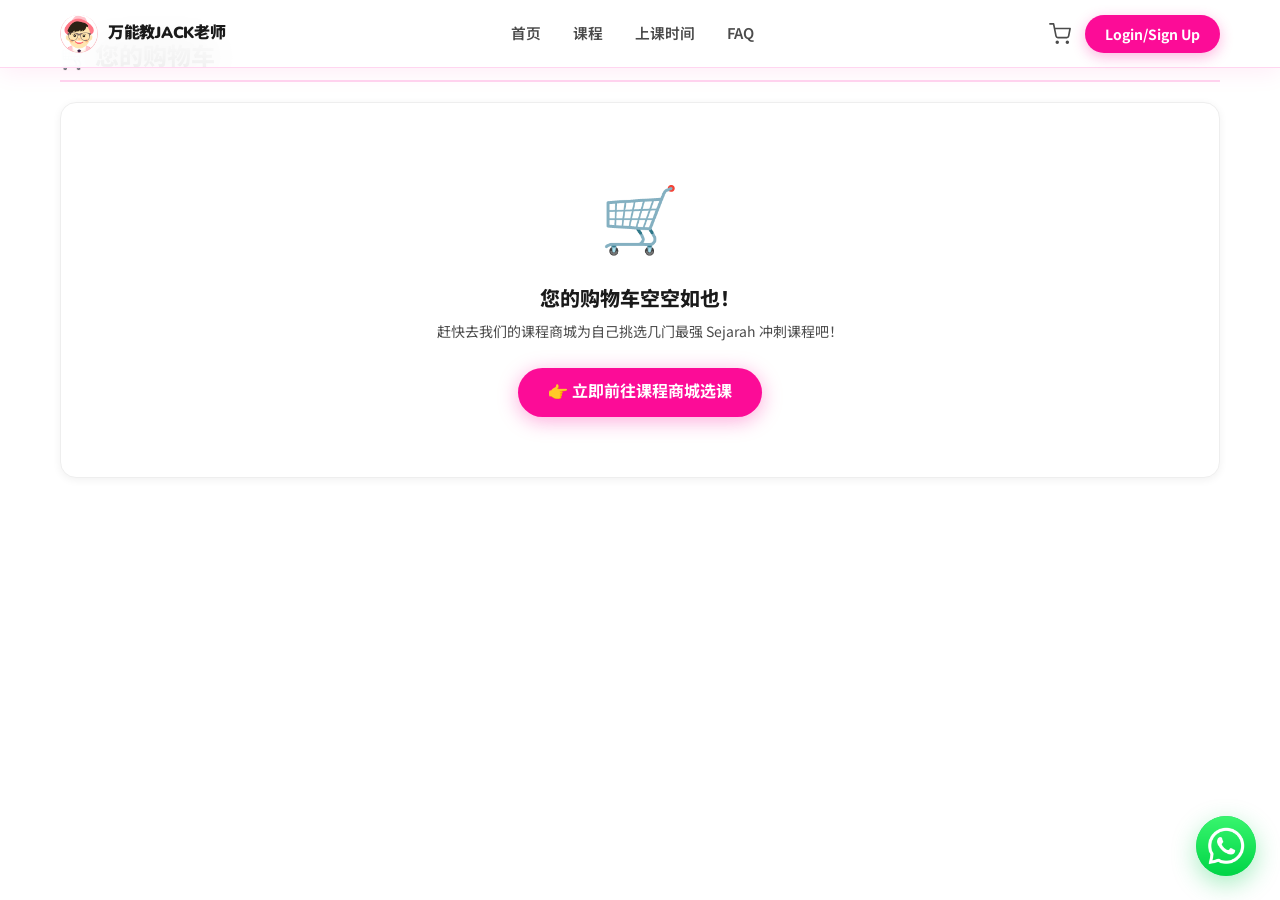
<file: cart.html>
<!DOCTYPE html>
<html lang="zh">

<head>
<!-- Google Tag Manager -->
<script>(function(w,d,s,l,i){w[l]=w[l]||[];w[l].push({'gtm.start':
new Date().getTime(),event:'gtm.js'});var f=d.getElementsByTagName(s)[0],
j=d.createElement(s),dl=l!='dataLayer'?'&l='+l:'';j.async=true;j.src=
'https://www.googletagmanager.com/gtm.js?id='+i+dl;f.parentNode.insertBefore(j,f);
})(window,document,'script','dataLayer','GTM-WS3J8MRG');</script>
<!-- End Google Tag Manager -->
  <meta charset="UTF-8">
  <meta name="viewport" content="width=device-width, initial-scale=1.0">
  <title>万能教Jack老师 | 购物车</title>
  <link rel="icon" type="image/png" href="images/Jack_logo.png" />
  <link rel="shortcut icon" type="image/png" href="images/Jack_logo.png" />
  <link rel="apple-touch-icon" href="images/Jack_logo.png" />
  <link rel="stylesheet" href="css/style.css?v=1.3.0">
</head>

<body class="light-theme" style="padding-bottom: 0;">

<!-- Google Tag Manager (noscript) -->
<noscript><iframe src="https://www.googletagmanager.com/ns.html?id=GTM-WS3J8MRG"
height="0" width="0" style="display:none;visibility:hidden"></iframe></noscript>
<!-- End Google Tag Manager (noscript) -->
  <!-- =============================================
       NAVBAR (Unified Premium Component)
       ============================================= -->
  <nav class="navbar scrolled" id="navbar" role="navigation" aria-label="主导航">
    <div class="nav-container">
      <!-- Logo -->
      <a href="./" class="nav-logo" id="navLogo" aria-label="万能教 Jack 老师 首页">
        <img src="images/Jack_logo.png" alt="万能教Jack老师" class="nav-logo-img" />
        <span class="nav-logo-main">万能教JACK老师</span>
      </a>

      <!-- Desktop Nav Links -->
      <div class="nav-menu" role="menubar">
        <a href="index.html" class="nav-link" role="menuitem">首页</a>
        <a href="shop.html" class="nav-link" role="menuitem">课程</a>
        <a href="schedule.html" class="nav-link" role="menuitem">上课时间</a>
        <a href="index.html#faq" class="nav-link" role="menuitem">FAQ</a>
      </div>

      <!-- Action Icons -->
      <div class="nav-actions">
        <!-- Cart -->
        <button class="nav-icon-btn" id="navCartBtn" aria-label="购物车" title="购物车" onclick="openCart()">
          <div style="position:relative; display:inline-flex;">
            <svg xmlns="http://www.w3.org/2000/svg" viewBox="0 0 24 24" fill="none" stroke="currentColor"
              stroke-linecap="round" stroke-linejoin="round" aria-hidden="true" width="22" height="22">
              <circle cx="9" cy="21" r="1" />
              <circle cx="20" cy="21" r="1" />
              <path d="M1 1h4l2.68 13.39a2 2 0 0 0 2 1.61h9.72a2 2 0 0 0 2-1.61L23 6H6" />
            </svg>
            <span class="cart-badge cart-count" id="navCartBadge" aria-label="购物车商品数量">0</span>
          </div>
        </button>

        <!-- Student Login - Filled Pink Button -->
        <button class="btn-nav-login" id="navLoginBtn" onclick="openLogin()" aria-label="Login/Sign Up">Login/Sign Up</button>
      </div>

      <!-- Hamburger (Mobile) -->
      <button class="hamburger" id="hamburger" aria-label="打开菜单" aria-expanded="false">
        <span></span>
        <span></span>
        <span></span>
      </button>
    </div>
  </nav>

  <!-- Mobile Dropdown Menu (Unified) -->
  <div class="mobile-menu" id="mobileMenu" role="menu" aria-hidden="true">
    <a href="index.html" role="menuitem" onclick="closeMobileMenu()">首页</a>
    <a href="shop.html" role="menuitem" onclick="closeMobileMenu()">课程</a>
    <a href="schedule.html" role="menuitem" onclick="closeMobileMenu()">上课时间</a>
    <a href="index.html#faq" role="menuitem" onclick="closeMobileMenu()">FAQ</a>
    <a href="shop.html" role="menuitem" onclick="closeMobileMenu()"
      style="color: var(--pink); margin-top: 8px; display: block; font-size: 0.95rem;">立即选课 →</a>
  </div>

  <div class="container" style="padding-top: 40px; min-height: 70vh;">
    <h1
      style="font-family: var(--font-title); font-size: 24px; color: var(--dark); margin-bottom: 20px; border-bottom: 2px solid var(--pink-pale); padding-bottom: 10px;">
      🛒 您的购物车
    </h1>

    <!-- Empty Cart Fallback -->
    <div id="cart-empty-view" style="display:none; text-align:center; padding: 60px 20px;" class="checkout-form-box">
      <span style="font-size: 64px;">🛒</span>
      <h2 style="font-family: var(--font-title); font-size: 20px; color: var(--text-main); margin-top: 20px;">您的购物车空空如也！
      </h2>
      <p style="color: var(--grey-muted); font-size:14px; margin: 10px 0 25px 0;">赶快去我们的课程商城为自己挑选几门最强 Sejarah 冲刺课程吧！</p>
      <a href="shop.html" class="btn btn-primary" style="padding: 12px 30px;">👉 立即前往课程商城选课</a>
    </div>

    <!-- Active Cart Layout -->
    <div id="cart-active-view" class="cart-layout">
      <!-- Left Column: Items List -->
      <div id="cart-items-list" class="cart-items">
        <!-- 动态注入加购的课程 -->
      </div>

      <!-- Right Column: Summary Card -->
      <aside class="cart-summary">
        <h2
          style="font-family: var(--font-title); font-size: 18px; color: var(--text-main); margin-bottom: 20px; border-bottom: 1px solid var(--border-color); padding-bottom: 10px;">
          费用明细</h2>

        <div class="summary-row">
          <span>商品小计 (Subtotal)</span>
          <span id="summary-subtotal">RM 0.00</span>
        </div>

        <!-- Promo Coupon Display Area -->
        <div id="summary-promo-row" class="summary-row" style="display:none; color: var(--pink); font-weight: 700;">
          <span id="summary-promo-label">优惠券折扣</span>
          <span id="summary-promo-value">-RM 0.00</span>
        </div>

        <!-- Coupon Form -->
        <div class="promo-form">
          <input type="text" id="promo-code-input" class="promo-input" placeholder="输入折扣券 (例如 JACKEARLY)">
          <button id="btn-apply-promo" class="btn btn-secondary btn-sm"
            style="border-radius: var(--radius-sm);">应用</button>
        </div>
        <div id="promo-status-msg" style="font-size: 11px; margin-top:-15px; margin-bottom:15px; display:none;"></div>

        <div class="summary-row total">
          <span>应付总额 (Total)</span>
          <span id="summary-total">RM 0.00</span>
        </div>

        <div
          style="background-color: var(--warning-light); color: var(--warning); border: 1px solid rgba(249, 115, 22, 0.2); padding: 12px; border-radius: var(--radius-md); font-size: 11px; line-height: 1.5; margin-bottom: 20px;">
          ⚠️ <b>付款提醒</b>：请在点击结算前，确认每门课程的上课日期和 Form 年级。付款成功后将立即发送 WhatsApp 激活说明。
        </div>

        <button onclick="handleProceedToCheckout()" class="btn btn-primary btn-full" style="font-size: 16px; border:none; cursor:pointer;">💳 继续结账手续 ➔</button>
        <a href="shop.html" class="btn btn-outline-purple btn-full btn-sm" style="margin-top: 10px;">继续选课</a>
      </aside>
    </div>
  </div>

  <script src="js/app.js?v=1.6.0"></script>
  <script src="js/main.js?v=1.3.0"></script>
  <script>
    document.addEventListener("DOMContentLoaded", () => {
      const emptyView = document.getElementById("cart-empty-view");
      const activeView = document.getElementById("cart-active-view");
      const itemsContainer = document.getElementById("cart-items-list");

      const subtotalText = document.getElementById("summary-subtotal");
      const promoRow = document.getElementById("summary-promo-row");
      const promoLabel = document.getElementById("summary-promo-label");
      const promoValue = document.getElementById("summary-promo-value");
      const totalText = document.getElementById("summary-total");

      const promoInput = document.getElementById("promo-code-input");
      const applyPromoBtn = document.getElementById("btn-apply-promo");
      const promoStatusMsg = document.getElementById("promo-status-msg");

      function renderCart() {
        const items = Cart.getDetails();

        if (items.length === 0) {
          emptyView.style.display = "block";
          activeView.style.display = "none";
          return;
        } else {
          emptyView.style.display = "none";
          activeView.style.display = "grid";
        }

        // 渲染加购课程项列表
        itemsContainer.innerHTML = "";
        items.forEach(item => {
          if (!item) return;
          const card = document.createElement("div");
          card.className = "cart-item";

          // Display custom selections if available
          const planName = item.priceOption || "";
          const formVal = item.formOption || item.targetAudience || item.form || "Form 1-5 适用";
          const timeVal = item.timeOption || (item.timeOptions ? item.timeOptions[0] : null) || item.time || "随买随看";
          const titleVal = item.title || "专属课程/教材";
          const priceVal = typeof item.price === "number" ? item.price : parseFloat(item.price || 0);
          let coverImg = item.coverImage || item.imgBack || (item.galleryMedia && item.galleryMedia[0] ? item.galleryMedia[0].src : null) || "images/product-course.png";
          if (item.id === 'sej-regular' || (typeof item.id === 'string' && item.id.startsWith('sej-regular'))) {
            coverImg = "images/Card_Photo/IMG_7567 (1).png";
          }

          card.innerHTML = `
            <div style="width: 80px; height: 80px; background: #f9f9f9; border-radius: var(--radius-sm); border: 1px solid var(--border-color); display:flex; justify-content:center; align-items:center; overflow:hidden; flex-shrink:0;">
              <img src="${coverImg}" style="width: 100%; height: 100%; object-fit: cover;">
            </div>
            <div class="cart-item-info">
              <h3 class="cart-item-title">${titleVal}</h3>
              ${planName ? `<p style="font-size: 13px; color: var(--pink); font-weight: 800; margin-top:2px; margin-bottom:2px;">[${planName}]</p>` : ''}
              <div style="display:flex; gap:6px; flex-wrap:wrap; margin-top: 4px;">
                <span class="badge badge-form" style="font-size:10px; padding:2px 6px;">${formVal}</span>
                <span class="badge" style="font-size:10px; padding:2px 6px; background:#f0f0f0; color:#555;">${timeVal}</span>
              </div>
            </div>
            <div class="cart-item-price" style="font-weight: 900;">RM ${priceVal.toFixed(2)}</div>
            <button onclick="handleRemoveItem('${item.cartItemId || item.id}')" class="btn-remove" title="从购物车移出">
              <svg width="18" height="18" viewBox="0 0 24 24" fill="none" stroke="currentColor" stroke-width="2.5" stroke-linecap="round" stroke-linejoin="round"><polyline points="3 6 5 6 21 6"></polyline><path d="M19 6v14a2 2 0 0 1-2 2H7a2 2 0 0 1-2-2V6m3 0V4a2 2 0 0 1 2-2h4a2 2 0 0 1 2 2v2"></path><line x1="10" y1="11" x2="10" y2="17"></line><line x1="14" y1="11" x2="14" y2="17"></line></svg>
            </button>
          `;
          itemsContainer.appendChild(card);
        });

        // 渲染账单明细数据
        const subtotal = Cart.getSubtotal();
        const promo = Cart.getPromo();
        const total = Cart.getTotal();

        subtotalText.textContent = `RM ${subtotal.toFixed(2)}`;

        if (promo) {
          promoRow.style.display = "flex";
          promoLabel.textContent = `优惠券 (${promo.code})`;

          if (promo.type === "flat") {
            promoValue.textContent = `-RM ${promo.value.toFixed(2)}`;
          } else {
            const discountAmount = subtotal * (promo.value / 100);
            promoValue.textContent = `-RM ${discountAmount.toFixed(2)} (${promo.value}%)`;
          }

          promoStatusMsg.style.display = "block";
          promoStatusMsg.style.color = "var(--success)";
          promoStatusMsg.innerHTML = `已应用：${promo.label} <button onclick="handleRemovePromo()" style="background:none; border:none; color:var(--pink); font-size:10px; font-weight:700; margin-left:8px; cursor:pointer; text-decoration:underline;">移除</button>`;
        } else {
          promoRow.style.display = "none";
          promoStatusMsg.style.display = "none";
        }

        totalText.textContent = `RM ${total.toFixed(2)}`;

        // 同步顶部微标数量
        Cart.updateUI();
      }

      // 处理移除单项商品
      window.handleRemoveItem = function (id) {
        Cart.remove(id);
        renderCart();
      };

      // 绑定优惠券应用
      applyPromoBtn.addEventListener("click", () => {
        const code = promoInput.value;
        if (!code) return;
        const res = Cart.applyPromo(code);

        promoStatusMsg.style.display = "block";
        if (res.success) {
          promoInput.value = "";
          renderCart();
        } else {
          promoStatusMsg.style.color = "var(--pink)";
          promoStatusMsg.textContent = res.message;
        }
      });

      // 点击【继续结账】跳转 WhatsApp 链接
      window.handleProceedToCheckout = function () {
        const currentUser = window.StudentAuth ? window.StudentAuth.get() : null;
        if (!currentUser) {
          if (typeof window.openStudentRegisterModal === 'function') {
            window.openStudentRegisterModal('https://wa.link/yusvrp');
          } else {
            sessionStorage.setItem("jack_post_login_redirect", "https://wa.link/yusvrp");
            if (typeof openLogin === 'function') {
              openLogin();
            } else {
              window.location.href = "index.html?openAuth=register";
            }
          }
          return;
        }
        window.location.href = "https://wa.link/yusvrp";
      };

      // 处理移除优惠券
      window.handleRemovePromo = function () {
        Cart.removePromo();
        renderCart();
      };

      // 初始化渲染
      renderCart();
    });
  </script>
</body>

</html>
</file>
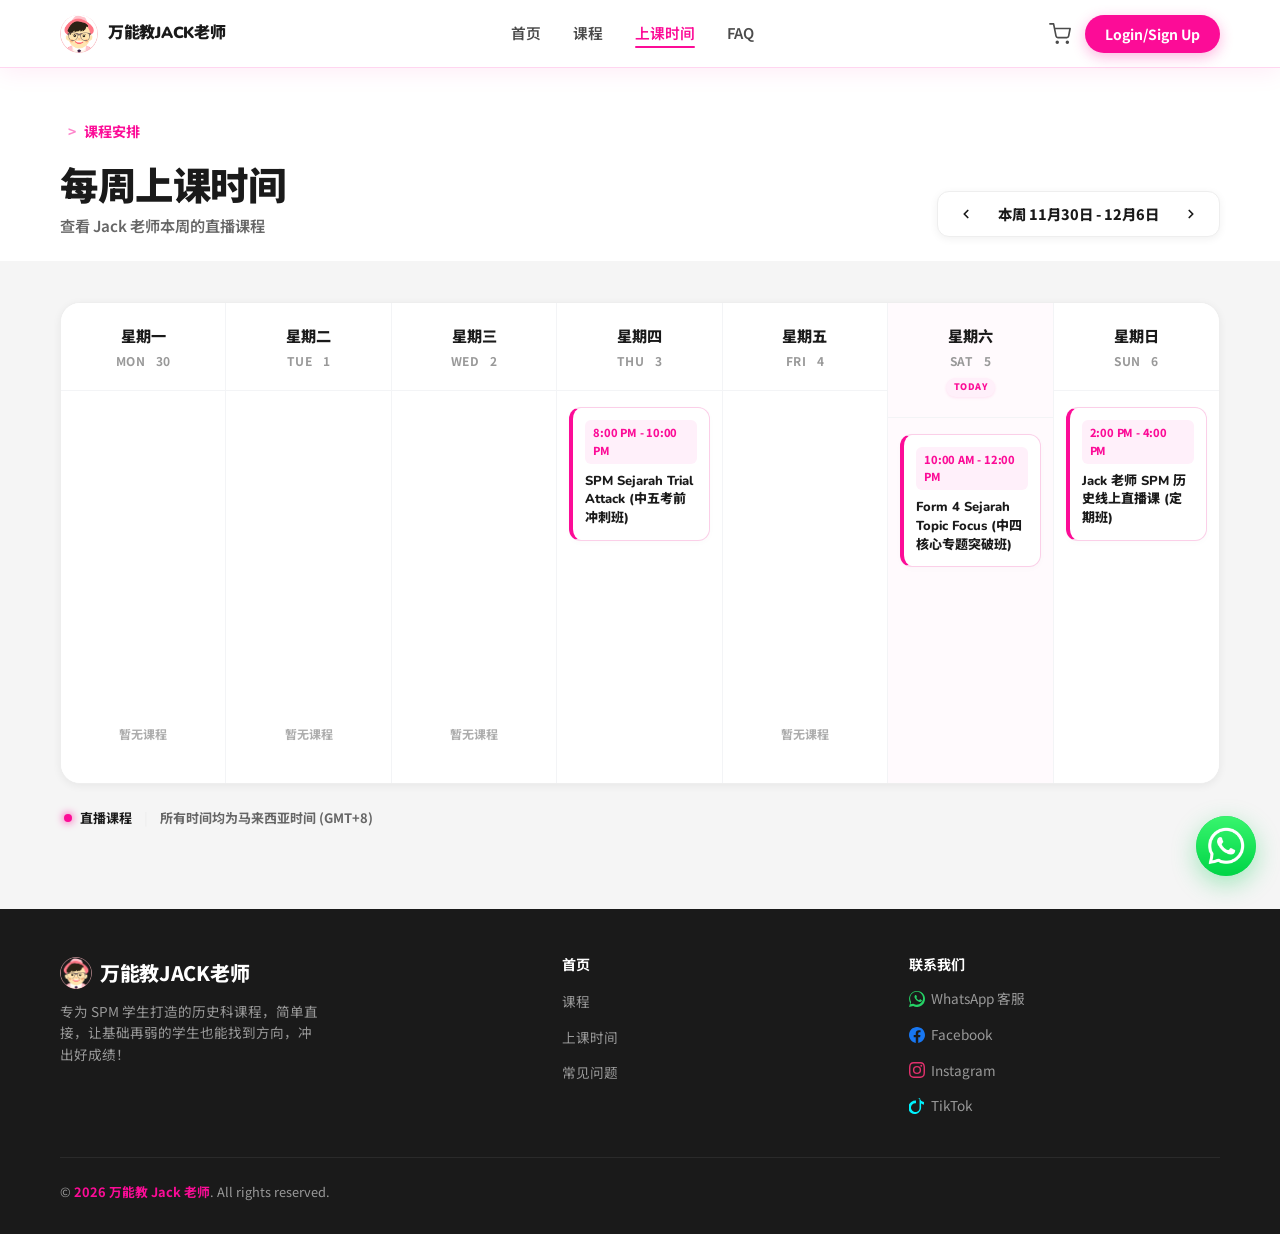
<file: schedule.html>
<!DOCTYPE html>
<html lang="zh-CN">
<head>
<!-- Google Tag Manager -->
<script>(function(w,d,s,l,i){w[l]=w[l]||[];w[l].push({'gtm.start':
new Date().getTime(),event:'gtm.js'});var f=d.getElementsByTagName(s)[0],
j=d.createElement(s),dl=l!='dataLayer'?'&l='+l:'';j.async=true;j.src=
'https://www.googletagmanager.com/gtm.js?id='+i+dl;f.parentNode.insertBefore(j,f);
})(window,document,'script','dataLayer','GTM-WS3J8MRG');</script>
<!-- End Google Tag Manager -->
  <meta charset="UTF-8" />
  <meta name="viewport" content="width=device-width, initial-scale=1.0" />
  <meta name="description" content="上课时间表 | 万能教 Jack 老师 - 科学安排直播课程时间，让家长清晰知晓时间规划，一键连入高效提分大课堂！" />
  <title>万能教Jack老师 | 上课时间表</title>
  <link rel="icon" type="image/png" href="images/Jack_logo.png" />
  <link rel="shortcut icon" type="image/png" href="images/Jack_logo.png" />
  <link rel="apple-touch-icon" href="images/Jack_logo.png" />
  <!-- Google Fonts -->
  <link rel="preconnect" href="https://fonts.googleapis.com" />
  <link rel="preconnect" href="https://fonts.gstatic.com" crossorigin />
  <link href="https://fonts.googleapis.com/css2?family=Noto+Sans+SC:wght@300;400;500;700;900&family=Nunito:wght@400;600;700;800;900;1000&display=swap" rel="stylesheet" />
  <link rel="stylesheet" href="css/style.css?v=1.3.0" />
</head>
<body class="light-theme">

<!-- Google Tag Manager (noscript) -->
<noscript><iframe src="https://www.googletagmanager.com/ns.html?id=GTM-WS3J8MRG"
height="0" width="0" style="display:none;visibility:hidden"></iframe></noscript>
<!-- End Google Tag Manager (noscript) -->
  <!-- =============================================
       NAVBAR (Unified Premium Component)
       ============================================= -->
  <nav class="navbar scrolled" id="navbar" role="navigation" aria-label="主导航">
    <div class="nav-container">
      <!-- Logo -->
      <a href="./" class="nav-logo" id="navLogo" aria-label="万能教 Jack 老师 首页">
        <img src="images/Jack_logo.png" alt="万能教Jack老师" class="nav-logo-img" />
        <span class="nav-logo-main">万能教JACK老师</span>
      </a>

      <!-- Desktop Nav Links -->
      <div class="nav-menu" role="menubar">
        <a href="index.html" class="nav-link" role="menuitem">首页</a>
        <a href="shop.html" class="nav-link" role="menuitem">课程</a>
        <a href="schedule.html" class="nav-link nav-link-active" role="menuitem">上课时间</a>
        <a href="index.html#faq" class="nav-link" role="menuitem">FAQ</a>
      </div>

      <!-- Action Icons -->
      <div class="nav-actions">
        <!-- Cart -->
        <button class="nav-icon-btn" id="navCartBtn" aria-label="购物车" title="购物车" onclick="openCart()">
          <div style="position:relative; display:inline-flex;">
            <svg xmlns="http://www.w3.org/2000/svg" viewBox="0 0 24 24" fill="none" stroke="currentColor"
              stroke-linecap="round" stroke-linejoin="round" aria-hidden="true" width="22" height="22">
              <circle cx="9" cy="21" r="1" />
              <circle cx="20" cy="21" r="1" />
              <path d="M1 1h4l2.68 13.39a2 2 0 0 0 2 1.61h9.72a2 2 0 0 0 2-1.61L23 6H6" />
            </svg>
            <span class="cart-badge cart-count" id="navCartBadge" aria-label="购物车商品数量">0</span>
          </div>
        </button>

        <!-- Student Login - Filled Pink Button -->
        <button class="btn-nav-login" id="navLoginBtn" onclick="openLogin()" aria-label="Login/Sign Up">Login/Sign Up</button>
      </div>

      <!-- Hamburger (Mobile) -->
      <button class="hamburger" id="hamburger" aria-label="打开菜单" aria-expanded="false">
        <span></span>
        <span></span>
        <span></span>
      </button>
    </div>
  </nav>

  <!-- Mobile Dropdown Menu (Unified) -->
  <div class="mobile-menu" id="mobileMenu" role="menu" aria-hidden="true">
    <a href="index.html" role="menuitem" onclick="closeMobileMenu()">首页</a>
    <a href="shop.html" role="menuitem" onclick="closeMobileMenu()">课程</a>
    <a href="schedule.html" role="menuitem" onclick="closeMobileMenu()" style="color: var(--pink);">上课时间</a>
    <a href="index.html#faq" role="menuitem" onclick="closeMobileMenu()">FAQ</a>
    <a href="shop.html" role="menuitem" onclick="closeMobileMenu()"
      style="color: var(--pink); margin-top: 8px; display: block; font-size: 0.95rem;">立即选课 →</a>
  </div>

  <!-- =============================================
       SCHEDULE HEADER SECTION (Mockup Style)
       ============================================= -->
  <section class="schedule-header-section">
    <div class="container">
      <!-- Breadcrumb -->
      <div class="schedule-breadcrumb">
        <a href="index.html" class="breadcrumb-item breadcrumb-home">
          <svg viewBox="0 0 24 24" fill="none" stroke="currentColor" stroke-width="2" stroke-linecap="round" stroke-linejoin="round" class="w-4 h-4">
            <path d="M3 9l9-7 9 7v11a2 2 0 0 1-2 2H5a2 2 0 0 1-2-2z"></path>
            <polyline points="9 22 9 12 15 12 15 22"></polyline>
          </svg>
        </a>
        <span class="breadcrumb-separator">></span>
        <span class="breadcrumb-item active">课程安排</span>
      </div>

      <!-- Title & Switcher Flex Container -->
      <div class="schedule-title-row">
        <div class="schedule-titles">
          <h1 class="schedule-main-title">每周上课时间</h1>
          <p class="schedule-subtitle">查看 Jack 老师本周的直播课程</p>
        </div>
        
        <!-- Date Switcher Component -->
        <div class="date-switcher">
          <button class="switcher-btn" id="prev-week" aria-label="上一周">
            <svg viewBox="0 0 24 24" fill="none" stroke="currentColor" stroke-width="3" stroke-linecap="round" stroke-linejoin="round" width="14" height="14">
              <polyline points="15 18 9 12 15 6"></polyline>
            </svg>
          </button>
          <span class="switcher-text" id="week-display-range">本周 8月3日 - 8月9日</span>
          <button class="switcher-btn" id="next-week" aria-label="下一周">
            <svg viewBox="0 0 24 24" fill="none" stroke="currentColor" stroke-width="3" stroke-linecap="round" stroke-linejoin="round" width="14" height="14">
              <polyline points="9 18 15 12 9 6"></polyline>
            </svg>
          </button>
        </div>
      </div>
    </div>
  </section>

  <!-- =============================================
       WEEKLY TIMETABLE GRID SECTION (Mockup Style)
       ============================================= -->
  <section class="schedule-timetable-section">
    <div class="container">
      <div class="timetable-outer-card">
        <div class="timetable-scroll-wrapper">
          <div class="weekly-timetable-grid" id="weekly-timetable-grid">
            <!-- Dynamically populated via JS -->
            <div style="grid-column: 1/-1; text-align: center; padding: 100px 20px; color: var(--gray-muted); font-size: 1.1rem; font-weight: 700;">
              ⌛ 正在为您排布并动态对齐课表时间，请稍候...
            </div>
          </div>
        </div>
      </div>

      <!-- Timetable Footer Legend -->
      <div class="timetable-legend-footer">
        <span class="legend-dot"></span>
        <span class="legend-label">直播课程</span>
        <span class="legend-divider">|</span>
        <span class="legend-note">所有时间均为马来西亚时间 (GMT+8)</span>
      </div>
    </div>
  </section>

  <!-- =============================================
       SCHEDULE DETAIL MODAL (Enhanced UX)
       ============================================= -->
  <div class="modal-overlay" id="scheduleDetailModal" role="dialog" aria-modal="true" aria-labelledby="modalCourseTitle" onclick="closeScheduleModal()">
    <div class="modal-box schedule-detail-box" onclick="event.stopPropagation()">
      <div class="modal-header">
        <h2 class="modal-title" id="modalCourseTitle">课程详情</h2>
        <button class="modal-close" onclick="closeScheduleModal()" aria-label="关闭详情">×</button>
      </div>
      <div class="modal-body" id="scheduleModalBody">
        <!-- Content injected dynamically -->
      </div>
    </div>
  </div>

  <!-- =============================================
       FOOTER (Unified Component)
       ============================================= -->
  <footer role="contentinfo" aria-label="页脚">
    <div class="container">
      <div class="footer-grid">
        <!-- Brand Column -->
        <div class="footer-brand">
          <a href="index.html" class="nav-logo" id="footerLogo" aria-label="万能教 Jack 老师 首页" style="text-decoration:none; margin-bottom: 12px; display: flex; align-items: center; gap: 8px;">
            <img src="images/Jack_logo.png" alt="万能教Jack老师" class="nav-logo-img" style="height: 32px; width: auto; object-fit: contain;" />
            <span class="nav-logo-main" style="font-family: var(--font-title); font-size: 20px; font-weight: 800; color: var(--white);">万能教JACK老师</span>
          </a>
          <p class="footer-tagline">
            专为 SPM 学生打造的历史科课程，简单直接，让基础再弱的学生也能找到方向，冲出好成绩！
          </p>
        </div>

        <!-- Quick Links -->
        <div>
          <h3 class="footer-col-title">首页</h3>
          <ul class="footer-links">
            <li><a href="shop.html">课程</a></li>
            <!-- <li><a href="about.html">关于</a></li> -->
            <li><a href="schedule.html">上课时间</a></li>
            <li><a href="#faq">常见问题</a></li>
          </ul>
        </div>

        <!-- Contact Column -->
        <div>
          <h3 class="footer-col-title">联系我们</h3>
          <ul class="footer-links">
            <li><a href="https://wa.link/yusvrp" target="_blank" id="footerWaLink" style="display:inline-flex; align-items:center;"><svg width="16" height="16" fill="currentColor" viewBox="0 0 24 24" style="vertical-align:-3px; margin-right:6px; color:#25D366;"><path d="M.057 24l1.687-6.163c-1.041-1.804-1.588-3.849-1.587-5.946C.06 5.348 5.397.01 12.008.01c3.202.001 6.212 1.246 8.477 3.513 2.262 2.268 3.507 5.28 3.505 8.484-.004 6.657-5.34 11.997-11.953 11.997-2.005-.001-3.973-.502-5.724-1.457L0 24zm6.59-4.846c1.66.986 3.288 1.488 4.674 1.49 5.345 0 9.771-4.342 9.774-9.673.002-2.583-1.002-5.01-2.827-6.837-1.823-1.826-4.249-2.83-6.834-2.831-5.345 0-9.769 4.341-9.773 9.671-.002 1.94.512 3.826 1.492 5.503l-.979 3.575 3.673-.963zm11.96-5.834c-.267-.134-1.583-.78-1.827-.869-.243-.088-.422-.132-.599.135-.178.266-.689.867-.844 1.045-.156.177-.311.199-.579.066-.268-.134-1.13-.417-2.153-1.328-.795-.71-1.333-1.586-1.489-1.854-.156-.266-.017-.41.117-.543.12-.12.267-.31.401-.466.133-.155.178-.266.266-.443.089-.178.045-.333-.022-.467-.067-.133-.599-1.442-.821-1.974-.216-.52-.452-.45-.623-.459-.16-.008-.344-.01-.527-.01-.184 0-.483.069-.735.345-.252.276-.962.94-.962 2.292 0 1.352.983 2.658 1.121 2.836.137.178 1.933 2.951 4.683 4.137.654.282 1.165.45 1.562.576.657.21 1.256.18 1.728.11.526-.078 1.583-.647 1.806-1.272.223-.625.223-1.162.156-1.272-.067-.11-.244-.199-.512-.332z"/></svg>WhatsApp 客服</a></li>
            <li><a href="https://www.facebook.com/wannengjiaojacklaoshi" target="_blank" style="display:inline-flex; align-items:center;"><svg width="16" height="16" fill="currentColor" viewBox="0 0 24 24" style="vertical-align:-3px; margin-right:6px; color:#1877F2;"><path d="M24 12.073c0-6.627-5.373-12-12-12s-12 5.373-12 12c0 5.99 4.388 10.954 10.125 11.854v-8.385H7.078v-3.47h3.047V9.43c0-3.007 1.792-4.669 4.533-4.669 1.312 0 2.686.235 2.686.235v2.953H15.83c-1.491 0-1.956.925-1.956 1.874v2.25h3.328l-.532 3.47h-2.796v8.385C19.612 23.027 24 18.062 24 12.073z"/></svg>Facebook</a></li>
            <li><a href="https://www.instagram.com/wannengjiaojacklaoshi/" target="_blank" style="display:inline-flex; align-items:center;"><svg width="16" height="16" fill="currentColor" viewBox="0 0 24 24" style="vertical-align:-3px; margin-right:6px; color:#E1306C;"><path d="M12 2.163c3.204 0 3.584.012 4.85.07 3.252.148 4.771 1.691 4.919 4.919.058 1.265.069 1.645.069 4.849 0 3.205-.012 3.584-.069 4.849-.149 3.225-1.664 4.771-4.919 4.919-1.266.058-1.644.07-4.85.07-3.204 0-3.584-.012-4.849-.07-3.26-.149-4.771-1.699-4.919-4.92-.058-1.265-.07-1.644-.07-4.849 0-3.204.013-3.583.07-4.849.149-3.227 1.664-4.771 4.919-4.919 1.266-.057 1.645-.069 4.849-.069zM12 0C8.741 0 8.333.014 7.053.072 2.695.272.273 2.69.073 7.051C.014 8.333 0 8.741 0 12c0 3.259.014 3.668.072 4.948.2 4.358 2.618 6.78 6.98 6.98 1.281.058 1.689.072 4.948.072 3.259 0 3.668-.014 4.948-.072 4.354-.2 6.782-2.618 6.979-6.98.059-1.28.073-1.689.073-4.948 0-3.259-.014-3.667-.072-4.947-.196-4.354-2.617-6.78-6.979-6.98C15.668.014 15.259 0 12 0zm0 5.838a6.162 6.162 0 100 12.324 6.162 6.162 0 000-12.324zM12 16a4 4 0 110-8 4 4 0 010 8zm6.406-11.845a1.44 1.44 0 100 2.881 1.44 1.44 0 000-2.881z"/></svg>Instagram</a></li>
            <li><a href="#" style="display:inline-flex; align-items:center;"><svg width="16" height="16" fill="currentColor" viewBox="0 0 24 24" style="vertical-align:-3px; margin-right:6px; color:#00f2fe;"><path d="M12.525.02c1.31-.02 2.61-.01 3.91-.02.08 1.53.63 3.09 1.75 4.17 1.12 1.11 2.7 1.62 4.24 1.79v4.03c-1.44-.17-2.86-.74-3.99-1.72-.08-.07-.17-.17-.25-.25v6.07c.07 5.46-4.49 10.08-10.04 9.9-4.9-.16-8.98-4.22-9.13-9.12-.22-6.52 5.05-11.66 11.45-11.23.06 1.42-.03 2.85-.02 4.27-3.79-.57-7.29 2.12-7.44 5.97-.22 4.3 3.73 7.82 8.01 7.21 2.78-.4 4.82-2.85 4.79-5.69.01-4.83.01-9.67.01-14.5.06-.06.12-.11.17-.17z"/></svg>TikTok</a></li>
          </ul>
        </div>
      </div>

      <div class="footer-divider" aria-hidden="true"></div>

      <div class="footer-bottom">
        <p>© <span class="footer-pink" style="color: var(--pink); font-weight: 700;">2026 万能教 Jack 老师</span>. All rights reserved.</p>
      </div>
    </div>
  </footer>

  <!-- =============================================
       TOAST CONTAINER & CART MODAL
       ============================================= -->
  <div class="toast-container" id="toastContainer" role="status" aria-live="polite"></div>

  <div class="modal-overlay" id="cartModal" role="dialog" aria-modal="true" aria-labelledby="cartModalTitle" onclick="closeModal('cartModal')">
    <div class="modal-box" onclick="event.stopPropagation()">
      <div class="modal-header">
        <h2 class="modal-title" id="cartModalTitle">🛒 购物车</h2>
        <button class="modal-close" onclick="closeModal('cartModal')" aria-label="关闭购物车">×</button>
      </div>
      <div id="cartContent">
        <div class="modal-empty" id="cartEmpty">
          <div class="modal-empty-icon">🛒</div>
          <p class="modal-empty-title">购物车 is 空的</p>
          <p class="modal-empty-desc">快去选择适合你的课程吧！</p>
          <button class="btn btn-primary btn-full" onclick="closeModal('cartModal'); window.location.href='shop.html';">浏览课程</button>
        </div>
        <div id="cartItems" style="display:none;">
          <ul id="cartItemList" style="list-style:none; margin-bottom:16px;"></ul>
          <div style="border-top: 1px solid var(--gray-200); padding-top: 16px; margin-bottom: 16px;">
            <div style="display:flex; justify-content:space-between; font-weight:800; font-size:1.05rem; color:var(--dark);">
              <span>总计</span>
              <span style="color:var(--pink);" id="cartTotal">RM 0</span>
            </div>
          </div>
          <button class="btn btn-primary btn-full btn-lg" id="checkoutBtn" onclick="proceedCheckout()">立即结账 →</button>
          <button class="btn btn-outline btn-full" style="margin-top:10px;" onclick="closeModal('cartModal')">继续购物</button>
        </div>
      </div>
    </div>
  </div>

  <style>
    /* =============================================
       NEW TIMETABLE STYLES
       ============================================= */
    .schedule-header-section {
      background: var(--white);
      padding: 120px 0 24px 0;
      border-bottom: 1px solid var(--gray-100);
    }
    
    .schedule-breadcrumb {
      display: flex;
      align-items: center;
      gap: 8px;
      font-size: 0.88rem;
      font-weight: 700;
      margin-bottom: 16px;
    }
    
    .breadcrumb-item {
      color: var(--pink);
      text-decoration: none;
      display: inline-flex;
      align-items: center;
      transition: opacity var(--t-fast);
    }
    
    .breadcrumb-item:hover {
      opacity: 0.8;
    }
    
    .breadcrumb-item.active {
      color: var(--pink);
      cursor: default;
    }
    
    .breadcrumb-separator {
      color: var(--pink);
      opacity: 0.5;
    }
    
    .schedule-title-row {
      display: flex;
      justify-content: space-between;
      align-items: flex-end;
      flex-wrap: wrap;
      gap: 20px;
    }
    
    .schedule-main-title {
      font-family: var(--font-title);
      font-size: clamp(1.8rem, 3.5vw, 2.4rem);
      font-weight: 900;
      color: var(--dark);
      margin-bottom: 6px;
      letter-spacing: -0.5px;
    }
    
    .schedule-subtitle {
      font-size: 0.95rem;
      color: var(--gray-light);
      font-weight: 600;
    }
    
    /* Date Switcher */
    .date-switcher {
      display: inline-flex;
      align-items: center;
      background: var(--white);
      border: 1px solid var(--gray-200);
      border-radius: 12px;
      padding: 6px 12px;
      box-shadow: var(--shadow-sm);
    }
    
    .switcher-btn {
      background: transparent;
      border: none;
      cursor: pointer;
      width: 32px;
      height: 32px;
      display: flex;
      align-items: center;
      justify-content: center;
      color: var(--dark);
      border-radius: 8px;
      transition: all 0.2s var(--ease);
    }
    
    .switcher-btn:hover {
      background: var(--gray-100);
      color: var(--pink);
    }
    
    .switcher-text {
      font-size: 0.9rem;
      font-weight: 800;
      color: var(--dark);
      margin: 0 16px;
      min-width: 150px;
      text-align: center;
      user-select: none;
    }
    
    /* Timetable Grid */
    .schedule-timetable-section {
      background: var(--gray-100);
      padding: 40px 0 80px 0;
    }
    
    .timetable-outer-card {
      background: var(--white);
      border: 1px solid var(--gray-200);
      border-radius: 20px;
      box-shadow: var(--shadow-sm);
      overflow: hidden;
    }
    
    .timetable-scroll-wrapper {
      width: 100%;
      overflow-x: auto;
      scrollbar-width: thin;
      scrollbar-color: var(--pink-pale) transparent;
    }
    
    .timetable-scroll-wrapper::-webkit-scrollbar {
      height: 6px;
    }
    
    .timetable-scroll-wrapper::-webkit-scrollbar-track {
      background: transparent;
    }
    
    .timetable-scroll-wrapper::-webkit-scrollbar-thumb {
      background: var(--pink-pale);
      border-radius: 99px;
    }
    
    .weekly-timetable-grid {
      display: grid;
      grid-template-columns: repeat(7, 1fr);
      min-width: 980px; /* Force minimum width to prevent columns squeezing */
    }
    
    .timetable-column {
      background: var(--white);
      border-right: 1px solid #f3f4f6;
      display: flex;
      flex-direction: column;
      min-height: 480px;
      transition: background-color var(--t-fast) var(--ease);
    }
    
    .timetable-column:last-child {
      border-right: none;
    }
    
    .timetable-column.is-today {
      background: rgba(252, 12, 151, 0.02);
    }
    
    /* Column Header */
    .column-header {
      display: flex;
      flex-direction: column;
      align-items: center;
      justify-content: center;
      padding: 20px 10px;
      border-bottom: 1px solid #f3f4f6;
      gap: 4px;
      min-height: 85px;
    }
    
    .column-day-title {
      font-size: 0.95rem;
      font-weight: 800;
      color: var(--dark);
    }
    
    .column-day-sub {
      font-size: 0.75rem;
      font-weight: 700;
      color: var(--gray-muted);
      text-transform: uppercase;
      letter-spacing: 0.5px;
    }
    
    .today-badge {
      background: var(--pink-bg);
      color: var(--pink);
      font-size: 9px;
      font-weight: 900;
      padding: 2px 8px;
      border-radius: 99px;
      text-transform: uppercase;
      letter-spacing: 0.5px;
      margin-top: 4px;
      box-shadow: 0 1px 3px rgba(252, 12, 151, 0.1);
    }
    
    /* Column Content */
    .column-content {
      padding: 16px 12px;
      flex-grow: 1;
      display: flex;
      flex-direction: column;
      gap: 12px;
    }
    
    /* Schedule Card Mini */
    .schedule-card-mini {
      background: var(--white);
      border: 1px solid #fbcfe8;
      border-left: 4px solid var(--pink);
      border-radius: 12px;
      padding: 12px;
      cursor: pointer;
      text-align: left;
      transition: all 0.25s var(--ease);
      box-shadow: 0 2px 6px rgba(0, 0, 0, 0.02);
    }
    
    .schedule-card-mini:hover {
      transform: translateY(-3px);
      border-color: var(--pink-light);
      box-shadow: 0 8px 20px rgba(252, 12, 151, 0.1);
    }
    
    .card-time-badge {
      background: var(--pink-bg);
      color: var(--pink);
      font-size: 11px;
      font-weight: 800;
      padding: 4px 8px;
      border-radius: 6px;
      display: inline-block;
      margin-bottom: 8px;
      letter-spacing: -0.2px;
    }
    
    .card-course-title {
      font-size: 13px;
      font-weight: 800;
      color: var(--dark);
      line-height: 1.45;
      margin: 0;
    }
    
    .column-empty-text {
      margin-top: auto;
      text-align: center;
      font-size: 12px;
      color: var(--gray-muted);
      font-weight: 700;
      padding-bottom: 24px;
      opacity: 0.8;
    }
    
    /* Footer Legend */
    .timetable-legend-footer {
      display: flex;
      align-items: center;
      margin-top: 24px;
      font-size: 13px;
      font-weight: 700;
      padding-left: 4px;
    }
    
    .legend-dot {
      display: inline-block;
      width: 8px;
      height: 8px;
      border-radius: 50%;
      background: var(--pink);
      margin-right: 8px;
      box-shadow: 0 0 8px var(--pink);
    }
    
    .legend-label {
      color: var(--dark);
      margin-right: 12px;
    }
    
    .legend-divider {
      color: var(--gray-200);
      margin-right: 12px;
    }
    
    .legend-note {
      color: var(--gray-light);
    }
    
    /* Enhanced Modal Details */
    .schedule-detail-box {
      max-width: 520px !important;
      border-radius: 20px !important;
    }
    
    .modal-detail-item {
      display: flex;
      margin-bottom: 16px;
      gap: 12px;
      align-items: flex-start;
      border-bottom: 1px solid var(--gray-100);
      padding-bottom: 12px;
    }
    
    .modal-detail-item:last-of-type {
      border-bottom: none;
      padding-bottom: 0;
      margin-bottom: 20px;
    }
    
    .modal-detail-label {
      font-size: 0.88rem;
      font-weight: 800;
      color: var(--gray-light);
      min-width: 80px;
    }
    
    .modal-detail-value {
      font-size: 0.92rem;
      font-weight: 700;
      color: var(--dark);
      line-height: 1.4;
    }
    
    .modal-detail-notes-box {
      background: var(--pink-bg);
      border: 1px dashed var(--pink-pale);
      border-radius: 12px;
      padding: 14px 18px;
      font-size: 0.88rem;
      color: var(--pink);
      font-weight: 700;
      line-height: 1.5;
      margin-bottom: 20px;
    }
    
    .modal-detail-actions {
      display: flex;
      gap: 12px;
      border-top: 1px solid var(--gray-200);
      padding-top: 18px;
    }
    
    @keyframes pulse {
      0%, 100% { transform: scale(1); opacity: 1; }
      50% { transform: scale(1.4); opacity: 0.6; }
    }
    
    /* Responsive Adjustments */
    @media (max-width: 992px) {
      .schedule-header-section {
        padding-top: 100px;
      }
      .schedule-title-row {
        flex-direction: column;
        align-items: flex-start;
        gap: 16px;
      }
      .date-switcher {
        width: 100%;
        justify-content: space-between;
      }
      .switcher-text {
        flex-grow: 1;
      }
      .timetable-outer-card {
        border-radius: 16px;
      }
      .weekly-timetable-grid {
        min-width: 1050px; /* Make it scrollable and feel spacious on tablets */
      }
    }
  </style>

  <script src="js/app.js?v=1.6.0"></script>
  <script src="js/main.js?v=1.3.0"></script>
  
  <script>
    document.addEventListener("DOMContentLoaded", () => {
      // 1. Initial State
      let currentDatePointer = getMonday(new Date());
      
      // 2. DOM Elements
      const prevWeekBtn = document.getElementById("prev-week");
      const nextWeekBtn = document.getElementById("next-week");
      const weekDisplayRange = document.getElementById("week-display-range");
      const weeklyTimetableGrid = document.getElementById("weekly-timetable-grid");
      
      // 3. Bind Events
      if (prevWeekBtn) prevWeekBtn.addEventListener("click", () => shiftWeek(-7));
      if (nextWeekBtn) nextWeekBtn.addEventListener("click", () => shiftWeek(7));
      
      // 4. Calendar Helpers
      function getMonday(d) {
        d = new Date(d);
        const day = d.getDay();
        const diff = d.getDate() - day + (day === 0 ? -6 : 1);
        const monday = new Date(d.setDate(diff));
        monday.setHours(0, 0, 0, 0);
        return monday;
      }
      
      function shiftWeek(days) {
        currentDatePointer.setDate(currentDatePointer.getDate() + days);
        renderWeeklyTimetable();
      }
      
      function isCurrentWeek(monday) {
        const todayMonday = getMonday(new Date());
        return monday.getTime() === todayMonday.getTime();
      }
      
      function formatWeekRange(monday) {
        const sunday = new Date(monday.getTime() + 6 * 24 * 60 * 60 * 1000);
        const startMonth = monday.getMonth() + 1;
        const startDate = monday.getDate();
        const endMonth = sunday.getMonth() + 1;
        const endDate = sunday.getDate();
        
        const rangeStr = `${startMonth}月${startDate}日 - ${endMonth}月${endDate}日`;
        if (isCurrentWeek(monday)) {
          return `本周 ${rangeStr}`;
        }
        return rangeStr;
      }
      
      function matchesDay(schDay, dayIndex) {
        if (!schDay) return false;
        schDay = schDay.toLowerCase();
        switch(dayIndex) {
          case 0: return schDay.includes("monday") || schDay.includes("星期一");
          case 1: return schDay.includes("tuesday") || schDay.includes("星期二");
          case 2: return schDay.includes("wednesday") || schDay.includes("星期三");
          case 3: return schDay.includes("thursday") || schDay.includes("星期四");
          case 4: return schDay.includes("friday") || schDay.includes("星期五");
          case 5: return schDay.includes("saturday") || schDay.includes("星期六");
          case 6: return schDay.includes("sunday") || schDay.includes("星期日") || schDay.includes("周日") || schDay.includes("每周日");
          default: return false;
        }
      }
      
      // 5. Timetable Rendering
      function renderWeeklyTimetable() {
        if (!weeklyTimetableGrid) return;
        
        // Update week switcher range display
        if (weekDisplayRange) {
          weekDisplayRange.textContent = formatWeekRange(currentDatePointer);
        }
        
        const schedules = window.ScheduleDB ? window.ScheduleDB.getAll() : [];
        const today = new Date();
        today.setHours(0, 0, 0, 0);
        
        const dayNames = ["星期一", "星期二", "星期三", "星期四", "星期五", "星期六", "星期日"];
        const dayAbbrs = ["MON", "TUE", "WED", "THU", "FRI", "SAT", "SUN"];
        
        let gridHtml = "";
        
        for (let i = 0; i < 7; i++) {
          const dayDate = new Date(currentDatePointer.getTime() + i * 24 * 60 * 60 * 1000);
          const dayOfMonth = dayDate.getDate();
          
          const isToday = dayDate.getTime() === today.getTime();
          const colClass = isToday ? "timetable-column is-today" : "timetable-column";
          
          const daySchedules = schedules.filter(s => matchesDay(s.day, i));
          
          let contentHtml = "";
          if (daySchedules.length > 0) {
            daySchedules.forEach(s => {
              contentHtml += `
                <div class="schedule-card-mini" onclick="showScheduleDetails('${s.id}')">
                  <span class="card-time-badge">${s.time}</span>
                  <h4 class="card-course-title">${s.courseTitle}</h4>
                </div>
              `;
            });
          } else {
            contentHtml = `<div class="column-empty-text">暂无课程</div>`;
          }
          
          gridHtml += `
            <div class="${colClass}">
              <div class="column-header">
                <span class="column-day-title">${dayNames[i]}</span>
                <span class="column-day-sub">${dayAbbrs[i]} &nbsp; ${dayOfMonth}</span>
                ${isToday ? `<span class="today-badge">TODAY</span>` : ""}
              </div>
              <div class="column-content">
                ${contentHtml}
              </div>
            </div>
          `;
        }
        
        weeklyTimetableGrid.innerHTML = gridHtml;
      }
      
      // 6. Schedule Modal Display
      window.showScheduleDetails = function(id) {
        const schedules = window.ScheduleDB ? window.ScheduleDB.getAll() : [];
        const sch = schedules.find(s => s.id === id);
        if (!sch) return;
        
        const titleEl = document.getElementById("modalCourseTitle");
        const bodyEl = document.getElementById("scheduleModalBody");
        if (!titleEl || !bodyEl) return;
        
        titleEl.textContent = sch.courseTitle;
        
        let statusStyle = "background: var(--pink-bg); color: var(--pink);";
        if (sch.status === "Hot") statusStyle = "background: #fee2e2; color: #ef4444;";
        else if (sch.status === "Limited Seats") statusStyle = "background: #ffedd5; color: #f97316;";
        else if (sch.status === "New Class") statusStyle = "background: #dbeafe; color: #3b82f6;";
        
        bodyEl.innerHTML = `
          <div class="modal-detail-item">
            <span class="modal-detail-label">📅 上课日期</span>
            <span class="modal-detail-value">${sch.day}</span>
          </div>
          <div class="modal-detail-item">
            <span class="modal-detail-label">⏰ 上课时间</span>
            <span class="modal-detail-value" style="color: var(--pink); font-weight: 800;">${sch.time}</span>
          </div>
          <div class="modal-detail-item">
            <span class="modal-detail-label">👨‍🏫 主讲导师</span>
            <span class="modal-detail-value">${sch.teacher || "Jack 老师"}</span>
          </div>
          <div class="modal-detail-item">
            <span class="modal-detail-label">💻 授课形式</span>
            <span class="modal-detail-value">${sch.format || "Zoom 直播授课"}</span>
          </div>
          <div class="modal-detail-item">
            <span class="modal-detail-label">🔥 当前状态</span>
            <span class="modal-detail-value">
              <span style="${statusStyle} font-size: 11px; font-weight: 800; padding: 4px 10px; border-radius: var(--r-full); text-transform: uppercase; display: inline-block;">
                ${sch.status}
              </span>
            </span>
          </div>
          
          ${sch.notes ? `
            <div class="modal-detail-notes-box">
              🎁 课程包含福利：<br/>
              ${sch.notes}
            </div>
          ` : ""}
          
          <div class="modal-detail-actions">
            <a href="shop.html" class="btn btn-primary btn-full" style="text-align: center; text-decoration: none; justify-content: center; display: inline-flex; align-items: center;">
              🛍️ 立即报名选课
            </a>
            <a href="https://wa.link/yusvrp" target="_blank" class="btn btn-outline btn-full" style="text-align: center; text-decoration: none; justify-content: center; display: inline-flex; align-items: center;">
              💬 咨询课程详情
            </a>
          </div>
        `;
        
        if (typeof openModal === "function") {
          openModal("scheduleDetailModal");
        } else {
          const modal = document.getElementById("scheduleDetailModal");
          if (modal) {
            modal.classList.add("open");
            document.body.style.overflow = "hidden";
          }
        }
      };
      
      window.closeScheduleModal = function() {
        if (typeof closeModal === "function") {
          closeModal("scheduleDetailModal");
        } else {
          const modal = document.getElementById("scheduleDetailModal");
          if (modal) {
            modal.classList.remove("open");
            document.body.style.overflow = "";
          }
        }
      };
      
      // ESC key listener for details modal
      document.addEventListener("keydown", (e) => {
        if (e.key === "Escape") {
          closeScheduleModal();
        }
      });
      
      // Initialize render
      window.renderWeeklyTimetable = renderWeeklyTimetable;
      renderWeeklyTimetable();

      window.addEventListener('jack_schedules_synced', () => {
        renderWeeklyTimetable();
      });
    });
  </script>
</body>
</html>
</file>
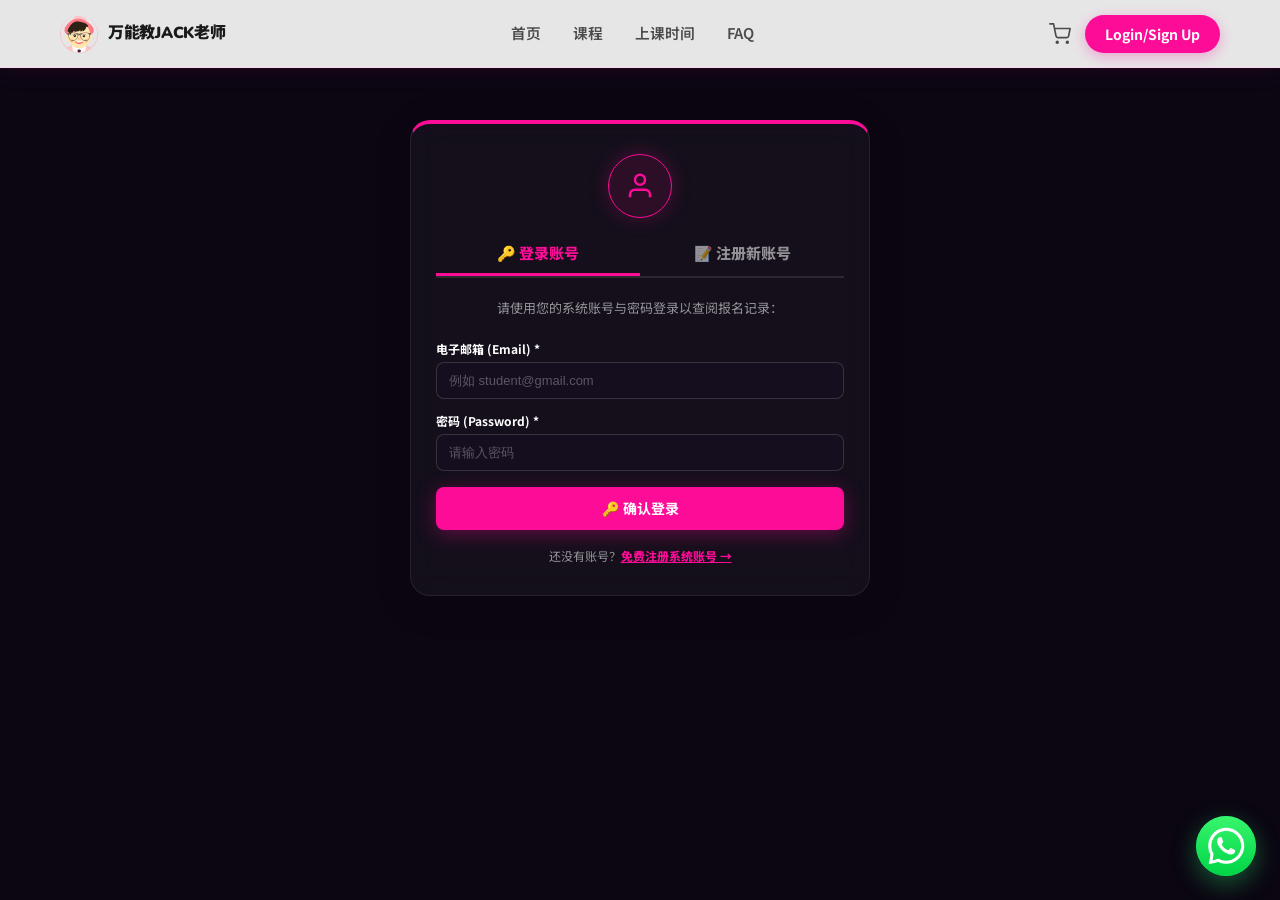
<file: student.html>
<!DOCTYPE html>
<html lang="zh">

<head>
<!-- Google Tag Manager -->
<script>(function(w,d,s,l,i){w[l]=w[l]||[];w[l].push({'gtm.start':
new Date().getTime(),event:'gtm.js'});var f=d.getElementsByTagName(s)[0],
j=d.createElement(s),dl=l!='dataLayer'?'&l='+l:'';j.async=true;j.src=
'https://www.googletagmanager.com/gtm.js?id='+i+dl;f.parentNode.insertBefore(j,f);
})(window,document,'script','dataLayer','GTM-WS3J8MRG');</script>
<!-- End Google Tag Manager -->
  <meta charset="UTF-8">
  <meta name="viewport" content="width=device-width, initial-scale=1.0">
  <title>万能教Jack老师 | 学生中心</title>
  <link rel="icon" type="image/png" href="images/Jack_logo.png" />
  <link rel="shortcut icon" type="image/png" href="images/Jack_logo.png" />
  <link rel="apple-touch-icon" href="images/Jack_logo.png" />
  <link rel="stylesheet" href="css/style.css?v=1.3.0">
</head>

<body style="background-color: var(--dark); min-height: 100vh; color: var(--white);">

<!-- Google Tag Manager (noscript) -->
<noscript><iframe src="https://www.googletagmanager.com/ns.html?id=GTM-WS3J8MRG"
height="0" width="0" style="display:none;visibility:hidden"></iframe></noscript>
<!-- End Google Tag Manager (noscript) -->
  <!-- Unified Top Navigation -->
  <nav class="navbar scrolled" id="navbar" role="navigation" aria-label="主导航">
    <div class="nav-container">
      <a href="./" class="nav-logo" id="navLogo" aria-label="万能教 Jack 老师 首页">
        <img src="images/Jack_logo.png" alt="万能教Jack老师" class="nav-logo-img" />
        <span class="nav-logo-main">万能教JACK老师</span>
      </a>

      <div class="nav-menu" role="menubar">
        <a href="index.html" class="nav-link" role="menuitem">首页</a>
        <a href="shop.html" class="nav-link" role="menuitem">课程</a>
        <a href="schedule.html" class="nav-link" role="menuitem">上课时间</a>
        <a href="index.html#faq" class="nav-link" role="menuitem">FAQ</a>
      </div>

      <div class="nav-actions">
        <button class="nav-icon-btn" id="navCartBtn" aria-label="购物车" title="购物车" onclick="openCart()">
          <div style="position:relative; display:inline-flex;">
            <svg xmlns="http://www.w3.org/2000/svg" viewBox="0 0 24 24" fill="none" stroke="currentColor"
              stroke-linecap="round" stroke-linejoin="round" aria-hidden="true" width="22" height="22">
              <circle cx="9" cy="21" r="1" />
              <circle cx="20" cy="21" r="1" />
              <path d="M1 1h4l2.68 13.39a2 2 0 0 0 2 1.61h9.72a2 2 0 0 0 2-1.61L23 6H6" />
            </svg>
            <span class="cart-badge cart-count" id="navCartBadge" aria-label="购物车商品数量">0</span>
          </div>
        </button>

        <button class="btn-nav-login" id="navLoginBtn" onclick="openLogin()" aria-label="Login/Sign Up">Login/Sign Up</button>
      </div>
    </div>
  </nav>

  <div class="container" style="padding-top: 100px; padding-bottom: 80px; min-height: 80vh;">

    <!-- 1. NOT LOGGED IN STATE: System Auth Form Card -->
    <div id="login-gate" style="display:none; max-width: 460px; margin: 20px auto 0 auto;">
      <div class="checkout-form-box" style="box-shadow: var(--shadow-lg); border-top: 4px solid var(--pink); border-radius: 20px; padding: 30px 25px; text-align: center; background: var(--dark-card);">
        
        <div style="width: 64px; height: 64px; border-radius: 50%; background: rgba(252, 12, 151, 0.1); border: 1.5px solid var(--pink); display: flex; align-items: center; justify-content: center; margin: 0 auto 14px; box-shadow: 0 0 20px rgba(252, 12, 151, 0.25);">
          <svg width="30" height="30" viewBox="0 0 24 24" fill="none" stroke="var(--pink)" stroke-width="2"><path d="M20 21v-2a4 4 0 0 0-4-4H8a4 4 0 0 0-4 4v2"></path><circle cx="12" cy="7" r="4"></circle></svg>
        </div>

        <!-- Tab Controls -->
        <div style="display:flex; border-bottom:2px solid rgba(255,255,255,0.1); margin-bottom:20px;">
          <button id="pg-tab-login" onclick="switchPageAuthTab('login')" style="flex:1; padding:10px; font-weight:800; font-size:15px; border:none; background:none; color:var(--pink); border-bottom:3px solid var(--pink); cursor:pointer;">
            🔑 登录账号
          </button>
          <button id="pg-tab-register" onclick="switchPageAuthTab('register')" style="flex:1; padding:10px; font-weight:800; font-size:15px; border:none; background:none; color:var(--grey-muted); border-bottom:3px solid transparent; cursor:pointer;">
            📝 注册新账号
          </button>
        </div>

        <!-- Login Form View -->
        <div id="pg-auth-login">
          <p style="color:var(--grey-muted); font-size:13px; margin-bottom: 20px;">
            请使用您的系统账号与密码登录以查阅报名记录：
          </p>
          <form onsubmit="handlePageLogin(event)" style="display:flex; flex-direction:column; gap:12px; text-align:left;">
            <div>
              <label style="font-size:12px; font-weight:700; color:var(--white); display:block; margin-bottom:4px;">电子邮箱 (Email) *</label>
              <input type="email" id="pg-login-email" class="form-control" style="background:#150e1f; color:#fff; border:1px solid rgba(255,255,255,0.15); padding:10px 12px; border-radius:8px; width:100%; font-size:13px;" placeholder="例如 student@gmail.com" required>
            </div>
            <div>
              <label style="font-size:12px; font-weight:700; color:var(--white); display:block; margin-bottom:4px;">密码 (Password) *</label>
              <input type="password" id="pg-login-password" class="form-control" style="background:#150e1f; color:#fff; border:1px solid rgba(255,255,255,0.15); padding:10px 12px; border-radius:8px; width:100%; font-size:13px;" placeholder="请输入密码" required>
            </div>
            <button type="submit" class="btn btn-primary btn-full" style="padding:11px; font-size:14px; border-radius:8px; background:var(--pink); margin-top:4px;">
              🔑 确认登录
            </button>
          </form>
          <div style="margin-top:16px; font-size:12px; color:var(--grey-muted);">
            还没有账号？<a href="javascript:void(0)" onclick="switchPageAuthTab('register')" style="color:var(--pink); font-weight:800; text-decoration:underline;">免费注册系统账号 →</a>
          </div>
        </div>

        <!-- Register Form View -->
        <div id="pg-auth-register" style="display:none;">
          <p style="color:var(--grey-muted); font-size:13px; margin-bottom: 16px;">
            请填写以下个人资料建立您的学员账户：
          </p>
          <form onsubmit="handlePageRegister(event)" style="display:flex; flex-direction:column; gap:10px; text-align:left;">
            <div>
              <label style="font-size:12px; font-weight:700; color:var(--white); display:block; margin-bottom:2px;">学员姓名 (Full Name) *</label>
              <input type="text" id="pg-reg-name" class="form-control" style="background:#150e1f; color:#fff; border:1px solid rgba(255,255,255,0.15); padding:9px 12px; border-radius:8px; width:100%; font-size:13px;" placeholder="例如 张小明 / Lim Wei Han" required>
            </div>
            <div>
              <label style="font-size:12px; font-weight:700; color:var(--white); display:block; margin-bottom:2px;">WhatsApp 电话号码 *</label>
              <input type="tel" id="pg-reg-whatsapp" class="form-control" style="background:#150e1f; color:#fff; border:1px solid rgba(255,255,255,0.15); padding:9px 12px; border-radius:8px; width:100%; font-size:13px;" placeholder="例如 0123456789" required>
            </div>
            <div>
              <label style="font-size:12px; font-weight:700; color:var(--white); display:block; margin-bottom:2px;">电子邮箱 (Email) *</label>
              <input type="email" id="pg-reg-email" class="form-control" style="background:#150e1f; color:#fff; border:1px solid rgba(255,255,255,0.15); padding:9px 12px; border-radius:8px; width:100%; font-size:13px;" placeholder="例如 student@gmail.com" required>
            </div>
            <div>
              <label style="font-size:12px; font-weight:700; color:var(--white); display:block; margin-bottom:2px;">设置密码 (Password) *</label>
              <input type="password" id="pg-reg-password" class="form-control" style="background:#150e1f; color:#fff; border:1px solid rgba(255,255,255,0.15); padding:9px 12px; border-radius:8px; width:100%; font-size:13px;" placeholder="设置登录密码" required>
            </div>
            <button type="submit" class="btn btn-primary btn-full" style="padding:11px; font-size:14px; border-radius:8px; background:var(--pink); margin-top:4px;">
              ✨ 立即注册并登录
            </button>
          </form>
          <div style="margin-top:14px; font-size:12px; color:var(--grey-muted);">
            已有系统账号？<a href="javascript:void(0)" onclick="switchPageAuthTab('login')" style="color:var(--pink); font-weight:800; text-decoration:underline;">直接登录 →</a>
          </div>
        </div>

      </div>
    </div>

    <!-- 2. LOGGED IN STATE: Order History Dashboard -->
    <div id="student-panel" style="display:none; max-width: 900px; margin: 0 auto;">
      
      <!-- Student Profile Header Banner -->
      <div style="background: var(--dark-card); border: 1px solid var(--border-color); border-radius: var(--radius-lg); padding: 25px 30px; margin-bottom: 30px; display: flex; justify-content: space-between; align-items: center; flex-wrap: wrap; gap: 20px; box-shadow: var(--shadow-md);">
        <div style="display: flex; align-items: center; gap: 16px;">
          <div style="width: 56px; height: 56px; border-radius: 50%; background: linear-gradient(135deg, var(--pink), var(--purple)); display: flex; align-items: center; justify-content: center; font-size: 22px; color: #fff; font-weight: 800; box-shadow: 0 4px 15px rgba(252, 12, 151, 0.3);" id="user-avatar">
            👤
          </div>
          <div>
            <div style="display: flex; align-items: center; gap: 10px;">
              <h1 style="font-family: var(--font-title); font-size: 22px; color: var(--white); margin: 0;" id="user-display-name">学员姓名</h1>
              <span class="badge" style="background: rgba(252, 12, 151, 0.15); color: var(--pink); border: 1px solid var(--pink); font-size: 11px; padding: 2px 8px;" id="user-provider-badge">Social Login</span>
            </div>
            <p style="font-size: 13px; color: var(--grey-muted); margin-top: 4px;" id="user-email-display">student@email.com</p>
          </div>
        </div>

        <div style="display: flex; gap: 10px; align-items: center;">
          <a href="shop.html" class="btn btn-outline-pink btn-sm" style="border-radius: var(--radius-sm);">继续选课</a>
          <button onclick="handleStudentLogout()" class="btn btn-outline btn-sm" style="border-radius: var(--radius-sm); border-color: rgba(255,255,255,0.2); color: var(--grey-muted);">退出账号</button>
        </div>
      </div>

      <!-- Section Title -->
      <div style="display: flex; justify-content: space-between; align-items: center; margin-bottom: 20px;">
        <h2 style="font-family: var(--font-title); font-size: 20px; color: var(--white); display: flex; align-items: center; gap: 8px;">
          🛒 您的课程报名订单历史 (Order History)
        </h2>
        <span style="font-size: 13px; color: var(--grey-muted);" id="order-count-text">共 0 笔订单</span>
      </div>

      <!-- Orders Container List -->
      <div id="student-orders-container">
        <!-- 动态渲染订单历史卡片 -->
      </div>

    </div>

  </div>

  <script src="js/app.js?v=1.6.0"></script>
  <script src="js/main.js?v=1.3.0"></script>
  <script>
    document.addEventListener("DOMContentLoaded", () => {
      checkStudentSession();
      Cart.updateUI();
    });

    function switchPageAuthTab(tab) {
      const loginView = document.getElementById("pg-auth-login");
      const regView = document.getElementById("pg-auth-register");
      const btnLogin = document.getElementById("pg-tab-login");
      const btnReg = document.getElementById("pg-tab-register");
      if (!loginView || !regView || !btnLogin || !btnReg) return;

      if (tab === 'register') {
        loginView.style.display = "none";
        regView.style.display = "block";
        btnReg.style.color = "var(--pink)";
        btnReg.style.borderBottom = "3px solid var(--pink)";
        btnLogin.style.color = "var(--grey-muted)";
        btnLogin.style.borderBottom = "3px solid transparent";
      } else {
        loginView.style.display = "block";
        regView.style.display = "none";
        btnLogin.style.color = "var(--pink)";
        btnLogin.style.borderBottom = "3px solid var(--pink)";
        btnReg.style.color = "var(--grey-muted)";
        btnReg.style.borderBottom = "3px solid transparent";
      }
    }

    async function handlePageRegister(e) {
      e.preventDefault();
      const name = document.getElementById("pg-reg-name").value.trim();
      const whatsapp = document.getElementById("pg-reg-whatsapp").value.trim();
      const email = document.getElementById("pg-reg-email").value.trim().toLowerCase();
      const password = document.getElementById("pg-reg-password").value;

      if (!name || !whatsapp || !email || !password) {
        alert("请填写所有必需的注册信息！");
        return;
      }

      if (password.length < 6) {
        alert("❌ 密码至少需要 6 个字符！");
        return;
      }

      const userObj = {
        studentName: name,
        whatsapp: whatsapp,
        email: email,
        password: password,
        provider: '系统账号注册',
        grade: 'Form 5'
      };

      try {
        await window.StudentAuth.registerAsync(userObj);
      } catch (err) {
        if (err.message === 'EMAIL_ALREADY_REGISTERED') {
          alert("❌ 该邮箱已经注册过账号，请直接登录！");
        } else {
          alert("❌ 注册失败，请稍后再试！");
        }
        return;
      }
      checkStudentSession();
    }

    async function handlePageLogin(e) {
      e.preventDefault();
      const email = document.getElementById("pg-login-email").value.trim().toLowerCase();
      const password = document.getElementById("pg-login-password").value;

      if (email === window.SupabaseAuth.ADMIN_EMAIL) {
        const ok = await window.SupabaseAuth.signIn(email, password);
        if (ok) {
          window.location.href = "admin.html";
        } else {
          alert("❌ 管理员密码错误！");
        }
        return;
      }

      const foundUser = await window.StudentAuth.loginAsync(email, password);

      if (!foundUser) {
        alert("❌ 邮箱或密码不正确，若还没有账号请先点击“注册新账号”！");
        document.getElementById("pg-login-password").value = "";
        return;
      }

      checkStudentSession();
    }

    function checkStudentSession() {
      const student = window.StudentAuth ? window.StudentAuth.get() : null;

      const loginGate = document.getElementById("login-gate");
      const studentPanel = document.getElementById("student-panel");

      if (student && (student.studentName || student.name || student.email)) {
        loginGate.style.display = "none";
        studentPanel.style.display = "block";

        const name = student.studentName || student.name || "学员";
        const email = student.email || "系统账号注册";
        const provider = student.provider || "系统账号";

        document.getElementById("user-display-name").textContent = name;
        document.getElementById("user-email-display").textContent = email;
        document.getElementById("user-provider-badge").textContent = provider;
        document.getElementById("user-avatar").textContent = name.slice(0, 1).toUpperCase() || "👤";

        renderOrderHistory(email, name);
      } else {
        loginGate.style.display = "block";
        studentPanel.style.display = "none";
      }
    }

    function renderOrderHistory(email, name) {
      const container = document.getElementById("student-orders-container");
      const countEl = document.getElementById("order-count-text");
      if (!container) return;

      const allOrders = OrderDB.getAll() || [];
      
      // 仅展示属于当前登录学员本人的订单（严格按 email 或真实名字匹配，杜绝泄露他人数据）
      const userOrders = allOrders.filter(o => {
        if (!o) return false;
        if (email && o.email && o.email.toLowerCase() === email.toLowerCase()) return true;
        if (name && o.studentName && o.studentName.toLowerCase() === name.toLowerCase()) return true;
        return false;
      });

      const displayOrders = userOrders;

      countEl.textContent = `共 ${displayOrders.length} 笔订单`;
      container.innerHTML = "";

      if (displayOrders.length === 0) {
        container.innerHTML = `
          <div style="text-align:center; padding: 60px 20px; background: var(--dark-card); border-radius: var(--radius-lg); border: 1px dashed rgba(255,255,255,0.15);">
            <span style="font-size: 56px;">🛒</span>
            <h3 style="font-family: var(--font-title); font-size: 18px; color: var(--white); margin-top: 15px;">暂无历史课程报名记录</h3>
            <p style="color: var(--grey-muted); font-size: 13px; margin: 10px 0 25px 0;">赶快前往选课商城为自己挑选几门最强的 SPM 冲刺课程吧！</p>
            <a href="shop.html" class="btn btn-primary" style="padding: 12px 28px;">👉 立即前往选课商城</a>
          </div>
        `;
        return;
      }

      displayOrders.forEach(order => {
        const card = document.createElement("div");
        card.className = "order-history-card";

        const orderId = order.id || "JK-ORDER";
        const dateStr = order.date || "最新购买";
        const totalStr = typeof order.total === 'number' ? order.total.toFixed(2) : parseFloat(order.total || 0).toFixed(2);
        const methodStr = order.method || "Online Payment";
        const coursesStr = (order.courses && order.courses.length > 0) ? order.courses.join(", ") : "SPM Sejarah 精品特惠班";
        const statusText = order.status === 'Paid' ? '✅ 付款成功 (Paid)' : '⏳ 人工审核中';

        // 客服联系链接
        const waGroupUrl = "https://wa.link/fnttf0";

        card.innerHTML = `
          <div class="order-card-header">
            <div class="order-card-id">
              <span>📄 订单号：</span>
              <strong style="color: var(--pink); font-family: var(--font-title);">${orderId}</strong>
            </div>
            <span class="order-card-status">${statusText}</span>
          </div>

          <div class="order-card-body">
            <div class="order-card-course">${coursesStr}</div>
            <div class="order-card-meta">
              <span>📅 下单时间：${dateStr}</span>
              <span>👤 报名人：${order.studentName || name} (${order.grade || 'Form 5'})</span>
            </div>
          </div>

          <div class="order-card-footer">
            <div>
              <span style="font-size: 12px; color: var(--grey-muted);">实付总额 (${methodStr})：</span>
              <span class="order-card-price">RM ${totalStr}</span>
            </div>
            <div style="display: flex; gap: 10px; flex-wrap: wrap;">
              <a href="${waGroupUrl}" target="_blank" class="btn btn-primary btn-sm" style="font-size: 12px; padding: 8px 16px; border-radius: var(--radius-sm); display: inline-flex; align-items: center; gap: 6px;">
                <span>💬 点击联系客服</span>
              </a>
            </div>
          </div>
        `;
        container.appendChild(card);
      });
    }
  </script>
</body>

</html>
</file>
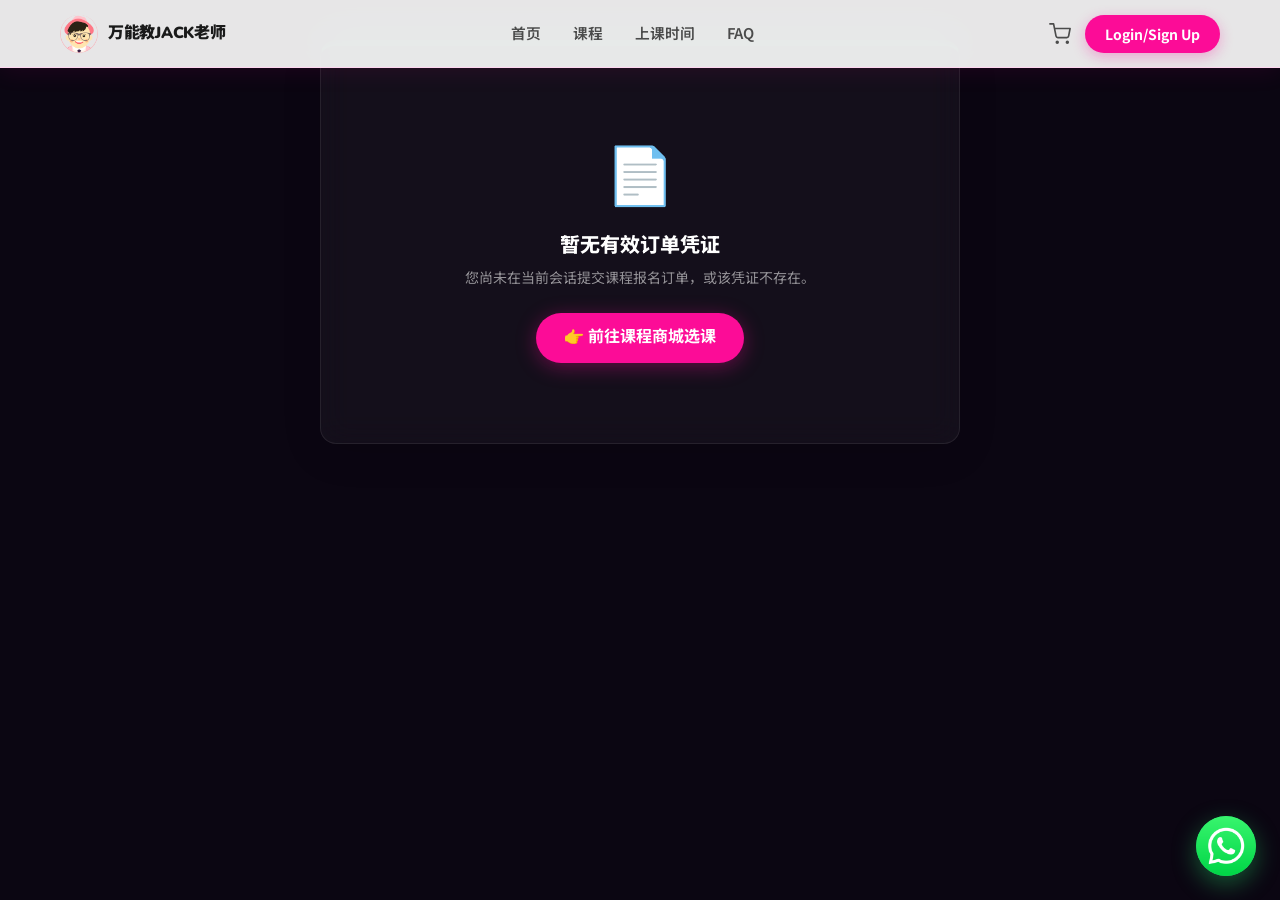
<file: success.html>
<!DOCTYPE html>
<html lang="zh">
<head>
<!-- Google Tag Manager -->
<script>(function(w,d,s,l,i){w[l]=w[l]||[];w[l].push({'gtm.start':
new Date().getTime(),event:'gtm.js'});var f=d.getElementsByTagName(s)[0],
j=d.createElement(s),dl=l!='dataLayer'?'&l='+l:'';j.async=true;j.src=
'https://www.googletagmanager.com/gtm.js?id='+i+dl;f.parentNode.insertBefore(j,f);
})(window,document,'script','dataLayer','GTM-WS3J8MRG');</script>
<!-- End Google Tag Manager -->
  <meta charset="UTF-8">
  <meta name="viewport" content="width=device-width, initial-scale=1.0">
  <title>万能教Jack老师 | 报名成功</title>
  <link rel="icon" type="image/png" href="images/Jack_logo.png" />
  <link rel="shortcut icon" type="image/png" href="images/Jack_logo.png" />
  <link rel="apple-touch-icon" href="images/Jack_logo.png" />
  <link rel="stylesheet" href="css/style.css?v=1.3.0">
</head>
<body style="background-color: var(--dark); padding-bottom: 60px;">

<!-- Google Tag Manager (noscript) -->
<noscript><iframe src="https://www.googletagmanager.com/ns.html?id=GTM-WS3J8MRG"
height="0" width="0" style="display:none;visibility:hidden"></iframe></noscript>
<!-- End Google Tag Manager (noscript) -->
  <!-- =============================================
       NAVBAR (Unified Premium Component)
       ============================================= -->
  <nav class="navbar scrolled" id="navbar" role="navigation" aria-label="主导航">
    <div class="nav-container">
      <!-- Logo -->
      <a href="./" class="nav-logo" id="navLogo" aria-label="万能教 Jack 老师 首页">
        <img src="images/Jack_logo.png" alt="万能教Jack老师" class="nav-logo-img" />
        <span class="nav-logo-main">万能教JACK老师</span>
      </a>

      <!-- Desktop Nav Links -->
      <div class="nav-menu" role="menubar">
        <a href="index.html" class="nav-link" role="menuitem">首页</a>
        <a href="shop.html" class="nav-link" role="menuitem">课程</a>
        <a href="schedule.html" class="nav-link" role="menuitem">上课时间</a>
        <a href="index.html#faq" class="nav-link" role="menuitem">FAQ</a>
      </div>

      <!-- Action Icons -->
      <div class="nav-actions">
        <!-- Cart -->
        <button class="nav-icon-btn" id="navCartBtn" aria-label="购物车" title="购物车" onclick="openCart()">
          <div style="position:relative; display:inline-flex;">
            <svg xmlns="http://www.w3.org/2000/svg" viewBox="0 0 24 24" fill="none" stroke="currentColor"
              stroke-linecap="round" stroke-linejoin="round" aria-hidden="true" width="22" height="22">
              <circle cx="9" cy="21" r="1" />
              <circle cx="20" cy="21" r="1" />
              <path d="M1 1h4l2.68 13.39a2 2 0 0 0 2 1.61h9.72a2 2 0 0 0 2-1.61L23 6H6" />
            </svg>
            <span class="cart-badge cart-count" id="navCartBadge" aria-label="购物车商品数量">0</span>
          </div>
        </button>

        <!-- Student Login - Filled Pink Button -->
        <button class="btn-nav-login" id="navLoginBtn" onclick="openLogin()" aria-label="Login/Sign Up">Login/Sign Up</button>
      </div>

      <!-- Hamburger (Mobile) -->
      <button class="hamburger" id="hamburger" aria-label="打开菜单" aria-expanded="false">
        <span></span>
        <span></span>
        <span></span>
      </button>
    </div>
  </nav>

  <!-- Mobile Dropdown Menu (Unified) -->
  <div class="mobile-menu" id="mobileMenu" role="menu" aria-hidden="true">
    <a href="index.html" role="menuitem" onclick="closeMobileMenu()">首页</a>
    <a href="shop.html" role="menuitem" onclick="closeMobileMenu()">课程</a>
    <a href="schedule.html" role="menuitem" onclick="closeMobileMenu()">上课时间</a>
    <a href="index.html#faq" role="menuitem" onclick="closeMobileMenu()">FAQ</a>
    <a href="shop.html" role="menuitem" onclick="closeMobileMenu()"
      style="color: var(--pink); margin-top: 8px; display: block; font-size: 0.95rem;">立即选课 →</a>
  </div>

  <div class="container" style="max-width: 680px; padding-top: 40px;">
    
    <!-- Celebratory Header Card -->
    <div class="checkout-form-box text-center" style="border-top: 6px solid var(--success); padding: 40px 20px; box-shadow: var(--shadow-lg);">
      <span style="font-size: 64px;">🎉</span>
      <h1 style="font-family: var(--font-title); font-size: 26px; color: var(--success); margin-top: 15px; font-weight:800;">
        恭喜您，报名已成功受理！
      </h1>
      <p style="color: var(--grey-text); font-size:14px; margin-top: 8px;">
        您已成功抢占 Jack 老师的逆袭名额，接下来请务必配合完成以下步骤！
      </p>

      <!-- 1. [CRITICAL ONBOARDING BOX] STEP BY STEP INSTRUCTIONS -->
      <div style="background-color: rgba(252, 12, 151, 0.06); border: 1px solid rgba(252, 12, 151, 0.25); border-radius: var(--radius-lg); padding: 25px; margin: 30px 0; text-align: left; box-shadow: var(--shadow-sm);">
        <h3 style="font-family: var(--font-title); font-size: 16px; color: var(--pink); margin-bottom: 15px; display:flex; align-items:center; gap:8px;">
          <svg width="14" height="14" viewBox="0 0 24 24" fill="none" stroke="currentColor" stroke-width="2" stroke-linecap="round" stroke-linejoin="round" style="vertical-align:-1px;margin-right:4px;"><polygon points="13 2 3 14 12 14 11 22 21 10 12 10 13 2"></polygon></svg>请完成以下 2 步，开启逆袭之路：
        </h3>
        
        <div style="display:flex; flex-direction:column; gap:15px; font-size:13.5px; color: var(--grey-text);">
          <!-- Step 1: WhatsApp Group Join (Vibrant Green CTA) -->
          <div style="display:flex; gap:12px; align-items:flex-start;">
            <div style="background-color: var(--success); color: var(--text-main); width: 24px; height: 24px; border-radius:50%; display:flex; align-items:center; justify-content:center; font-weight:800; font-size:12px; flex-shrink:0;">1</div>
            <div style="flex-grow:1;">
              <strong>立即加入专属班级 WhatsApp 群 (下发直播链接及讲义)</strong>
              <p style="font-size: 11px; color: var(--grey-muted); margin-top:3px; line-height:1.4;">任何关于 Zoom 链接及 PDF 讲义下发都会在群内即时同步，请点击下方绿色大按钮直接入群：</p>
              <a id="btn-success-whatsapp-join" href="#" target="_blank" class="btn btn-whatsapp btn-full btn-sm" style="margin-top: 10px; font-size:13.5px; border-radius: var(--radius-md);">
                🟢 立即加入专属 WhatsApp 课程班群
              </a>
            </div>
          </div>
          
          <hr style="border:none; border-top:1px dashed var(--border-color);">

          <!-- Step 2: Check Dashboard Account Credentials -->
          <div style="display:flex; gap:12px; align-items:flex-start;">
            <div style="background-color: var(--purple); color: var(--text-main); width: 24px; height: 24px; border-radius:50%; display:flex; align-items:center; justify-content:center; font-weight:800; font-size:12px; flex-shrink:0;">2</div>
            <div style="flex-grow:1;">
              <strong>登录您的学生中心，下载 PDF 讲义备用</strong>
              <p style="font-size: 11px; color: var(--grey-muted); margin-top:3px; line-height:1.4;">系统已为您自动创建了学生账号中心。您的登录账号为您结算时的电子邮箱，密码已自动通过 WhatsApp 发送给您，也可以直接点击下方按钮免密直接登录：</p>
              <a href="student" class="btn btn-secondary btn-full btn-sm" style="margin-top: 10px; font-size:13.5px; border-radius: var(--radius-md); background-color: var(--purple);">
                👥 免密直达已购【学生中心】
              </a>
            </div>
          </div>
        </div>
      </div>

      <!-- 2. Invoice Details List -->
      <div style="text-align: left; background-color:rgba(255, 255, 255, 0.02); border: 1px solid var(--border-color); padding:20px; border-radius: var(--radius-md); font-size: 13px; line-height: 1.6;">
        <h4 style="font-family: var(--font-title); font-weight:700; color: var(--text-main); margin-bottom:10px; border-bottom: 1px solid var(--border-color); padding-bottom:5px;">订单凭证收据</h4>
        <div class="summary-row">
          <span>订单编号 (Order ID)</span>
          <strong id="success-order-id" style="color:var(--white);">JK-20260521-000</strong>
        </div>
        <div class="summary-row">
          <span>学生姓名 (Student)</span>
          <span id="success-student-name">-</span>
        </div>
        <div class="summary-row">
          <span>WhatsApp 手机</span>
          <span id="success-whatsapp">-</span>
        </div>
        <div class="summary-row">
          <span>电子邮箱 (Email)</span>
          <span id="success-email">-</span>
        </div>
        <div class="summary-row">
          <span>购买科目课程</span>
          <span id="success-course-title" style="font-weight:700; color:var(--purple);">-</span>
        </div>
        <div class="summary-row">
          <span>支付渠道方式</span>
          <span id="success-payment-method">-</span>
        </div>
        <div class="summary-row" style="border-top:1px dashed var(--border-color); padding-top:8px; font-weight:800; font-size:14px;">
          <span>实付总额 (Paid Total)</span>
          <span id="success-total" style="color:var(--pink);">RM 0.00</span>
        </div>
      </div>
      
      <!-- Helpline contact -->
      <p style="font-size:11px; color: var(--grey-muted); margin-top:25px;">
        如果您在加入班群或登录时有任何疑问，请点击右下角 WhatsApp 联系我们。
      </p>
    </div>
  </div>

  <script src="js/app.js?v=1.6.0"></script>
  <script src="js/main.js?v=1.3.0"></script>
  <script>
    document.addEventListener("DOMContentLoaded", () => {
      // 1. 获取 URL 中的订单编号，优先精准定位
      const params = new URLSearchParams(window.location.search);
      let orderId = params.get("orderId") || sessionStorage.getItem("jack_latest_order_id");

      let order = null;
      if (orderId) {
        order = OrderDB.getById(orderId);
      }

      // 2. 如果未找到指定订单或直接访问，展示友好提示，杜绝泄露他人数据
      if (!order) {
        const receiptBox = document.querySelector(".checkout-form-box");
        if (receiptBox) {
          receiptBox.innerHTML = `
            <div style="text-align:center; padding: 40px 20px;">
              <span style="font-size: 56px;">📄</span>
              <h2 style="font-family: var(--font-title); font-size: 20px; color: var(--text-main); margin-top: 15px;">暂无有效订单凭证</h2>
              <p style="color: var(--grey-muted); font-size: 14px; margin: 10px 0 25px 0;">您尚未在当前会话提交课程报名订单，或该凭证不存在。</p>
              <a href="shop.html" class="btn btn-primary" style="padding: 12px 28px;">👉 前往课程商城选课</a>
            </div>
          `;
        }
        return;
      }

      // 4. 动态渲染所有回显数据
      const idEl = document.getElementById("success-order-id");
      const nameEl = document.getElementById("success-student-name");
      const waEl = document.getElementById("success-whatsapp");
      const emailEl = document.getElementById("success-email");
      const titleEl = document.getElementById("success-course-title");
      const methodEl = document.getElementById("success-payment-method");
      const totalEl = document.getElementById("success-total");

      if (idEl) idEl.textContent = order.id;
      if (nameEl) nameEl.textContent = order.studentName || "已报名学生";
      if (waEl) waEl.textContent = order.whatsapp || "-";
      if (emailEl) emailEl.textContent = order.email || order.whatsapp || "-";
      if (titleEl) titleEl.textContent = (order.courses && order.courses.length > 0) ? order.courses.join(", ") : "专属课程";
      if (methodEl) methodEl.textContent = (order.method || "在线支付") + ` (${order.status === 'Paid' ? '支付成功' : '待人工审核'})`;
      if (totalEl) totalEl.textContent = `RM ${typeof order.total === 'number' ? order.total.toFixed(2) : parseFloat(order.total || 0).toFixed(2)}`;

      // 5. 配置 Onboarding WhatsApp 班群动态加入链接
      const whatsappGroupText = encodeURIComponent(`您好！我是刚刚报名 Jack 老师历史课程的学生 ${order.studentName}，我的订单号是 ${order.id}，请协助拉我入班级专属 Zoom/讲义下发大群，谢谢！`);
      const whatsappOnboardingLink = `https://wa.link/yusvrp?text=${whatsappGroupText}`;
      const joinBtn = document.getElementById("btn-success-whatsapp-join");
      if (joinBtn) {
        joinBtn.href = whatsappOnboardingLink;
      }

      // 清除购物车痕迹，同步徽标
      Cart.updateUI();
    });
  </script>
</body>
</html>
</file>
<file: css/style.css>
/* =============================================
   万能教 Jack 老师 - Main Stylesheet
   Design: White + Pink Neon | Mobile First
   ============================================= */

@import url('https://fonts.googleapis.com/css2?family=Noto+Sans+SC:wght@300;400;500;700;900&family=Nunito:wght@400;600;700;800;900;1000&display=swap');

/* =============================================
   CSS CUSTOM PROPERTIES (DESIGN TOKENS)
   ============================================= */
:root {
  /* Brand Colors */
  --pink: #fc0c97;
  --pink-hover: #e0087f;
  --pink-light: #ff66c4;
  --pink-pale: #ffd6f0;
  --pink-bg: #fff0fa;
  --pink-bg-2: #ffe6f5;
  --pink-glow: rgba(252, 12, 151, 0.15);
  --pink-glow-strong: rgba(252, 12, 151, 0.25);

  /* Neutrals */
  --white: #ffffff;
  --off-white: #fafafa;
  --gray-100: #f5f5f5;
  --gray-200: #eeeeee;
  --gray-text: #4b4b4b;
  --gray-light: #666666;
  --gray-muted: #999999;
  --dark: #1a1a1a;

  /* Status */
  --success: #16a34a;
  --success-bg: #dcfce7;
  --warning: #f97316;
  --warning-bg: #fff7ed;

  /* Shadows */
  --shadow-sm: 0 2px 8px rgba(0, 0, 0, 0.06);
  --shadow-md: 0 4px 24px rgba(0, 0, 0, 0.09);
  --shadow-lg: 0 8px 40px rgba(0, 0, 0, 0.12);
  --shadow-pink: 0 8px 32px rgba(252, 12, 151, 0.22);
  --shadow-pink-lg: 0 16px 48px rgba(252, 12, 151, 0.3);

  /* Border Radius */
  --r-xs: 6px;
  --r-sm: 10px;
  --r-md: 16px;
  --r-lg: 24px;
  --r-xl: 32px;
  --r-full: 9999px;

  /* Transitions */
  --ease: cubic-bezier(0.4, 0, 0.2, 1);
  --ease-bounce: cubic-bezier(0.34, 1.56, 0.64, 1);
  --t-fast: 0.2s;
  --t-normal: 0.35s;
  --t-slow: 0.5s;

  /* Spacing */
  --section-py: 72px;
  --container-px: 20px;
  --nav-height: 68px;
}

/* =============================================
   RESET & BASE
   ============================================= */
*, *::before, *::after {
  box-sizing: border-box;
  margin: 0;
  padding: 0;
}

html {
  scroll-behavior: smooth;
  font-size: 16px;
  -webkit-text-size-adjust: 100%;
}

body {
  font-family: 'Noto Sans SC', 'Nunito', -apple-system, BlinkMacSystemFont, sans-serif;
  color: var(--dark);
  background: var(--white);
  line-height: 1.6;
  overflow-x: hidden;
  padding-bottom: 72px; /* Mobile bottom nav space */
}

@media (min-width: 768px) {
  body { padding-bottom: 0; }
}

img {
  max-width: 100%;
  height: auto;
  display: block;
}

a {
  text-decoration: none;
  color: inherit;
}

button {
  cursor: pointer;
  border: none;
  outline: none;
  font-family: inherit;
}

h1, h2, h3, h4 {
  font-family: 'Nunito', 'Noto Sans SC', sans-serif;
  font-weight: 800;
  line-height: 1.25;
}

/* =============================================
   TYPOGRAPHY UTILITIES
   ============================================= */
.text-pink { color: var(--pink); }
.text-gray { color: var(--gray-text); }
.text-muted { color: var(--gray-muted); }

/* Mobile responsive line break */
.mobile-break {
  display: none;
}
@media (max-width: 767px) {
  .mobile-break {
    display: block;
  }
}


/* =============================================
   LAYOUT UTILITIES
   ============================================= */
.container {
  width: 100%;
  max-width: 1200px;
  margin: 0 auto;
  padding: 0 var(--container-px);
}

.section {
  padding: var(--section-py) 0;
}

/* =============================================
   ANIMATION BASE CLASSES
   ============================================= */
.fade-up {
  opacity: 0;
  transform: translate3d(0, 32px, 0);
  transition: opacity var(--t-slow) var(--ease), transform var(--t-slow) var(--ease);
  will-change: opacity, transform;
}

.fade-up.visible {
  opacity: 1;
  transform: translate3d(0, 0, 0);
}

.fade-in {
  opacity: 0;
  transition: opacity var(--t-slow) var(--ease);
  will-change: opacity;
}

.fade-in.visible {
  opacity: 1;
}

.scale-in {
  opacity: 0;
  transform: scale(0.92) translate3d(0,0,0);
  transition: opacity var(--t-slow) var(--ease), transform var(--t-slow) var(--ease-bounce);
  will-change: opacity, transform;
}

.scale-in.visible {
  opacity: 1;
  transform: scale(1) translate3d(0,0,0);
}

/* Staggered animation delays */
.delay-1 { transition-delay: 0.1s; }
.delay-2 { transition-delay: 0.2s; }
.delay-3 { transition-delay: 0.3s; }
.delay-4 { transition-delay: 0.4s; }
.delay-5 { transition-delay: 0.5s; }
.delay-6 { transition-delay: 0.6s; }

/* =============================================
   KEYFRAME ANIMATIONS
   ============================================= */
@keyframes float {
  0%, 100% { transform: translateY(0); }
  50% { transform: translateY(-12px); }
}

@keyframes pulse-ring {
  0% { transform: scale(0.95); box-shadow: 0 0 0 0 var(--pink-glow-strong); }
  70% { transform: scale(1); box-shadow: 0 0 0 16px transparent; }
  100% { transform: scale(0.95); box-shadow: 0 0 0 0 transparent; }
}

@keyframes shimmer {
  0% { background-position: -200% 0; }
  100% { background-position: 200% 0; }
}

@keyframes bounce-x {
  0%, 100% { transform: translateX(0); }
  50% { transform: translateX(6px); }
}

@keyframes spin-slow {
  from { transform: rotate(0deg); }
  to { transform: rotate(360deg); }
}

@keyframes blob {
  0%, 100% { border-radius: 60% 40% 30% 70% / 60% 30% 70% 40%; }
  50% { border-radius: 30% 60% 70% 40% / 50% 60% 30% 60%; }
}

@keyframes slide-in-left {
  from { transform: translateX(-40px); opacity: 0; }
  to { transform: translateX(0); opacity: 1; }
}

@keyframes slide-in-right {
  from { transform: translateX(40px); opacity: 0; }
  to { transform: translateX(0); opacity: 1; }
}

@keyframes count-up {
  from { opacity: 0; transform: translateY(20px); }
  to { opacity: 1; transform: translateY(0); }
}

@keyframes marquee {
  from { transform: translateX(0); }
  to { transform: translateX(-50%); }
}

@keyframes ping {
  75%, 100% { transform: scale(2); opacity: 0; }
}

/* =============================================
   BUTTON COMPONENTS
   ============================================= */
.btn {
  display: inline-flex;
  align-items: center;
  justify-content: center;
  gap: 8px;
  font-family: 'Nunito', 'Noto Sans SC', sans-serif;
  font-weight: 700;
  font-size: 1rem;
  padding: 14px 28px;
  border-radius: var(--r-full);
  transition: all var(--t-normal) var(--ease);
  white-space: nowrap;
  position: relative;
  overflow: hidden;
}

.btn::after {
  content: '';
  position: absolute;
  inset: 0;
  background: linear-gradient(rgba(255,255,255,0.15), rgba(255,255,255,0));
  opacity: 0;
  transition: opacity var(--t-fast);
}

.btn:hover::after { opacity: 1; }

.btn-primary {
  background: var(--pink);
  color: var(--white);
  box-shadow: 0 4px 20px rgba(252, 12, 151, 0.35);
}

.btn-primary:hover {
  background: var(--pink-hover);
  box-shadow: var(--shadow-pink-lg);
  transform: translateY(-2px);
}

.btn-primary:active { transform: translateY(0); }

.btn-secondary {
  background: var(--white);
  color: var(--pink);
  border: 2px solid var(--pink);
}

.btn-secondary:hover {
  background: var(--pink-bg);
  transform: translateY(-2px);
  box-shadow: var(--shadow-sm);
}

.btn-outline {
  background: transparent;
  color: var(--pink);
  border: 2px solid var(--pink-pale);
}

.btn-outline:hover {
  border-color: var(--pink);
  background: var(--pink-bg);
}

.btn-lg {
  font-size: 1.1rem;
  padding: 16px 36px;
}

.btn-sm {
  font-size: 0.875rem;
  padding: 10px 20px;
}

.btn-full { width: 100%; }

/* Arrow animation inside buttons */
.btn .arrow {
  display: inline-block;
  animation: bounce-x 1.2s ease-in-out infinite;
}

/* =============================================
   BADGE / CHIP COMPONENTS
   ============================================= */
.badge {
  display: inline-flex;
  align-items: center;
  gap: 5px;
  font-size: 0.78rem;
  font-weight: 700;
  padding: 4px 12px;
  border-radius: var(--r-full);
  white-space: nowrap;
}

.badge-pink {
  background: var(--pink-bg);
  color: var(--pink);
  border: 1px solid var(--pink-pale);
}

.badge-hot {
  background: linear-gradient(135deg, var(--pink), var(--pink-light));
  color: white;
}

.badge-success {
  background: var(--success-bg);
  color: var(--success);
}

.badge-warning {
  background: var(--warning-bg);
  color: var(--warning);
}

/* =============================================
   NAVBAR
   ============================================= */
.navbar {
  position: fixed;
  top: 0;
  left: 0;
  right: 0;
  z-index: 1000;
  height: var(--nav-height);
  background: rgba(255, 255, 255, 0.9);
  backdrop-filter: blur(20px);
  -webkit-backdrop-filter: blur(20px);
  border-bottom: 1px solid var(--gray-200);
  transition: all var(--t-normal) var(--ease);
}

.navbar.scrolled {
  box-shadow: 0 4px 24px rgba(252, 12, 151, 0.08);
  border-bottom-color: var(--pink-pale);
}

.nav-container {
  display: flex;
  align-items: center;
  justify-content: space-between;
  height: 100%;
  padding: 0 var(--container-px);
  max-width: 1200px;
  margin: 0 auto;
}

.nav-logo {
  display: flex;
  align-items: center;
  gap: 10px;
  text-decoration: none;
}

.nav-logo-icon {
  width: 40px;
  height: 40px;
  background: linear-gradient(135deg, var(--pink), var(--pink-light));
  border-radius: var(--r-sm);
  display: flex;
  align-items: center;
  justify-content: center;
  font-size: 1.2rem;
  flex-shrink: 0;
  box-shadow: 0 4px 12px rgba(252, 12, 151, 0.3);
}

.nav-logo-text {
  display: flex;
  flex-direction: column;
  line-height: 1.1;
}

.nav-logo-main {
  font-family: 'Nunito', 'Noto Sans SC', sans-serif;
  font-weight: 900;
  font-size: 0.95rem;
  color: var(--dark);
}

.nav-logo-sub {
  font-size: 0.68rem;
  color: var(--pink);
  font-weight: 700;
  letter-spacing: 0.3px;
}

.nav-menu {
  display: none;
  align-items: center;
  gap: 32px;
}

@media (min-width: 768px) {
  .nav-menu { display: flex; }
}

.nav-link {
  font-size: 0.92rem;
  font-weight: 600;
  color: var(--gray-text);
  transition: color var(--t-fast);
  position: relative;
  padding-bottom: 2px;
}

.nav-link::after {
  content: '';
  position: absolute;
  bottom: -2px;
  left: 0;
  width: 0;
  height: 2px;
  background: var(--pink);
  border-radius: 2px;
  transition: width var(--t-normal) var(--ease);
}

.nav-link:hover { color: var(--pink); }
.nav-link:hover::after { width: 100%; }

.nav-actions {
  display: flex;
  align-items: center;
  gap: 4px;
}

.nav-icon-btn {
  position: relative;
  display: flex;
  flex-direction: column;
  align-items: center;
  justify-content: center;
  gap: 2px;
  padding: 8px 10px;
  border-radius: var(--r-sm);
  border: none;
  background: transparent;
  color: var(--gray-text);
  cursor: pointer;
  transition: all var(--t-fast);
  font-family: 'Noto Sans SC', sans-serif;
}

.nav-icon-btn:hover {
  background: var(--pink-bg);
  color: var(--pink);
}

.nav-icon-btn svg {
  width: 22px;
  height: 22px;
  stroke-width: 1.8;
}

.nav-icon-btn span.icon-label {
  font-size: 0.6rem;
  font-weight: 600;
  display: none;
}

@media (min-width: 400px) {
  .nav-icon-btn span.icon-label { display: block; }
}

.cart-badge {
  position: absolute;
  top: 4px;
  right: 4px;
  width: 18px;
  height: 18px;
  background: var(--pink);
  color: white;
  font-size: 0.65rem;
  font-weight: 700;
  border-radius: 50%;
  display: flex;
  align-items: center;
  justify-content: center;
  font-family: 'Nunito', sans-serif;
}

/* Hamburger */
.hamburger {
  display: flex;
  flex-direction: column;
  gap: 5px;
  padding: 8px;
  background: transparent;
  border: none;
  cursor: pointer;
  border-radius: var(--r-xs);
  transition: background var(--t-fast);
}

.hamburger:hover { background: var(--pink-bg); }

.hamburger span {
  display: block;
  width: 22px;
  height: 2px;
  background: var(--dark);
  border-radius: 2px;
  transition: all var(--t-normal) var(--ease);
}

.hamburger.active span:nth-child(1) { transform: rotate(45deg) translate(5px, 5px); }
.hamburger.active span:nth-child(2) { opacity: 0; transform: translateX(-8px); }
.hamburger.active span:nth-child(3) { transform: rotate(-45deg) translate(5px, -5px); }

@media (min-width: 768px) {
  .hamburger { display: none; }
}

/* Mobile Dropdown Menu */
.mobile-menu {
  position: fixed;
  top: var(--nav-height);
  left: 0;
  right: 0;
  background: white;
  border-bottom: 1px solid var(--gray-200);
  padding: 16px var(--container-px) 24px;
  transform: translateY(-110%);
  opacity: 0;
  transition: transform var(--t-normal) var(--ease), opacity var(--t-normal) var(--ease);
  z-index: 999;
  box-shadow: var(--shadow-md);
}

.mobile-menu.open {
  transform: translateY(0);
  opacity: 1;
}

.mobile-menu a {
  display: block;
  padding: 14px 0;
  font-size: 1rem;
  font-weight: 600;
  color: var(--gray-text);
  border-bottom: 1px solid var(--gray-200);
  transition: color var(--t-fast);
}

.mobile-menu a:last-child { border-bottom: none; }
.mobile-menu a:hover { color: var(--pink); }

/* =============================================
   HERO SECTION
   ============================================= */
.hero {
  min-height: 100svh;
  padding-top: calc(var(--nav-height) + 32px);
  padding-bottom: 48px;
  position: relative;
  overflow: hidden;
  display: flex;
  align-items: center;
}

.hero-bg {
  position: absolute;
  inset: 0;
  pointer-events: none;
  overflow: hidden;
}

.hero-blob {
  position: absolute;
  border-radius: 60% 40% 30% 70% / 60% 30% 70% 40%;
  animation: blob 8s ease-in-out infinite;
}

.hero-blob-1 {
  width: 500px;
  height: 500px;
  top: -100px;
  right: -100px;
  background: radial-gradient(ellipse, rgba(252, 12, 151, 0.1) 0%, transparent 70%);
  animation-delay: 0s;
}

.hero-blob-2 {
  width: 400px;
  height: 400px;
  bottom: -80px;
  left: -80px;
  background: radial-gradient(ellipse, rgba(252, 12, 151, 0.07) 0%, transparent 70%);
  animation-delay: -4s;
}

.hero-dots {
  position: absolute;
  top: 30%;
  left: 5%;
  opacity: 0.35;
}

.hero-dot {
  width: 6px;
  height: 6px;
  background: var(--pink);
  border-radius: 50%;
  display: inline-block;
  margin: 4px;
}

.hero-container {
  display: grid;
  grid-template-columns: 1fr;
  gap: 40px;
  align-items: center;
  position: relative;
  z-index: 1;
}

@media (min-width: 768px) {
  .hero-container {
    grid-template-columns: 1fr 1fr;
    gap: 48px;
  }
}

.hero-content {
  text-align: center;
}

@media (min-width: 768px) {
  .hero-content { text-align: left; }
}

.hero-badge-wrap {
  display: flex;
  justify-content: center;
  margin-bottom: 20px;
  animation: slide-in-left 0.7s var(--ease) both;
}

@media (min-width: 768px) {
  .hero-badge-wrap { justify-content: flex-start; }
}

.hero-badge {
  display: inline-flex;
  align-items: center;
  gap: 8px;
  background: var(--pink-bg);
  border: 1.5px solid var(--pink-pale);
  border-radius: var(--r-full);
  padding: 7px 16px;
  font-size: 0.82rem;
  font-weight: 700;
  color: var(--pink);
}

.hero-badge .dot {
  width: 7px;
  height: 7px;
  background: var(--pink);
  border-radius: 50%;
  position: relative;
}

.hero-badge .dot::before {
  content: '';
  position: absolute;
  inset: -4px;
  border-radius: 50%;
  background: var(--pink);
  animation: ping 1.5s ease-out infinite;
  opacity: 0.4;
}

.hero-title {
  font-size: clamp(2rem, 7vw, 3.5rem);
  font-weight: 900;
  color: var(--dark);
  line-height: 1.2;
  margin-bottom: 18px;
  animation: slide-in-left 0.7s var(--ease) 0.15s both;
}

.hero-title .highlight {
  position: relative;
  color: var(--pink);
  display: inline-block;
}

.hero-title .highlight::after {
  content: '';
  position: absolute;
  bottom: 2px;
  left: 0;
  right: 0;
  height: 3px;
  background: linear-gradient(90deg, var(--pink), var(--pink-light));
  border-radius: 2px;
  transform: scaleX(0);
  transform-origin: left;
  animation: scaleX-in 0.6s var(--ease) 0.8s both;
}

@keyframes scaleX-in {
  to { transform: scaleX(1); }
}

.hero-subtitle {
  font-size: 1rem;
  color: var(--gray-light);
  line-height: 1.7;
  margin-bottom: 28px;
  max-width: 480px;
  animation: slide-in-left 0.7s var(--ease) 0.25s both;
}

@media (min-width: 768px) {
  .hero-subtitle { font-size: 1.05rem; }
}

.hero-cta {
  display: flex;
  flex-direction: column;
  gap: 12px;
  align-items: center;
  margin-bottom: 36px;
  animation: slide-in-left 0.7s var(--ease) 0.35s both;
}

@media (min-width: 400px) {
  .hero-cta { flex-direction: row; justify-content: center; }
}

@media (min-width: 768px) {
  .hero-cta { justify-content: flex-start; }
}

.hero-stats {
  display: flex;
  gap: 24px;
  justify-content: center;
  flex-wrap: wrap;
  animation: slide-in-left 0.7s var(--ease) 0.45s both;
}

@media (min-width: 768px) {
  .hero-stats { justify-content: flex-start; }
}

.hero-stat {
  display: flex;
  flex-direction: column;
  align-items: center;
}

@media (min-width: 768px) {
  .hero-stat { align-items: flex-start; }
}

.hero-stat-num {
  font-family: 'Nunito', sans-serif;
  font-size: 1.5rem;
  font-weight: 900;
  color: var(--pink);
  line-height: 1;
}

.hero-stat-label {
  font-size: 0.75rem;
  color: var(--gray-muted);
  font-weight: 500;
  margin-top: 2px;
}

.hero-stat-divider {
  width: 1px;
  height: 40px;
  background: var(--gray-200);
  align-self: center;
}

/* Hero Image */
.hero-image-wrap {
  position: relative;
  display: flex;
  justify-content: center;
  animation: slide-in-right 0.8s var(--ease) 0.2s both;
}

.hero-img-bg {
  position: absolute;
  width: 85%;
  height: 85%;
  top: 50%;
  left: 50%;
  transform: translate(-50%, -50%);
  background: linear-gradient(135deg, var(--pink-bg), var(--pink-bg-2));
  border-radius: 50%;
  z-index: 0;
}

.hero-teacher-img {
  position: relative;
  z-index: 1;
  width: 100%;
  max-width: 420px;
  object-fit: cover;
  object-position: top center;
  filter: drop-shadow(0 16px 40px rgba(252, 12, 151, 0.2));
  animation: float 5s ease-in-out infinite;
}

/* Floating badges on hero image */
.hero-float-badge {
  position: absolute;
  z-index: 2;
  background: white;
  border-radius: var(--r-md);
  padding: 10px 16px;
  box-shadow: var(--shadow-md);
  display: flex;
  align-items: center;
  gap: 8px;
  font-size: 0.82rem;
  font-weight: 700;
  white-space: nowrap;
  animation: float 4s ease-in-out infinite;
}

.hero-float-badge-1 {
  top: 12%;
  left: 0;
  animation-delay: -1s;
  border: 1.5px solid var(--pink-pale);
}

.hero-float-badge-2 {
  bottom: 18%;
  right: 0;
  animation-delay: -2.5s;
  border: 1.5px solid rgba(22, 163, 74, 0.2);
}

.hero-float-badge .badge-icon {
  font-size: 1.2rem;
}

/* =============================================
   MARQUEE STRIP
   ============================================= */
.marquee-section {
  background: var(--pink);
  padding: 14px 0;
  overflow: hidden;
  position: relative;
}

.marquee-track {
  display: flex;
  width: max-content;
  animation: marquee 22s linear infinite;
}

.marquee-track:hover { animation-play-state: paused; }

.marquee-item {
  display: flex;
  align-items: center;
  gap: 10px;
  padding: 0 32px;
  color: white;
  font-size: 0.88rem;
  font-weight: 700;
  white-space: nowrap;
}

.marquee-item .sep {
  width: 5px;
  height: 5px;
  background: rgba(255,255,255,0.5);
  border-radius: 50%;
  flex-shrink: 0;
}

/* =============================================
   FEATURED COURSES SECTION
   ============================================= */
.courses-section {
  padding: var(--section-py) 0;
  background: var(--white);
}

.section-header {
  text-align: center;
  margin-bottom: 48px;
}

.section-label {
  display: inline-flex;
  align-items: center;
  gap: 6px;
  font-size: 0.8rem;
  font-weight: 700;
  color: var(--pink);
  text-transform: uppercase;
  letter-spacing: 1.5px;
  margin-bottom: 12px;
}

.section-label::before,
.section-label::after {
  content: '';
  flex: 1;
  height: 1.5px;
  background: linear-gradient(to right, transparent, var(--pink-pale));
  width: 24px;
}

.section-label::after {
  background: linear-gradient(to left, transparent, var(--pink-pale));
}

.section-title {
  font-size: clamp(1.6rem, 4vw, 2.4rem);
  font-weight: 900;
  color: var(--dark);
  margin-bottom: 12px;
}

.section-subtitle {
  font-size: 1rem;
  color: var(--gray-light);
  max-width: 520px;
  margin: 0 auto;
  line-height: 1.7;
}

/* Course Cards Grid */
.courses-grid {
  display: grid;
  grid-template-columns: 1fr;
  gap: 24px;
}

@media (min-width: 600px) {
  .courses-grid { grid-template-columns: repeat(2, 1fr); }
}

@media (min-width: 900px) {
  .courses-grid { grid-template-columns: repeat(3, 1fr); }
}

.course-card {
  background: var(--white);
  border-radius: var(--r-lg);
  border: 1.5px solid var(--gray-200);
  overflow: hidden;
  transition: all var(--t-normal) var(--ease);
  position: relative;
  display: flex;
  flex-direction: column;
}

.course-card:hover {
  border-color: var(--pink-pale);
  box-shadow: var(--shadow-pink);
  transform: translateY(-6px);
}

.course-card.featured {
  border-color: var(--pink);
  box-shadow: 0 4px 24px rgba(252, 12, 151, 0.12);
}

.course-card.featured::before {
  content: '🔥 最热门';
  position: absolute;
  top: 0;
  left: 50%;
  transform: translateX(-50%);
  background: var(--pink);
  color: white;
  font-size: 0.72rem;
  font-weight: 700;
  padding: 5px 20px;
  border-radius: 0 0 var(--r-sm) var(--r-sm);
  z-index: 1;
  white-space: nowrap;
}

.course-img-wrap {
  position: relative;
  height: 200px;
  background: var(--pink-bg);
  overflow: hidden;
}

.course-img-wrap img {
  width: 100%;
  height: 100%;
  object-fit: cover;
  transition: transform var(--t-slow) var(--ease);
}

.course-card:hover .course-img-wrap img {
  transform: scale(1.05);
}

.course-badge {
  position: absolute;
  top: 12px;
  left: 12px;
  background: var(--white);
  border-radius: var(--r-full);
  padding: 5px 12px;
  font-size: 0.72rem;
  font-weight: 700;
  box-shadow: var(--shadow-sm);
}

.course-body {
  padding: 20px;
  flex: 1;
  display: flex;
  flex-direction: column;
}

.course-form-tags {
  display: flex;
  gap: 6px;
  flex-wrap: wrap;
  margin-bottom: 10px;
}

.course-form-tag {
  font-size: 0.68rem;
  font-weight: 700;
  padding: 3px 10px;
  border-radius: var(--r-full);
  background: var(--gray-100);
  color: var(--gray-light);
}

.course-title {
  font-size: 1.05rem;
  font-weight: 800;
  color: var(--dark);
  margin-bottom: 8px;
  line-height: 1.3;
}

.course-desc {
  font-size: 0.875rem;
  color: var(--gray-light);
  line-height: 1.6;
  margin-bottom: 16px;
  flex: 1;
}

.course-features {
  list-style: none;
  margin-bottom: 18px;
}

.course-features li {
  display: flex;
  align-items: center;
  gap: 7px;
  font-size: 0.82rem;
  color: var(--gray-text);
  padding: 3px 0;
}

.course-features li::before {
  content: '✓';
  color: var(--success);
  font-weight: 700;
  font-size: 0.9rem;
  flex-shrink: 0;
}

.course-footer {
  border-top: 1px solid var(--gray-200);
  padding-top: 16px;
  display: flex;
  align-items: center;
  justify-content: space-between;
  gap: 12px;
}

.course-price {
  display: flex;
  flex-direction: column;
}

.course-price-from {
  font-size: 0.72rem;
  color: var(--gray-muted);
  font-weight: 500;
}

.course-price-amount {
  font-family: 'Nunito', sans-serif;
  font-size: 1.5rem;
  font-weight: 900;
  color: var(--pink);
  line-height: 1;
}

.course-price-period {
  font-size: 0.72rem;
  color: var(--gray-muted);
}

.btn-add-cart {
  display: flex;
  align-items: center;
  gap: 6px;
  background: var(--pink);
  color: white;
  border: none;
  border-radius: var(--r-full);
  padding: 10px 18px;
  font-size: 0.82rem;
  font-weight: 700;
  cursor: pointer;
  transition: all var(--t-normal) var(--ease);
  white-space: nowrap;
  font-family: 'Noto Sans SC', sans-serif;
}

.btn-add-cart:hover {
  background: var(--pink-hover);
  box-shadow: var(--shadow-pink);
  transform: scale(1.04);
}

.btn-add-cart svg {
  width: 16px;
  height: 16px;
}

/* =============================================
   WHY JACK TEACHER
   ============================================= */
.why-section {
  padding: var(--section-py) 0;
  background: linear-gradient(180deg, var(--white) 0%, var(--pink-bg) 50%, var(--white) 100%);
}

.why-grid {
  display: grid;
  grid-template-columns: 1fr 1fr;
  gap: 20px;
}

@media (min-width: 768px) {
  .why-grid { grid-template-columns: repeat(4, 1fr); }
}

.why-card {
  background: var(--white);
  border-radius: var(--r-md);
  padding: 24px 18px;
  text-align: center;
  box-shadow: var(--shadow-sm);
  border: 1px solid var(--gray-200);
  transition: all var(--t-normal) var(--ease);
}

.why-card:hover {
  border-color: var(--pink-pale);
  box-shadow: var(--shadow-pink);
  transform: translateY(-4px);
}

.why-icon {
  width: 56px;
  height: 56px;
  background: var(--pink-bg);
  border-radius: var(--r-md);
  display: flex;
  align-items: center;
  justify-content: center;
  font-size: 1.6rem;
  margin: 0 auto 14px;
  transition: background var(--t-fast);
}

.why-card:hover .why-icon {
  background: var(--pink);
}

.why-card-title {
  font-size: 0.9rem;
  font-weight: 800;
  color: var(--dark);
  margin-bottom: 7px;
  line-height: 1.3;
}

.why-card-desc {
  font-size: 0.78rem;
  color: var(--gray-light);
  line-height: 1.6;
}

/* =============================================
   TEACHER PROFILE
   ============================================= */
.teacher-section {
  padding: var(--section-py) 0;
  background: var(--white);
}

.teacher-grid {
  display: grid;
  grid-template-columns: 1fr;
  gap: 48px;
  align-items: center;
}

@media (min-width: 768px) {
  .teacher-grid { grid-template-columns: 1fr 1.4fr; }
}

.teacher-img-wrap {
  position: relative;
  max-width: 380px;
  margin: 0 auto;
}

.teacher-deco-glow {
  position: absolute;
  inset: -20px;
  background: radial-gradient(circle, var(--pink-pale) 0%, transparent 70%);
  z-index: 0;
  opacity: 0.6;
  pointer-events: none;
  transition: opacity var(--t-slow) var(--ease) !important;
}

.teacher-img-wrap:hover .teacher-deco-glow {
  opacity: 0.95 !important;
}

.teacher-img-frame {
  border-radius: var(--r-xl);
  overflow: hidden;
  background: var(--pink-bg);
  position: relative;
  z-index: 2;
  border: 4px solid var(--white) !important;
  box-shadow: 0 10px 30px rgba(252, 12, 151, 0.12) !important;
  transition: transform var(--t-slow) var(--ease), box-shadow var(--t-slow) var(--ease) !important;
}

.teacher-img-wrap:hover .teacher-img-frame {
  transform: scale(1.02) rotate(-1deg) translateY(-5px) !important;
  box-shadow: 0 15px 40px rgba(252, 12, 151, 0.22) !important;
}

.teacher-img-frame img {
  width: 100%;
  height: 420px;
  object-fit: cover;
  object-position: top;
}

.teacher-img-deco {
  position: absolute;
  width: 100%;
  height: 100%;
  top: 12px;
  left: 12px;
  border-radius: var(--r-xl);
  border: 3px solid var(--pink);
  z-index: 0;
  opacity: 0.35;
}

.teacher-award-pill {
  position: absolute;
  bottom: -16px;
  left: 50%;
  transform: translateX(-50%);
  background: white;
  border-radius: var(--r-full);
  padding: 10px 20px;
  box-shadow: var(--shadow-md);
  display: flex;
  align-items: center;
  gap: 8px;
  white-space: nowrap;
  z-index: 2;
  border: 1.5px solid var(--pink-pale);
}

.teacher-award-pill .award-emoji { font-size: 1.3rem; }
.teacher-award-pill .award-text { font-size: 0.82rem; font-weight: 700; color: var(--dark); }

.teacher-content {
  text-align: left;
}

.teacher-content-title {
  font-size: clamp(1.4rem, 3.2vw, 2.1rem) !important;
  font-weight: 900 !important;
  color: var(--dark) !important;
  margin-bottom: 24px !important;
  line-height: 1.35 !important;
}

.teacher-content-title span.text-pink {
  background: linear-gradient(135deg, var(--pink), var(--pink-light));
  -webkit-background-clip: text;
  -webkit-text-fill-color: transparent;
  background-clip: text;
  font-weight: 1000 !important;
}

.reasons-simple-list {
  list-style: none !important;
  padding: 0 !important;
  margin: 0 0 32px 0 !important;
  display: flex !important;
  flex-direction: column !important;
  gap: 16px !important;
}

.reasons-simple-list li {
  font-size: clamp(0.92rem, 1.8vw, 1.05rem) !important;
  color: var(--gray-text) !important;
  font-weight: 500 !important;
  line-height: 1.6 !important;
  display: flex !important;
  align-items: center !important;
  gap: 14px !important;
  background: var(--off-white) !important;
  padding: 12px 18px !important;
  border-radius: var(--r-sm) !important;
  border-left: 4px solid var(--pink) !important;
  box-shadow: 0 2px 8px rgba(0, 0, 0, 0.02) !important;
  transition: all var(--t-fast) !important;
}

.reasons-simple-list li:hover {
  background: var(--pink-bg) !important;
  transform: translateX(4px) !important;
  box-shadow: 0 4px 12px rgba(252, 12, 151, 0.05) !important;
}

.reasons-simple-list li .reason-num {
  display: inline-flex !important;
  align-items: center !important;
  justify-content: center !important;
  width: 28px !important;
  height: 28px !important;
  background: var(--white) !important;
  border-radius: 50% !important;
  color: var(--pink) !important;
  font-weight: 900 !important;
  font-size: 0.95rem !important;
  font-family: 'Nunito', sans-serif !important;
  box-shadow: 0 2px 5px rgba(252, 12, 151, 0.1) !important;
  flex-shrink: 0 !important;
}

.reasons-simple-list li strong {
  font-weight: 850 !important;
  color: var(--dark) !important;
  margin-right: 4px !important;
}

.reasons-simple-list li span.reason-text-part {
  color: var(--dark) !important;
  font-weight: 700 !important;
}

/* Pink background checkmark circles */
.simple-checkmarks {
  border-top: 1px solid var(--gray-200) !important;
  padding-top: 24px !important;
  margin-bottom: 0 !important;
}

.simple-checkmarks .core-feat-item {
  gap: 10px !important;
  margin-bottom: 6px !important;
  font-size: clamp(0.85rem, 1.6vw, 0.95rem) !important;
  font-weight: 700 !important;
  transition: transform var(--t-fast) !important;
}

.simple-checkmarks .core-feat-item:hover {
  transform: translateX(2px) !important;
}

.simple-checkmarks .feat-check {
  width: 24px !important;
  height: 24px !important;
  border-radius: 50% !important;
  background: #ffe6f5 !important; /* Soft light pink circle */
  color: var(--pink) !important; /* Vibrant checkmark */
  display: inline-flex !important;
  align-items: center !important;
  justify-content: center !important;
  font-size: 0.8rem !important;
  font-weight: 900 !important;
  flex-shrink: 0 !important;
  box-shadow: 0 2px 6px rgba(252, 12, 151, 0.1) !important;
}

.teacher-name {
  font-size: 1.8rem;
  font-weight: 900;
  color: var(--dark);
  margin-bottom: 4px;
}

.teacher-title-tag {
  font-size: 0.9rem;
  color: var(--pink);
  font-weight: 600;
  margin-bottom: 16px;
}

.teacher-bio {
  font-size: 0.95rem;
  color: var(--gray-light);
  line-height: 1.8;
  margin-bottom: 24px;
}

.teacher-achievements {
  display: grid;
  grid-template-columns: 1fr 1fr;
  gap: 12px;
  margin-bottom: 28px;
}

.teacher-achievement {
  background: var(--gray-100);
  border-radius: var(--r-sm);
  padding: 12px 14px;
  display: flex;
  align-items: center;
  gap: 10px;
  transition: background var(--t-fast);
}

.teacher-achievement:hover { background: var(--pink-bg); }

.achievement-icon { font-size: 1.3rem; }
.achievement-text { font-size: 0.82rem; font-weight: 600; color: var(--gray-text); line-height: 1.3; }

.awards-row {
  margin-top: 32px;
}

.awards-title {
  font-size: 0.78rem;
  font-weight: 700;
  color: var(--gray-muted);
  text-transform: uppercase;
  letter-spacing: 1px;
  margin-bottom: 14px;
}

.awards-logos {
  display: flex;
  gap: 16px;
  flex-wrap: wrap;
  align-items: center;
}

.award-logo-box {
  height: 44px;
  padding: 8px 16px;
  background: var(--gray-100);
  border-radius: var(--r-sm);
  display: flex;
  align-items: center;
  justify-content: center;
  font-size: 0.75rem;
  font-weight: 700;
  color: var(--gray-light);
  transition: all var(--t-fast);
  cursor: default;
  border: 1px solid var(--gray-200);
}

.award-logo-box:hover {
  background: var(--pink-bg);
  color: var(--pink);
  border-color: var(--pink-pale);
}

/* =============================================
   TESTIMONIALS
   ============================================= */
.testimonials-section {
  padding: var(--section-py) 0;
  background: linear-gradient(180deg, var(--white) 0%, var(--pink-bg) 50%, var(--white) 100%);
  position: relative;
}

/* Beautifully centered single slider container */
.testimonials-slider-container {
  position: relative;
  max-width: 800px; /* Large, widescreen landscape card width */
  width: 100%;
  margin: 0 auto;
  padding: 0;
  box-sizing: border-box;
}

@keyframes mobileGlowPulse {
  0%, 100% {
    box-shadow: 0 8px 30px rgba(252, 12, 151, 0.1);
  }
  50% {
    box-shadow: 0 16px 45px rgba(252, 12, 151, 0.22);
  }
}

.testimonials-track-wrap {
  overflow: hidden;
  position: relative;
  width: 100%;
  aspect-ratio: auto;
  border-radius: 24px;
  border: none !important;
  background: var(--white);
  animation: mobileGlowPulse 5s infinite ease-in-out;
  transition: all 0.4s var(--ease);
  box-shadow: 0 12px 40px rgba(0, 0, 0, 0.06);
}

.testimonials-track {
  display: flex;
  gap: 0;
  transition: transform 0.55s cubic-bezier(0.25, 1, 0.5, 1);
  width: 100%;
}

.testimonial-card {
  width: 100%;
  max-width: 100%;
  min-width: 100%;
  box-sizing: border-box;
  flex-shrink: 0;
  display: flex;
  flex-direction: column;
  background: var(--white);
  border: 1px solid rgba(252, 12, 151, 0.06) !important;
  border-radius: 24px;
  overflow: hidden;
  transition: transform var(--t-normal) var(--ease-bounce), box-shadow var(--t-normal) var(--ease), border-color var(--t-normal) var(--ease);
}

.testimonial-card:hover {
  transform: translateY(-8px);
  box-shadow: 0 20px 45px rgba(252, 12, 151, 0.14), 0 0 25px rgba(252, 12, 151, 0.08);
  border-color: rgba(252, 12, 151, 0.28) !important;
}

.testimonial-video-wrapper {
  width: 100% !important;
  aspect-ratio: 16 / 9 !important; /* Strictly widescreen 16:9 like the school lecture video */
  flex: 0 0 auto !important; /* Absolutely locked */
  position: relative;
  background: var(--dark);
  overflow: hidden;
  border: none !important;
  border-radius: 24px 24px 0 0 !important; /* Top round corners */
}

.testimonial-video {
  width: 100% !important;
  height: 100% !important;
  object-fit: contain !important; /* Guarantees 100% of the video content is displayed with absolutely ZERO cropping */
  aspect-ratio: 16 / 9 !important;
  display: block;
  border: none !important;
  outline: none;
  transition: transform 0.5s var(--ease);
}

.testimonial-card:hover .testimonial-video {
  transform: scale(1.02); /* Delicate premium zoom on card hover */
}

.testimonial-card-content {
  padding: 28px;
  background: var(--white);
  border-radius: 0 0 24px 24px !important;
  display: flex;
  flex-direction: column;
  align-items: center; /* Center-align for perfect balance */
  text-align: center; /* Center-align text */
}

.testimonial-rating {
  display: flex;
  gap: 4px;
  margin-bottom: 12px;
  justify-content: center;
}

.testimonial-rating .star-icon {
  color: #ffb800;
  font-size: 18px;
  transition: transform var(--t-fast) var(--ease);
}

.testimonial-card:hover .testimonial-rating .star-icon {
  transform: scale(1.15);
}

.testimonial-card-title {
  font-size: 1.3rem;
  font-weight: 800;
  color: var(--dark);
  margin-bottom: 10px;
  line-height: 1.4;
}

.testimonial-card-desc {
  font-size: 0.98rem;
  color: var(--gray-light);
  line-height: 1.65;
  margin: 0;
  max-width: 640px; /* Comfort reading line length */
}

/* Widescreen Glassmorphic Arrow Buttons flanking the centered card */
.slider-btn-floating {
  position: absolute;
  top: 50%;
  transform: translateY(-50%);
  width: 48px;
  height: 48px;
  border-radius: 50%;
  background: rgba(255, 255, 255, 0.92);
  backdrop-filter: blur(8px) saturate(180%);
  -webkit-backdrop-filter: blur(8px) saturate(180%);
  border: 1.5px solid rgba(252, 12, 151, 0.2);
  color: var(--pink);
  box-shadow: 0 8px 24px rgba(252, 12, 151, 0.12);
  display: flex;
  align-items: center;
  justify-content: center;
  cursor: pointer;
  transition: all var(--t-fast) var(--ease-bounce);
  z-index: 10;
  outline: none;
}

.slider-btn-floating:hover {
  background: var(--pink);
  color: var(--white);
  transform: translateY(-50%) scale(1.1);
  box-shadow: var(--shadow-pink);
  border-color: var(--pink);
}

.slider-btn-floating.prev {
  left: -24px;
}

.slider-btn-floating.next {
  right: -24px;
}

.slider-btn-floating svg {
  width: 24px;
  height: 24px;
}

.testimonials-dots-container {
  margin-top: 28px !important;
  display: flex !important; /* Active globally */
  justify-content: center;
}

/* Responsive Adaptive Styling */
@media (max-width: 900px) {
  .testimonials-slider-container {
    max-width: 580px; /* Medium screen card scale */
  }
}

@media (max-width: 580px) {
  .testimonials-slider-container {
    max-width: 100%;
    padding: 0 16px;
  }
  .testimonials-track-wrap {
    border-radius: 20px;
  }
  .testimonial-card {
    border-radius: 20px;
  }
  .testimonial-video-wrapper {
    border-radius: 20px 20px 0 0 !important;
  }
  .testimonial-card-content {
    padding: 20px;
    border-radius: 0 0 20px 20px !important;
  }
  .testimonial-card-title {
    font-size: 1.15rem;
  }
  .testimonial-card-desc {
    font-size: 0.92rem;
  }
  .slider-btn-floating {
    width: 40px;
    height: 40px;
  }
  .slider-btn-floating svg {
    width: 20px;
    height: 20px;
  }
  .slider-btn-floating.prev {
    left: -8px;
  }
  .slider-btn-floating.next {
    right: -8px;
  }
}

/* =============================================
   COURSES SLIDER STYLES
   ============================================= */
.courses-track-wrap {
  overflow: hidden;
  position: relative;
  width: 100%;
  padding: 10px 0 20px 0;
}

.courses-track {
  display: flex;
  gap: 24px;
  transition: transform 0.5s var(--ease);
  width: 100%;
}

@media (max-width: 599px) {
  .courses-track {
    gap: 16px;
  }
}

.courses-track .course-card {
  width: 100%;
  max-width: 100%;
  min-width: 100%;
  flex-shrink: 0;
  box-sizing: border-box;
}

@media (max-width: 599px) {
  .courses-track .course-card {
    min-width: 85%;
    width: 85%;
  }
}

@media (min-width: 600px) {
  .courses-track .course-card {
    min-width: calc(50% - 12px);
    width: calc(50% - 12px);
  }
}

@media (min-width: 1024px) {
  .courses-track .course-card {
    min-width: calc(33.333% - 16px);
    width: calc(33.333% - 16px);
  }
}

.courses-slider-controls {
  display: flex;
  align-items: center;
  justify-content: center;
  gap: 24px;
  margin-top: 32px;
}

@media (min-width: 1024px) {
  .courses-slider-controls {
    display: none !important;
  }
}

/* Premium Screenshot/Photo Testimonial Support (Border/Box removed) */
.testimonial-card-img {
  height: 365px; /* Mobile height - Shrunk by 15px */
  padding: 0 !important;
  display: flex !important;
  align-items: center;
  justify-content: center;
  overflow: hidden;
  background: transparent !important;
  border: none !important;
  box-shadow: none !important;
}

.testimonial-card-img .testimonial-img {
  width: 100%;
  height: 100%;
  object-fit: contain;
  border-radius: var(--r-md);
  background-color: transparent;
  display: block;
  transition: transform 0.3s var(--ease);
}

.testimonial-card-img:hover .testimonial-img {
  transform: translateY(-5px) scale(1.02);
}

@media (min-width: 600px) {
  .testimonial-card-img {
    height: 465px; /* PC/Tablet height - Shrunk by 15px */
    padding: 0 !important;
  }
}

.testimonial-stars {
  display: flex;
  gap: 2px;
  margin-bottom: 12px;
}

.testimonial-stars span { color: #fbbf24; font-size: 0.9rem; }

.testimonial-quote {
  font-size: 0.9rem;
  color: var(--gray-text);
  line-height: 1.7;
  margin-bottom: 18px;
  flex: 1;
}

.testimonial-quote::before {
  content: '"';
  color: var(--pink);
  font-size: 2rem;
  line-height: 0.5;
  vertical-align: -0.4rem;
  margin-right: 2px;
  font-family: Georgia, serif;
}

.testimonial-profile {
  display: flex;
  align-items: center;
  gap: 12px;
  border-top: 1px solid var(--gray-200);
  padding-top: 16px;
}

.testimonial-avatar {
  width: 44px;
  height: 44px;
  border-radius: 50%;
  background: linear-gradient(135deg, var(--pink), var(--pink-light));
  display: flex;
  align-items: center;
  justify-content: center;
  font-size: 1.1rem;
  flex-shrink: 0;
  overflow: hidden;
}

.testimonial-avatar img {
  width: 100%;
  height: 100%;
  object-fit: cover;
}

.testimonial-name {
  font-weight: 700;
  font-size: 0.9rem;
  color: var(--dark);
}

.testimonial-school {
  font-size: 0.75rem;
  color: var(--gray-muted);
}

.testimonial-result {
  margin-left: auto;
  background: var(--success-bg);
  color: var(--success);
  font-size: 0.72rem;
  font-weight: 700;
  padding: 4px 10px;
  border-radius: var(--r-full);
}

/* Slider Controls */
.slider-controls {
  display: flex;
  align-items: center;
  justify-content: center;
  gap: 16px;
  margin-top: 28px;
}

.slider-btn {
  width: 40px;
  height: 40px;
  border-radius: 50%;
  border: 2px solid var(--pink-pale);
  background: white;
  display: flex;
  align-items: center;
  justify-content: center;
  cursor: pointer;
  transition: all var(--t-fast);
  color: var(--pink);
}

.slider-btn:hover {
  background: var(--pink);
  border-color: var(--pink);
  color: white;
  box-shadow: var(--shadow-pink);
}

.slider-btn svg { width: 18px; height: 18px; }

.slider-dots {
  display: flex;
  gap: 8px;
}

.slider-dot {
  width: 8px;
  height: 8px;
  border-radius: 50%;
  background: var(--pink-pale);
  cursor: pointer;
  transition: all var(--t-fast);
}

.slider-dot.active {
  background: var(--pink);
  width: 24px;
  border-radius: 4px;
}

/* =============================================
   HOW IT WORKS
   ============================================= */
.how-section {
  padding: var(--section-py) 0;
  background: var(--white);
}

.how-grid {
  display: grid;
  grid-template-columns: 1fr;
  gap: 32px;
  position: relative;
}

@media (min-width: 768px) {
  .how-grid {
    grid-template-columns: repeat(3, 1fr);
  }

  .how-grid::before {
    content: '';
    position: absolute;
    top: 36px;
    left: calc(16.67% + 20px);
    right: calc(16.67% + 20px);
    height: 2px;
    background: linear-gradient(90deg, var(--pink), var(--pink-pale), var(--pink));
    background-size: 200% auto;
    animation: shimmer 2s linear infinite;
    border-radius: 2px;
    z-index: 0;
  }
}

.how-step {
  text-align: center;
  position: relative;
  z-index: 1;
}

.how-step-num {
  width: 72px;
  height: 72px;
  border-radius: 50%;
  background: var(--pink);
  color: white;
  font-family: 'Nunito', sans-serif;
  font-size: 1.6rem;
  font-weight: 900;
  display: flex;
  align-items: center;
  justify-content: center;
  margin: 0 auto 18px;
  box-shadow: 0 8px 24px rgba(252, 12, 151, 0.3);
  position: relative;
  transition: transform var(--t-normal) var(--ease-bounce);
}

.how-step:hover .how-step-num {
  transform: scale(1.1);
}

.how-step-emoji {
  font-size: 1.8rem;
  margin-bottom: 12px;
  display: block;
}

.how-step-title {
  font-size: 1rem;
  font-weight: 800;
  color: var(--dark);
  margin-bottom: 8px;
}

.how-step-desc {
  font-size: 0.85rem;
  color: var(--gray-light);
  line-height: 1.6;
}

/* =============================================
   FAQ SECTION
   ============================================= */
.faq-section {
  padding: var(--section-py) 0;
  background: var(--pink-bg);
}

.faq-list {
  max-width: 720px;
  margin: 0 auto;
  display: flex;
  flex-direction: column;
  gap: 12px;
}

.faq-item {
  background: var(--white);
  border-radius: var(--r-md);
  border: 1.5px solid var(--gray-200);
  overflow: hidden;
  transition: border-color var(--t-fast);
}

.faq-item.open {
  border-color: var(--pink-pale);
  box-shadow: 0 4px 16px rgba(252, 12, 151, 0.08);
}

.faq-question {
  width: 100%;
  padding: 18px 20px;
  display: flex;
  align-items: center;
  justify-content: space-between;
  gap: 12px;
  background: transparent;
  border: none;
  cursor: pointer;
  text-align: left;
  font-family: 'Noto Sans SC', sans-serif;
  font-size: 0.95rem;
  font-weight: 700;
  color: var(--dark);
  transition: color var(--t-fast);
}

.faq-item.open .faq-question { color: var(--pink); }

.faq-icon {
  width: 28px;
  height: 28px;
  border-radius: 50%;
  border: 2px solid var(--gray-200);
  display: flex;
  align-items: center;
  justify-content: center;
  flex-shrink: 0;
  transition: all var(--t-normal) var(--ease);
  color: var(--gray-muted);
}

.faq-item.open .faq-icon {
  background: var(--pink);
  border-color: var(--pink);
  color: white;
  transform: rotate(45deg);
}

.faq-icon svg { width: 14px; height: 14px; }

.faq-answer {
  max-height: 0;
  overflow: hidden;
  transition: max-height 0.4s var(--ease);
}

.faq-item.open .faq-answer {
  max-height: 200px;
}

.faq-answer-inner {
  padding: 0 20px 18px;
  font-size: 0.9rem;
  color: var(--gray-light);
  line-height: 1.7;
}

/* =============================================
   FINAL CTA SECTION
   ============================================= */
.cta-section {
  padding: 72px 0;
  background: linear-gradient(135deg, var(--pink) 0%, #e0087f 50%, #c8006e 100%);
  position: relative;
  overflow: hidden;
  text-align: center;
}

.cta-section::before {
  content: '';
  position: absolute;
  top: -50%;
  right: -10%;
  width: 400px;
  height: 400px;
  background: rgba(255,255,255,0.06);
  border-radius: 50%;
}

.cta-section::after {
  content: '';
  position: absolute;
  bottom: -40%;
  left: -5%;
  width: 300px;
  height: 300px;
  background: rgba(255,255,255,0.04);
  border-radius: 50%;
}

.cta-content {
  position: relative;
  z-index: 1;
}

.cta-title {
  font-size: clamp(1.8rem, 5vw, 3rem);
  font-weight: 900;
  color: white;
  margin-bottom: 12px;
}

.cta-subtitle {
  font-size: 1rem;
  color: rgba(255,255,255,0.85);
  margin-bottom: 32px;
  max-width: 480px;
  margin-left: auto;
  margin-right: auto;
  line-height: 1.6;
}

.btn-cta-white {
  background: white;
  color: var(--pink);
  border: none;
  border-radius: var(--r-full);
  padding: 16px 40px;
  font-size: 1.05rem;
  font-weight: 800;
  cursor: pointer;
  transition: all var(--t-normal) var(--ease);
  display: inline-flex;
  align-items: center;
  gap: 8px;
  font-family: 'Nunito', 'Noto Sans SC', sans-serif;
  box-shadow: 0 8px 32px rgba(0,0,0,0.2);
}

.btn-cta-white:hover {
  transform: translateY(-3px) scale(1.03);
  box-shadow: 0 16px 40px rgba(0,0,0,0.25);
}

.cta-note {
  margin-top: 18px;
  font-size: 0.82rem;
  color: rgba(255,255,255,0.7);
  display: flex;
  align-items: center;
  justify-content: center;
  gap: 6px;
}

/* =============================================
   FOOTER
   ============================================= */
footer {
  background: var(--dark);
  color: var(--gray-muted);
  padding: 48px 0 32px;
}

.footer-grid {
  display: grid;
  grid-template-columns: 1fr;
  gap: 36px;
  margin-bottom: 36px;
}

@media (min-width: 600px) {
  .footer-grid { grid-template-columns: 1.5fr 1fr 1fr; }
}

.footer-brand .nav-logo-main {
  font-size: 1.1rem;
  color: white;
}

.footer-brand .nav-logo-sub {
  color: var(--pink-light);
  font-size: 0.75rem;
}

.footer-tagline {
  font-size: 0.85rem;
  line-height: 1.6;
  margin-top: 12px;
  max-width: 260px;
}

.footer-col-title {
  font-weight: 700;
  font-size: 0.88rem;
  color: white;
  margin-bottom: 14px;
}

.footer-links {
  list-style: none;
  display: flex;
  flex-direction: column;
  gap: 10px;
}

.footer-links a {
  font-size: 0.85rem;
  color: var(--gray-muted);
  transition: color var(--t-fast);
}

.footer-links a:hover { color: var(--pink-light); }

.footer-divider {
  height: 1px;
  background: rgba(255,255,255,0.07);
  margin-bottom: 24px;
}

.footer-bottom {
  display: flex;
  flex-direction: column;
  gap: 10px;
  align-items: center;
  text-align: center;
  font-size: 0.8rem;
}

@media (min-width: 600px) {
  .footer-bottom { flex-direction: row; justify-content: space-between; text-align: left; }
}

.footer-pink { color: var(--pink, #fc0c97) !important; font-weight: 700; }

/* =============================================
   MOBILE BOTTOM NAVIGATION BAR
   ============================================= */
.mobile-bottom-nav {
  position: fixed;
  bottom: 0;
  left: 0;
  right: 0;
  z-index: 1000;
  background: rgba(255, 255, 255, 0.95);
  backdrop-filter: blur(20px);
  -webkit-backdrop-filter: blur(20px);
  border-top: 1px solid var(--gray-200);
  padding: 8px 0;
  display: flex;
  justify-content: space-around;
  box-shadow: 0 -4px 20px rgba(0,0,0,0.07);
}

@media (min-width: 768px) {
  .mobile-bottom-nav { display: none; }
}

.bottom-nav-item {
  display: flex;
  flex-direction: column;
  align-items: center;
  gap: 3px;
  padding: 6px 20px;
  color: var(--gray-muted);
  font-size: 0.65rem;
  font-weight: 600;
  cursor: pointer;
  border-radius: var(--r-sm);
  transition: all var(--t-fast);
  border: none;
  background: transparent;
  font-family: 'Noto Sans SC', sans-serif;
  text-decoration: none;
}

.bottom-nav-item:hover,
.bottom-nav-item.active {
  color: var(--pink);
}

.bottom-nav-item svg {
  width: 24px;
  height: 24px;
  stroke-width: 1.8;
}

.bottom-nav-icon-wrap {
  position: relative;
}

.bottom-cart-badge {
  position: absolute;
  top: -4px;
  right: -6px;
  width: 16px;
  height: 16px;
  background: var(--pink);
  color: white;
  font-size: 0.58rem;
  font-weight: 700;
  border-radius: 50%;
  display: flex;
  align-items: center;
  justify-content: center;
  font-family: 'Nunito', sans-serif;
}

/* =============================================
   MODAL PLACEHOLDERS (Cart, Login)
   ============================================= */
.modal-overlay {
  position: fixed;
  inset: 0;
  background: rgba(0,0,0,0.4);
  z-index: 2000;
  display: flex;
  align-items: flex-end;
  justify-content: center;
  opacity: 0;
  pointer-events: none;
  transition: opacity var(--t-normal) var(--ease);
}

@media (min-width: 600px) {
  .modal-overlay { align-items: center; }
}

.modal-overlay.open {
  opacity: 1;
  pointer-events: all;
}

.modal-box {
  background: white;
  width: 100%;
  max-width: 480px;
  border-radius: var(--r-xl) var(--r-xl) 0 0;
  padding: 28px 24px 32px;
  transform: translateY(40px);
  opacity: 0;
  transition: all var(--t-normal) var(--ease);
}

.modal-card {
  background-color: #ffffff !important;
  color: #111111 !important;
  width: 100%;
  max-width: 440px;
  border-radius: var(--r-xl, 20px);
  padding: 28px 24px 32px;
  position: relative;
  box-shadow: 0 20px 60px rgba(0, 0, 0, 0.4);
  border-top: 4px solid var(--pink);
  transform: translateY(40px);
  opacity: 0;
  transition: all var(--t-normal) var(--ease);
}

@media (min-width: 600px) {
  .modal-box, .modal-card {
    border-radius: var(--r-xl);
    transform: scale(0.95) translateY(0);
  }
}

.modal-overlay.open .modal-box,
.modal-overlay.open .modal-card {
  transform: translateY(0);
  opacity: 1 !important;
}

@media (min-width: 600px) {
  .modal-overlay.open .modal-box,
  .modal-overlay.open .modal-card { transform: scale(1); }
}

.modal-header {
  display: flex;
  align-items: center;
  justify-content: space-between;
  margin-bottom: 20px;
}

.modal-title {
  font-size: 1.1rem;
  font-weight: 800;
  color: var(--dark);
}

.modal-close {
  width: 32px;
  height: 32px;
  border-radius: 50%;
  border: none;
  background: var(--gray-100);
  display: flex;
  align-items: center;
  justify-content: center;
  cursor: pointer;
  transition: background var(--t-fast);
}

.modal-close:hover { background: var(--pink-bg); }
.modal-close svg { width: 16px; height: 16px; color: var(--gray-text); }

.modal-empty {
  text-align: center;
  padding: 36px 20px;
}

.modal-empty-icon { font-size: 3rem; margin-bottom: 12px; }
.modal-empty-title { font-size: 1rem; font-weight: 700; color: var(--dark); margin-bottom: 6px; }
.modal-empty-desc { font-size: 0.85rem; color: var(--gray-muted); margin-bottom: 20px; }

/* =============================================
   TOAST NOTIFICATION
   ============================================= */
.toast-container {
  position: fixed;
  top: calc(var(--nav-height) + 12px);
  right: 16px;
  z-index: 3000;
  display: flex;
  flex-direction: column;
  gap: 8px;
  pointer-events: none;
}

.toast {
  background: white;
  border-radius: var(--r-md);
  padding: 14px 18px;
  box-shadow: var(--shadow-lg);
  display: flex;
  align-items: center;
  gap: 10px;
  font-size: 0.875rem;
  font-weight: 600;
  color: var(--dark);
  border-left: 4px solid var(--pink);
  transform: translateX(120%);
  opacity: 0;
  transition: all 0.4s var(--ease-bounce);
  pointer-events: all;
  max-width: 300px;
}

.toast.show {
  transform: translateX(0);
  opacity: 1;
}

.toast-icon { font-size: 1.2rem; }

/* =============================================
   SCROLL TO TOP BUTTON
   ============================================= */
.scroll-top-btn {
  position: fixed;
  bottom: 88px;
  right: 20px;
  z-index: 999;
  width: 44px;
  height: 44px;
  background: var(--pink);
  color: white;
  border: none;
  border-radius: 50%;
  display: flex;
  align-items: center;
  justify-content: center;
  cursor: pointer;
  box-shadow: var(--shadow-pink);
  opacity: 0;
  transform: translateY(16px);
  transition: all var(--t-normal) var(--ease);
  pointer-events: none;
}

@media (min-width: 768px) {
  .scroll-top-btn { bottom: 28px; }
}

.scroll-top-btn.show {
  opacity: 1;
  transform: translateY(0);
  pointer-events: all;
}

.scroll-top-btn:hover {
  background: var(--pink-hover);
  transform: translateY(-3px);
}

.scroll-top-btn svg { width: 20px; height: 20px; }

/* =============================================
   UTILITY: Divider
   ============================================= */
.section-divider {
  height: 1px;
  background: linear-gradient(90deg, transparent, var(--pink-pale), transparent);
  margin: 0 auto;
  max-width: 800px;
}

/* =============================================
   SKELETON PULSE (loading state)
   ============================================= */
.skeleton {
  background: linear-gradient(90deg, var(--gray-100) 25%, var(--gray-200) 50%, var(--gray-100) 75%);
  background-size: 200% auto;
  animation: shimmer 1.5s linear infinite;
  border-radius: var(--r-sm);
}

/* =============================================
   NAVBAR: Updated Logo + Login Button
   ============================================= */
.nav-logo {
  display: flex;
  align-items: center;
  gap: 10px;
  text-decoration: none;
}

.nav-logo-img {
  width: 38px;
  height: 38px;
  border-radius: 50%;
  object-fit: cover;
  flex-shrink: 0;
}

.nav-logo-main {
  font-family: 'Nunito', 'Noto Sans SC', sans-serif;
  font-weight: 900;
  font-size: 1rem;
  color: var(--dark);
  letter-spacing: -0.3px;
}

.nav-link-active {
  color: var(--pink) !important;
}

.nav-link-active::after {
  width: 100% !important;
}

/* Filled pink login button */
.btn-nav-login {
  background: var(--pink);
  color: white;
  border: none;
  border-radius: var(--r-full);
  padding: 9px 20px;
  font-size: 0.875rem;
  font-weight: 700;
  cursor: pointer;
  transition: all var(--t-normal) var(--ease);
  font-family: 'Noto Sans SC', sans-serif;
  white-space: nowrap;
  box-shadow: 0 4px 14px rgba(252, 12, 151, 0.3);
}

.btn-nav-login:hover {
  background: var(--pink-hover);
  box-shadow: var(--shadow-pink);
  transform: translateY(-1px);
}

/* =============================================
   HERO V2 — Full Pink Design
   ============================================= */

/* =============================================
   HERO V2 — Full Pink Design Upgrades
   ============================================= */

.hero-v2 {
  position: relative;
  padding: 80px 0 80px 0;
  background: var(--white);
  overflow: hidden;
  width: 100%;
  display: flex;
  flex-direction: column;
  align-items: center;
  z-index: 1;
  min-height: auto;
}

@media (min-width: 768px) {
  .hero-v2 {
    padding: 120px 0 80px 0;
  }
}

@media (min-width: 992px) {
  .hero-v2 {
    padding: 140px 0 100px 0;
  }
}

/* 16:9 Banner wrapper for video & text on mobile */
.hero-v2-banner {
  position: relative;
  width: 100%;
}

@media (min-width: 768px) {
  .hero-v2-banner {
    position: static; /* Let video scale to section while keeping text in normal flow */
    padding-top: 120px; /* Pushes titles down to clear fixed navbar on medium desktop screens */
  }
}

.hero-video-bg {
  position: absolute;
  top: 0;
  left: 0;
  width: 100%;
  height: 100%;
  object-fit: cover;
  z-index: -2;
  pointer-events: none;
}

.hero-video-overlay {
  position: absolute;
  top: 0;
  left: 0;
  width: 100%;
  height: 100%;
  background: linear-gradient(180deg, rgba(255, 255, 255, 0.4) 0%, rgba(255, 240, 245, 0.6) 50%, var(--white) 100%);
  backdrop-filter: blur(6px);
  -webkit-backdrop-filter: blur(6px);
  z-index: -1;
}

.hero-v2-pink {
  width: 100%;
  text-align: center;
  position: relative;
  z-index: 2;
  margin-bottom: 33px; /* Reduced gap between cards and subtitle by 15px (48px -> 33px) */
}

.hero-v2-inner {
  max-width: 850px;
  margin: 0 auto;
  display: flex;
  flex-direction: column;
  align-items: center;
  gap: 24px;
  padding: 0 20px;
}

.hero-v2-title {
  font-family: 'Nunito', 'Noto Sans SC', sans-serif;
  font-size: clamp(2.2rem, 5.5vw, 3.8rem);
  line-height: 1.25;
  color: var(--dark);
  text-align: center;
  font-weight: 900;
  letter-spacing: -0.8px;
}

@media (min-width: 992px) {
  .hero-v2-title {
    white-space: nowrap;
  }
}

.hero-v2-title-bold,
.hero-v2-title-highlight,
.hero-title-line {
  display: inline;
  background: linear-gradient(135deg, var(--pink), var(--pink-light));
  -webkit-background-clip: text;
  -webkit-text-fill-color: transparent;
  background-clip: text;
  text-shadow: 0 4px 20px rgba(252, 12, 151, 0.12);
}

.hero-v2-subtitle {
  font-size: clamp(0.95rem, 2vw, 1.15rem);
  color: #000000 !important; /* Deep black contrast text */
  font-weight: 750 !important; /* Bold */
  text-shadow: 0 1px 2px rgba(255, 255, 255, 0.85); /* Readability shadow on video */
  max-width: 650px;
  margin: 0 auto;
  line-height: 1.6;
  text-align: center;
}

.hero-v2-cta {
  margin-top: 8px;
  display: flex;
  justify-content: center;
}

.btn-hero-dark {
  background: var(--pink);
  color: white;
  border: none;
  border-radius: var(--r-full);
  padding: 16px 42px;
  font-size: 1.05rem;
  font-weight: 800;
  cursor: pointer;
  transition: all var(--t-normal) var(--ease);
  box-shadow: var(--shadow-pink);
  font-family: 'Noto Sans SC', sans-serif;
  display: inline-flex;
  align-items: center;
  gap: 8px;
  text-decoration: none;
}

.btn-hero-dark:hover {
  background: var(--pink-hover);
  box-shadow: var(--shadow-pink-lg);
  transform: translateY(-3px);
}

/* Premium Achievement Slider Container (Desktop) */
.achievement-slider-container {
  position: relative;
  width: 100%;
  max-width: 1240px;
  margin: 0 auto;
  padding: 0 48px; /* Room for absolute navigation buttons */
  z-index: 4;
}

.ach-slider-btn {
  position: absolute;
  top: 50%;
  transform: translateY(-50%);
  width: 48px;
  height: 48px;
  border-radius: 50%;
  background: white;
  border: 1px solid var(--gray-200);
  box-shadow: 0 4px 15px rgba(252, 12, 151, 0.15);
  color: var(--pink);
  display: flex;
  align-items: center;
  justify-content: center;
  cursor: pointer;
  z-index: 10;
  transition: all var(--t-fast) var(--ease);
}

.ach-slider-btn:hover {
  background: var(--pink);
  color: white;
  border-color: var(--pink);
  box-shadow: var(--shadow-pink);
  transform: translateY(-50%) scale(1.08);
}

.ach-slider-btn.prev {
  left: 0;
}

.ach-slider-btn.next {
  right: 0;
}

.ach-slider-btn svg {
  width: 20px;
  height: 20px;
}

.achievement-cards-wrap {
  width: 100%;
  margin: 0 auto;
  overflow-x: auto;
  overflow-y: hidden !important; /* STOPS vertical scroll inside the slider */
  -webkit-overflow-scrolling: touch;
  scrollbar-width: none;
  padding: 10px 0 24px 0 !important;
}

.achievement-cards-wrap::-webkit-scrollbar {
  display: none;
}

.achievement-cards-track {
  display: flex !important;
  gap: 24px !important;
  width: max-content !important;
}

.ach-card {
  scroll-snap-align: start;
  width: 340px; /* Solid fixed width on desktop - reduced by 10px */
  flex-shrink: 0;
  background: var(--white);
  border-radius: var(--r-lg);
  border: 1px solid var(--gray-200);
  box-shadow: var(--shadow-sm);
  overflow: hidden;
  display: flex;
  flex-direction: column;
  transition: all var(--t-normal) var(--ease);
}

.ach-card:hover {
  transform: translateY(-10px);
  box-shadow: var(--shadow-pink-lg);
  border-color: var(--pink-pale);
}

.ach-card-img-wrap {
  width: 100%;
  aspect-ratio: 16/9; /* Perfect landscape aspect ratio for student result slides and lecture layouts */
  overflow: hidden;
  background: var(--white); /* Crisp white background that blends seamlessly with the card container */
  border-bottom: 1px solid var(--gray-200);
}

.ach-card-img-wrap img {
  width: 100%;
  height: 100%;
  object-fit: contain; /* Guarantees 100% of the image is fully visible with absolutely ZERO cropping */
  transition: transform var(--t-slow) var(--ease);
}

.ach-card:hover .ach-card-img-wrap img {
  transform: scale(1.05);
}

.ach-card-body {
  padding: 24px;
  flex: 1;
  display: flex;
  flex-direction: column;
  background: var(--white);
  text-align: left;
}

.ach-card-title {
  font-size: 1.15rem;
  font-weight: 800;
  color: var(--dark);
  margin-bottom: 8px;
}

.ach-card-desc {
  font-size: 0.88rem;
  color: var(--gray-light);
  line-height: 1.5;
  margin: 0;
}

.hero-pill-banner-container {
  display: flex;
  justify-content: center;
  width: 100%;
  margin-top: 48px;
  margin-bottom: 24px;
  position: relative;
  z-index: 3;
}

.hero-pill-banner {
  background: linear-gradient(135deg, var(--pink), var(--pink-light)) !important;
  border: none !important;
  color: white !important;
  font-size: 1.05rem;
  font-weight: 800;
  padding: 14px 38px;
  border-radius: var(--r-full);
  box-shadow: 0 8px 25px rgba(252, 12, 151, 0.35);
  animation: ach-btn-float 3s infinite ease-in-out !important;
  transition: all var(--t-normal) var(--ease);
  text-decoration: none;
  display: inline-flex;
  align-items: center;
  justify-content: center;
}

.hero-pill-banner:hover {
  transform: translateY(-4px) scale(1.03);
  box-shadow: 0 12px 30px rgba(252, 12, 151, 0.5);
  background: linear-gradient(135deg, var(--pink-hover), var(--pink)) !important;
  color: white !important;
}

/* Make desktop button overall 15px larger */
@media (min-width: 768px) {
  .hero-pill-banner {
    padding: 18px 53px;
    font-size: 1.15rem;
  }
}

@keyframes ach-btn-float {
  0%, 100% {
    transform: translateY(0);
  }
  50% {
    transform: translateY(-8px);
  }
}

.hero-v2-wave {
  display: none !important; /* Removed wave background pattern */
}

/* Responsive Overrides (Mobile) */
@media (max-width: 767px) {
  .hero-v2 {
    padding: 80px 0 32px 0 !important;
  }
  .hero-v2-banner {
    aspect-ratio: 4/3 !important; /* Changed from 16/9 to 4/3 to provide 33% more vertical breathing space on mobile */
    overflow: hidden;
    display: flex;
    align-items: center;
    justify-content: center;
    margin-bottom: 24px;
  }
  .hero-v2-pink {
    margin-bottom: 0 !important;
    padding: 12px 0 !important; /* Added vertical padding for extra breathing room */
  }
  .hero-v2-inner {
    gap: 12px !important; /* Increased gap to give elements breathing space */
    padding: 0 20px !important;
  }
  .hero-v2-title {
    margin: 0 !important;
    display: flex !important;
    flex-direction: column !important;
    align-items: center !important;
    gap: 0 !important; /* Set gap to 0 to eliminate excessive space */
    line-height: 1.15 !important;
  }
  .hero-v2-title br {
    display: none !important; /* Hide br to prevent it from acting as an empty flex item */
  }
  .hero-v2-title-bold {
    font-size: 24px !important; /* Base mobile title size */
    display: block !important;
  }
  .hero-v2-title-highlight {
    font-size: 44px !important; /* Increased by 20px (24px + 20px) for high contrast stand-out visual */
    display: block !important;
    letter-spacing: -0.5px !important;
  }
  .hero-title-line {
    display: inline !important;
  }
  .hero-v2-subtitle {
    font-size: clamp(0.78rem, 3.2vw, 0.92rem) !important; /* Increased minimum from 0.6rem (9.6px) to 0.78rem (12.5px) for clear legibility on phones */
    line-height: 1.5 !important; /* Balanced line height for subtitle */
    margin: 0 !important;
  }
  .hero-pill-banner-container {
    margin-top: 5px !important; /* Position button exactly 5px away from cards above */
  }
  .hero-video-bg {
    position: absolute !important;
    top: 0 !important;
    left: 0 !important;
    width: 100% !important;
    height: 100% !important;
    object-fit: cover !important;
  }
  .hero-video-overlay {
    position: absolute !important;
    top: 0 !important;
    left: 0 !important;
    width: 100% !important;
    height: 100% !important;
  }
  .achievement-slider-container {
    padding: 0;
  }
  .ach-slider-btn {
    display: none;
  }
  .achievement-cards-wrap {
    padding: 10px 20px 24px 20px !important;
    margin: 0 !important;
    scroll-snap-type: x mandatory;
    scroll-behavior: smooth;
  }
  .achievement-cards-track {
    gap: 16px !important;
  }
  .ach-card {
    min-width: 290px !important;
    width: 290px !important;
  }
}

/* =============================================
   AWARD LOGOS BAR
   ============================================= */
.award-logos-bar {
  background: var(--white);
  border-top: none;
  border-bottom: none;
  padding: 24px var(--container-px);
}

.award-logos-inner {
  display: flex;
  align-items: center;
  justify-content: center;
  gap: 20px;
  flex-wrap: wrap;
  max-width: 1000px;
  margin: 0 auto;
}

.award-logo-item {
  height: 52px;
  display: flex;
  align-items: center;
  justify-content: center;
  transition: transform var(--t-normal) var(--ease), opacity var(--t-normal) var(--ease);
  opacity: 0.85;
}

.award-logo-item:hover {
  transform: scale(1.08);
  opacity: 1;
}

.award-logo-item img {
  height: 52px;
  width: auto;
  max-width: 110px;
  object-fit: contain;
}

@media (max-width: 600px) {
  .award-logo-item img {
    height: 40px;
    max-width: 80px;
  }
  .award-logos-inner { gap: 14px; }
}

/* =============================================
   HERO ADDON: Teacher + Stats Section
   ============================================= */
.hero-addon {
  padding: 64px 0;
  background: linear-gradient(180deg, var(--white) 0%, var(--pink-bg) 100%);
}

.hero-addon-grid {
  display: grid;
  grid-template-columns: 1fr;
  gap: 40px;
  align-items: center;
}

@media (min-width: 768px) {
  .hero-addon-grid {
    grid-template-columns: 380px 1fr;
    gap: 56px;
  }
}

/* Teacher Image */
.hero-addon-img {
  position: relative;
  max-width: 340px;
  margin: 0 auto;
}

.addon-img-frame {
  border-radius: var(--r-xl);
  overflow: hidden;
  background: var(--pink-bg);
  box-shadow: var(--shadow-pink);
  position: relative;
}

.addon-img-frame img {
  width: 100%;
  height: 460px;
  object-fit: cover;
  object-position: top center;
  display: block;
}

.addon-img-badge {
  position: absolute;
  bottom: -16px;
  left: 50%;
  transform: translateX(-50%);
  background: white;
  border-radius: var(--r-full);
  padding: 10px 20px;
  box-shadow: var(--shadow-md);
  display: flex;
  align-items: center;
  gap: 8px;
  white-space: nowrap;
  font-size: 0.82rem;
  font-weight: 700;
  color: var(--dark);
  border: 1.5px solid var(--pink-pale);
  z-index: 2;
}

/* Content Side */
.hero-addon-content {
  padding-top: 24px;
}

@media (min-width: 768px) {
  .hero-addon-content { padding-top: 0; }
}

.addon-tag {
  font-size: 0.8rem;
  font-weight: 700;
  color: var(--pink);
  text-transform: uppercase;
  letter-spacing: 1.5px;
  margin-bottom: 10px;
}

.addon-title {
  font-size: clamp(2rem, 4vw, 2.8rem);
  font-weight: 900;
  color: var(--dark);
  margin-bottom: 6px;
}

.addon-subtitle {
  font-size: 0.95rem;
  color: var(--pink);
  font-weight: 600;
  margin-bottom: 18px;
}

.addon-bio {
  font-size: 0.95rem;
  color: var(--gray-light);
  line-height: 1.8;
  margin-bottom: 28px;
  max-width: 500px;
}

/* Stats Row */
.addon-stats {
  display: flex;
  gap: 8px;
  flex-wrap: wrap;
  margin-bottom: 32px;
  background: white;
  border-radius: var(--r-lg);
  padding: 20px 16px;
  box-shadow: var(--shadow-sm);
  border: 1px solid var(--gray-200);
}

.addon-stat {
  display: flex;
  flex-direction: column;
  align-items: center;
  flex: 1;
  min-width: 70px;
}

.addon-stat-num {
  font-family: 'Nunito', sans-serif;
  font-size: 1.4rem;
  font-weight: 900;
  color: var(--pink);
  line-height: 1.1;
  text-align: center;
}

.addon-stat-label {
  font-size: 0.68rem;
  color: var(--gray-muted);
  font-weight: 500;
  margin-top: 4px;
  text-align: center;
  line-height: 1.3;
}

.addon-stat-divider {
  width: 1px;
  height: 40px;
  background: var(--gray-200);
  align-self: center;
  flex-shrink: 0;
}

/* =============================================
   HERO V2: DIAGONAL STRIPE + WAVE
   ============================================= */

/* Add diagonal stripe texture to the pink hero */
.hero-v2-pink {
  /* Reset bottom padding since wave is removed */
  padding-bottom: 24px;
}

/* Wave div at the bottom of the pink area */
.hero-v2-wave {
  display: none !important;
}

.hero-v2-wave svg {
  display: none !important;
}

/* =============================================
   AWARD LOGOS: INFINITE SCROLLING MARQUEE
   ============================================= */
@keyframes logo-scroll {
  from { transform: translateX(0); }
  to   { transform: translateX(-100%); }
}

/* Override existing award-logos-bar to be a marquee container */
.award-logos-bar {
  overflow: hidden;
  padding: 22px 0;
  border-top: none;
  border-bottom: none;
  background: var(--white);
}

.award-logos-marquee-wrap {
  overflow: hidden;
  width: 100%;
  display: flex;
}

.award-logos-marquee-track {
  display: flex;
  align-items: center;
  gap: 56px;
  padding: 4px 56px 4px 0; /* padding-right of 56px to match the gap between items */
  flex-shrink: 0;
  animation: logo-scroll 25s linear infinite;
}

/* Pause on hover */
.award-logos-marquee-wrap:hover .award-logos-marquee-track {
  animation-play-state: paused;
}

.award-logos-marquee-track .award-logo-item {
  flex-shrink: 0;
  display: flex;
  align-items: center;
  opacity: 0.78;
  transition: opacity var(--t-normal) var(--ease), transform var(--t-normal) var(--ease);
}

.award-logos-marquee-track .award-logo-item:hover {
  opacity: 1;
  transform: scale(1.08);
}

.award-logos-marquee-track .award-logo-item img {
  height: 52px;
  width: auto;
  max-width: 120px;
  object-fit: contain;
  display: block;
}

/* =============================================
   STATS BANNER — 4 Large Numbers
   ============================================= */
.stats-banner {
  background: var(--white);
  border-bottom: 1px solid var(--gray-200);
  padding: 52px 20px;
}

.stats-banner-inner {
  display: flex;
  align-items: center;
  justify-content: center;
  max-width: 1100px;
  margin: 0 auto;
  flex-wrap: wrap;
}

.stats-banner-item {
  flex: 1;
  min-width: 150px;
  display: flex;
  flex-direction: column;
  align-items: center;
  text-align: center;
  padding: 20px 28px;
}

.stats-banner-divider {
  width: 1.5px;
  height: 72px;
  background: var(--gray-200);
  flex-shrink: 0;
  align-self: center;
}

.stats-banner-numline {
  display: flex;
  align-items: baseline;
  gap: 2px;
  margin-bottom: 10px;
  justify-content: center;
}

.stats-banner-num {
  font-family: 'Nunito', sans-serif;
  font-size: clamp(2.8rem, 5vw, 4rem);
  font-weight: 900;
  color: var(--pink);
  line-height: 1;
  display: block;
}

/* For the text-based stat (Form 1-5) */
.stats-banner-text {
  font-size: clamp(1.8rem, 3.5vw, 2.6rem);
  line-height: 1.1;
}

.stats-banner-suffix {
  font-family: 'Nunito', sans-serif;
  font-size: clamp(1.8rem, 3.2vw, 2.8rem);
  font-weight: 900;
  color: var(--pink);
  line-height: 1;
}

.stats-banner-label {
  font-size: 0.9rem;
  font-weight: 600;
  color: var(--gray-text);
  line-height: 1.4;
  letter-spacing: 0.2px;
}

/* Mobile: 2x2 grid */
@media (max-width: 600px) {
  .stats-banner-inner {
    display: grid;
    grid-template-columns: 1fr 1fr;
    gap: 0;
  }
  .stats-banner-divider { display: none; }
  .stats-banner-item {
    padding: 24px 16px;
    border-bottom: 1px solid var(--gray-200);
    border-right: none;
  }
  .stats-banner-item:nth-of-type(1),
  .stats-banner-item:nth-of-type(3) {
    border-right: 1px solid var(--gray-200);
  }
  .stats-banner-item:nth-of-type(3),
  .stats-banner-item:nth-of-type(4) {
    border-bottom: none;
  }
}

/* ==========================================================================
   WANNENG JIAO JACK - COMMERCE & STUDENT DASHBOARD DARK SYSTEM STYLES
   Adds support for: cart.html, checkout.html, student.html, success.html
   ========================================================================== */

/* Dark Mode Tokens */
:root {
  --dark-bg: #0b0612; /* Deep space dark purple */
  --dark-card: rgba(255, 255, 255, 0.04);
  --border-color: rgba(255, 255, 255, 0.08);
  --text-main: #ffffff;
  --grey-muted: rgba(255, 255, 255, 0.55);
  --purple-soft: rgba(139, 92, 246, 0.25);
  --purple-hover: #8b5cf6;
}

/* Base override for pages using background-color: var(--dark) or body with dark theme */
body[style*="background-color: var(--dark)"],
body[style*="background-color:var(--dark)"] {
  background-color: var(--dark-bg) !important;
  color: var(--text-main) !important;
}

/* 1. Header Layout for child pages */
header {
  background: rgba(11, 6, 18, 0.85);
  backdrop-filter: blur(20px);
  -webkit-backdrop-filter: blur(20px);
  border-bottom: 1px solid var(--border-color);
  position: sticky;
  top: 0;
  z-index: 100;
  padding: 16px 0;
}

.header-container {
  display: flex;
  justify-content: space-between;
  align-items: center;
  max-width: 1200px;
  margin: 0 auto;
  padding: 0 20px;
}

header .logo {
  display: flex;
  align-items: center;
  font-family: 'Nunito', sans-serif;
  font-weight: 900;
  font-size: 1.25rem;
  color: var(--white);
  text-decoration: none;
}

header .logo span {
  color: var(--pink);
  margin-left: 4px;
}

header .nav-links {
  display: flex;
  gap: 28px;
  list-style: none;
  align-items: center;
}

header .nav-links a {
  font-size: 0.92rem;
  font-weight: 600;
  color: rgba(255, 255, 255, 0.7);
  transition: color 0.3s;
}

header .nav-links a:hover, 
header .nav-links a.active {
  color: var(--pink);
}

header .header-actions {
  display: flex;
  align-items: center;
  gap: 16px;
}

header .cart-icon-btn {
  position: relative;
  color: rgba(255, 255, 255, 0.85);
  display: flex;
  align-items: center;
  justify-content: center;
  transition: color 0.3s;
  background: transparent;
  border: none;
}

header .cart-icon-btn:hover, 
header .cart-icon-btn.active {
  color: var(--pink);
}

header .cart-count {
  position: absolute;
  top: -6px;
  right: -8px;
  background: var(--pink);
  color: white;
  font-size: 0.68rem;
  font-weight: 700;
  border-radius: 50%;
  width: 16px;
  height: 16px;
  display: flex;
  align-items: center;
  justify-content: center;
  font-family: 'Nunito', sans-serif;
}

@media (max-width: 768px) {
  header .nav-links {
    display: none !important;
  }
}

/* 2. Common Dark Form Components & Boxes */
.checkout-form-box {
  background: var(--dark-card);
  backdrop-filter: blur(15px);
  -webkit-backdrop-filter: blur(15px);
  border: 1px solid var(--border-color);
  border-radius: var(--r-md);
  padding: 32px;
  box-shadow: 0 12px 40px rgba(0, 0, 0, 0.4);
  color: var(--text-main);
  margin-bottom: 24px;
}

.checkout-section-title {
  display: flex;
  align-items: center;
  gap: 12px;
  font-family: 'Nunito', 'Noto Sans SC', sans-serif;
  font-size: 1.15rem;
  font-weight: 800;
  color: var(--white);
  margin-bottom: 24px;
  border-bottom: 1px solid var(--border-color);
  padding-bottom: 12px;
}

.checkout-section-title span {
  width: 26px;
  height: 26px;
  background: var(--pink);
  color: white;
  border-radius: 50%;
  display: flex;
  align-items: center;
  justify-content: center;
  font-size: 0.85rem;
  font-weight: 800;
}

.form-row {
  display: grid;
  grid-template-columns: 1fr 1fr;
  gap: 20px;
  margin-bottom: 20px;
}

@media (max-width: 600px) {
  .form-row {
    grid-template-columns: 1fr;
    gap: 15px;
    margin-bottom: 15px;
  }
}

.form-group {
  display: flex;
  flex-direction: column;
  gap: 8px;
  margin-bottom: 16px;
}

.form-label {
  font-size: 0.85rem;
  font-weight: 600;
  color: rgba(255, 255, 255, 0.85);
}

.form-control {
  background: rgba(255, 255, 255, 0.05);
  border: 1px solid rgba(255, 255, 255, 0.15);
  border-radius: var(--r-sm);
  padding: 12px 16px;
  font-size: 0.95rem;
  color: var(--white);
  outline: none;
  transition: all 0.3s;
}

.form-control::placeholder {
  color: rgba(255, 255, 255, 0.3);
}

.form-control:focus {
  border-color: var(--pink);
  box-shadow: 0 0 12px rgba(252, 12, 151, 0.3);
  background: rgba(255, 255, 255, 0.08);
}

select.form-control {
  cursor: pointer;
  appearance: none;
  background-image: url("data:image/svg+xml,%3Csvg xmlns='http://www.w3.org/2000/svg' width='24' height='24' viewBox='0 0 24 24' fill='none' stroke='white' stroke-width='2' stroke-linecap='round' stroke-linejoin='round'%3E%3Cpolyline points='6 9 12 15 18 9'%3E%3C/polyline%3E%3C/svg%3E");
  background-repeat: no-repeat;
  background-position: right 16px center;
  background-size: 16px;
  padding-right: 40px;
}

select.form-control option {
  background: #150e1f;
  color: var(--white);
}

/* Custom checkbox */
.custom-checkbox {
  display: flex;
  align-items: flex-start;
  gap: 12px;
  cursor: pointer;
  font-size: 0.85rem;
  color: rgba(255, 255, 255, 0.85);
  user-select: none;
  line-height: 1.5;
}

.custom-checkbox input[type="checkbox"] {
  appearance: none;
  -webkit-appearance: none;
  width: 18px;
  height: 18px;
  border: 1px solid rgba(255, 255, 255, 0.3);
  border-radius: 4px;
  background: rgba(255, 255, 255, 0.05);
  display: grid;
  place-content: center;
  cursor: pointer;
  flex-shrink: 0;
  margin-top: 2px;
  transition: all 0.2s;
}

.custom-checkbox input[type="checkbox"]::before {
  content: "";
  width: 10px;
  height: 10px;
  transform: scale(0);
  transition: 120ms transform ease-in-out;
  box-shadow: inset 1em 1em var(--pink);
  clip-path: polygon(14% 44%, 0 65%, 50% 100%, 100% 16%, 80% 0%, 43% 62%);
}

.custom-checkbox input[type="checkbox"]:checked::before {
  transform: scale(1);
}

.custom-checkbox input[type="checkbox"]:checked {
  border-color: var(--pink);
  background: rgba(252, 12, 151, 0.12);
  box-shadow: 0 0 8px rgba(252, 12, 151, 0.3);
}

/* 3. Grid layouts for cart and checkout */
.cart-layout {
  display: grid;
  grid-template-columns: 1fr 380px;
  gap: 32px;
  margin-top: 24px;
  align-items: start;
}

@media (max-width: 992px) {
  .cart-layout {
    grid-template-columns: 1fr;
    gap: 24px;
  }
}

.cart-items {
  display: flex;
  flex-direction: column;
  gap: 16px;
}

.cart-summary {
  background: var(--dark-card);
  backdrop-filter: blur(15px);
  -webkit-backdrop-filter: blur(15px);
  border: 1px solid var(--border-color);
  border-radius: var(--r-md);
  padding: 24px;
  box-shadow: 0 12px 40px rgba(0, 0, 0, 0.4);
  color: var(--white);
  position: sticky;
  top: 100px;
}

.summary-row {
  display: flex;
  justify-content: space-between;
  align-items: center;
  margin-bottom: 16px;
  font-size: 0.92rem;
  color: rgba(255, 255, 255, 0.85);
}

.summary-row.total {
  margin-top: 12px;
  margin-bottom: 24px;
  font-weight: 800;
  color: var(--white);
  border-top: 1px solid var(--border-color);
  padding-top: 16px;
}

.promo-form {
  display: flex;
  gap: 8px;
  margin-bottom: 20px;
}

.promo-input {
  background: rgba(255, 255, 255, 0.05);
  border: 1px solid rgba(255, 255, 255, 0.15);
  border-radius: var(--r-sm);
  padding: 8px 14px;
  font-size: 0.875rem;
  color: var(--white);
  outline: none;
  flex: 1;
  transition: all 0.3s;
}

.promo-input:focus {
  border-color: var(--pink);
  background: rgba(255, 255, 255, 0.08);
}

/* 4. Cart Item Card styling */
.cart-item {
  display: flex;
  align-items: center;
  gap: 16px;
  background: var(--dark-card);
  backdrop-filter: blur(15px);
  -webkit-backdrop-filter: blur(15px);
  border: 1px solid var(--border-color);
  border-radius: var(--r-md);
  padding: 18px 20px;
  transition: all 0.3s;
}

.cart-item:hover {
  border-color: rgba(252, 12, 151, 0.25);
  transform: translateY(-2px);
  box-shadow: 0 8px 24px rgba(252, 12, 151, 0.08);
}

.cart-item-info {
  flex: 1;
  display: flex;
  flex-direction: column;
}

.cart-item-title {
  font-family: 'Nunito', sans-serif;
  font-weight: 800;
  font-size: 1.05rem;
  color: var(--white);
  line-height: 1.35;
}

.cart-item-price {
  font-family: 'Nunito', sans-serif;
  font-weight: 900;
  font-size: 1.15rem;
  color: var(--pink);
  margin: 0 16px;
}

.btn-remove {
  background: transparent;
  color: rgba(255, 255, 255, 0.4);
  border: none;
  cursor: pointer;
  display: flex;
  align-items: center;
  justify-content: center;
  padding: 8px;
  border-radius: 50%;
  transition: all 0.3s;
}

.btn-remove:hover {
  background: rgba(252, 12, 151, 0.12);
  color: var(--pink);
}

.badge-form {
  background: rgba(252, 12, 151, 0.12);
  color: var(--pink-light);
  border: 1px solid rgba(252, 12, 151, 0.3);
  font-size: 0.7rem;
  align-self: flex-start;
}

/* 5. FPX / TnG / Card payment selection grid */
.payment-methods-grid {
  display: grid;
  grid-template-columns: 1fr 1fr;
  gap: 16px;
  margin-top: 16px;
}

@media (max-width: 600px) {
  .payment-methods-grid {
    grid-template-columns: 1fr;
    gap: 12px;
  }
}

.payment-method-card {
  background: rgba(255, 255, 255, 0.03);
  border: 1px solid rgba(255, 255, 255, 0.1);
  border-radius: var(--r-sm);
  padding: 18px 20px;
  display: flex;
  align-items: center;
  gap: 16px;
  cursor: pointer;
  transition: all 0.3s;
  user-select: none;
  text-align: left;
}

.payment-method-card:hover {
  background: rgba(255, 255, 255, 0.05);
  border-color: rgba(252, 12, 151, 0.3);
}

.payment-method-card.selected {
  background: rgba(252, 12, 151, 0.08);
  border-color: var(--pink);
  box-shadow: 0 0 16px rgba(252, 12, 151, 0.25);
}

.payment-method-icon {
  font-size: 26px;
  flex-shrink: 0;
  display: flex;
  align-items: center;
  justify-content: center;
}

/* 6. Simulated Razorpay Popup Modal */
.modal-overlay.active {
  opacity: 1;
  pointer-events: all;
}

.razorpay-modal {
  background: #14052e; /* Deep purple Razorpay layout styling */
  border: 1px solid rgba(255, 255, 255, 0.15);
  border-radius: var(--r-md);
  width: 100%;
  max-width: 440px;
  box-shadow: 0 24px 60px rgba(0, 0, 0, 0.6);
  overflow: hidden;
  animation: slide-in-up 0.4s var(--ease);
}

.rp-header {
  background: #0d0022;
  padding: 20px 24px;
  display: flex;
  justify-content: space-between;
  align-items: center;
  border-bottom: 1px solid rgba(255, 255, 255, 0.08);
}

.rp-header-title {
  font-family: 'Nunito', sans-serif;
  font-weight: 800;
  font-size: 0.95rem;
  color: var(--white);
}

.rp-header-subtitle {
  font-size: 0.72rem;
  color: var(--grey-muted);
  margin-top: 2px;
}

.rp-body {
  padding: 24px;
  color: var(--white);
}

.rp-amount-row {
  display: flex;
  justify-content: space-between;
  align-items: center;
  background: rgba(255, 255, 255, 0.03);
  padding: 12px 16px;
  border-radius: var(--r-xs);
  margin-bottom: 20px;
  border: 1px solid rgba(255, 255, 255, 0.05);
}

.rp-amount {
  font-family: 'Nunito', sans-serif;
  font-weight: 900;
  font-size: 1.25rem;
  color: var(--pink);
}

.fpx-bank-select {
  width: 100%;
  background: rgba(255, 255, 255, 0.06);
  border: 1px solid rgba(255, 255, 255, 0.15);
  border-radius: var(--r-xs);
  padding: 12px;
  font-size: 0.92rem;
  color: var(--white);
  outline: none;
  margin-bottom: 20px;
  cursor: pointer;
}

.fpx-bank-select option {
  background: #14052e;
  color: var(--white);
}

.rp-spinner {
  width: 44px;
  height: 44px;
  border: 3px solid rgba(255, 255, 255, 0.15);
  border-top-color: var(--pink);
  border-radius: 50%;
  margin: 0 auto;
  animation: spin 1s linear infinite;
}

@keyframes spin {
  to { transform: rotate(360deg); }
}

/* 7. Student dashboard center grid & navigation */
.dashboard-layout {
  display: grid;
  grid-template-columns: 260px 1fr;
  min-height: 100vh;
  background: var(--dark-bg);
  color: var(--white);
}

@media (max-width: 900px) {
  .dashboard-layout {
    grid-template-columns: 1fr;
  }
}

.sidebar-nav {
  background: rgba(255, 255, 255, 0.02);
  border-right: 1px solid var(--border-color);
  padding: 32px 20px;
  display: flex;
  flex-direction: column;
  gap: 12px;
}

@media (max-width: 900px) {
  .sidebar-nav {
    border-right: none;
    border-bottom: 1px solid var(--border-color);
    padding: 24px var(--container-px);
  }
}

.sidebar-link {
  display: flex;
  align-items: center;
  padding: 14px 18px;
  border-radius: var(--r-sm);
  color: rgba(255, 255, 255, 0.7);
  font-weight: 600;
  cursor: pointer;
  transition: all 0.3s;
  gap: 12px;
  font-size: 0.95rem;
}

.sidebar-link:hover, 
.sidebar-link.active {
  background: rgba(252, 12, 151, 0.1);
  color: var(--pink-light);
  border-left: 3px solid var(--pink);
}

.dashboard-content {
  padding: 48px;
  background: var(--dark-bg);
  color: var(--white);
  overflow-y: auto;
}

@media (max-width: 900px) {
  .dashboard-content {
    padding: 32px var(--container-px);
  }
}

.dash-header {
  display: flex;
  justify-content: space-between;
  align-items: center;
  margin-bottom: 36px;
  flex-wrap: wrap;
  gap: 20px;
}

.dash-title h1 {
  font-family: 'Nunito', sans-serif;
  font-size: 1.85rem;
  font-weight: 900;
  color: var(--white);
}

.dash-title p {
  color: var(--grey-muted);
  font-size: 0.95rem;
  margin-top: 6px;
}

/* Zoom Link Neon Card */
.zoom-link-card {
  background: linear-gradient(135deg, rgba(252, 12, 151, 0.22) 0%, rgba(139, 92, 246, 0.22) 100%);
  border: 1px solid rgba(252, 12, 151, 0.35);
  box-shadow: 0 10px 36px rgba(252, 12, 151, 0.15);
  border-radius: var(--r-md);
  padding: 24px 30px;
  margin-bottom: 36px;
  position: relative;
  overflow: hidden;
  backdrop-filter: blur(15px);
  -webkit-backdrop-filter: blur(15px);
}

.zoom-link-card::before {
  content: '';
  position: absolute;
  inset: 0;
  background: radial-gradient(circle at 100% 0%, rgba(255, 255, 255, 0.12) 0%, transparent 60%);
  pointer-events: none;
}

/* Course cards inside dashboard (dark override) */
.dashboard-layout .course-card {
  background: var(--dark-card);
  backdrop-filter: blur(15px);
  -webkit-backdrop-filter: blur(15px);
  border: 1px solid var(--border-color);
  border-radius: var(--r-md);
  overflow: hidden;
  transition: all 0.3s;
  box-shadow: 0 10px 30px rgba(0, 0, 0, 0.25);
  color: var(--white);
}

.dashboard-layout .course-card:hover {
  border-color: rgba(252, 12, 151, 0.35);
  transform: translateY(-4px);
  box-shadow: var(--shadow-pink);
}

.dashboard-layout .course-card .course-title {
  color: var(--white);
}

/* PDF notes table inside dashboard */
.table-responsive {
  overflow-x: auto;
  border-radius: var(--r-md);
  border: 1px solid var(--border-color);
  box-shadow: 0 10px 32px rgba(0, 0, 0, 0.25);
}

.dash-table {
  width: 100%;
  border-collapse: collapse;
  background: rgba(255, 255, 255, 0.01);
  color: var(--white);
  font-size: 0.92rem;
  text-align: left;
}

.dash-table th, 
.dash-table td {
  padding: 16px 20px;
  border-bottom: 1px solid var(--border-color);
}

.dash-table th {
  background: rgba(255, 255, 255, 0.03);
  font-weight: 700;
  color: rgba(255, 255, 255, 0.9);
}

.dash-table tr:last-child td {
  border-bottom: none;
}

.dash-table tr:hover td {
  background: rgba(255, 255, 255, 0.02);
}

/* 8. Mobile bottom sticky menus fix */
.bottom-sticky-bar {
  position: fixed;
  bottom: 0;
  left: 0;
  right: 0;
  height: 60px;
  background: rgba(11, 6, 18, 0.9);
  backdrop-filter: blur(20px);
  -webkit-backdrop-filter: blur(20px);
  border-top: 1px solid var(--border-color);
  display: flex;
  justify-content: space-around;
  align-items: center;
  z-index: 999;
}

@media (min-width: 768px) {
  .bottom-sticky-bar {
    display: none !important;
  }
}

.sticky-nav-item {
  display: flex;
  flex-direction: column;
  align-items: center;
  justify-content: center;
  gap: 4px;
  color: rgba(255, 255, 255, 0.6);
  font-size: 0.72rem;
  font-weight: 600;
  text-decoration: none;
  cursor: pointer;
  transition: color 0.3s;
}

.sticky-nav-item:hover, 
.sticky-nav-item.active {
  color: var(--pink);
}

.sticky-nav-item svg {
  stroke-width: 2.2;
}

/* Premium Scrollbars styling */
::-webkit-scrollbar {
  width: 10px;
  height: 10px;
}

::-webkit-scrollbar-track {
  background: var(--off-white);
  border-left: 1px solid var(--gray-200);
}

::-webkit-scrollbar-thumb {
  background: var(--pink-pale);
  border: 2.5px solid var(--off-white);
  border-radius: var(--r-full);
  transition: background var(--t-fast) var(--ease);
}

::-webkit-scrollbar-thumb:hover {
  background: var(--pink);
}

/* ==========================================================================
   WANNENG JIAO JACK - SHOP EXCLUSIVE MODERN NEON GLASSMORPHISM STYLES
   ========================================================================== */

/* 1. Shop Page Layout */
.shop-layout {
  display: grid;
  grid-template-columns: 1fr;
  gap: 30px;
  margin-top: 40px;
  margin-bottom: 60px;
}

@media (min-width: 992px) {
  .shop-layout {
    grid-template-columns: 280px 1fr;
  }
}

/* 2. Advanced Left Sidebar Filters (Neon Glassmorphism) */
.shop-sidebar {
  background: rgba(255, 255, 255, 0.02);
  border: 1px solid var(--border-color);
  border-radius: var(--r-lg);
  padding: 28px;
  backdrop-filter: blur(20px);
  -webkit-backdrop-filter: blur(20px);
  height: fit-content;
  box-shadow: 0 15px 35px rgba(0, 0, 0, 0.3);
  position: sticky;
  top: 100px;
  transition: all 0.3s ease;
}

/* Sidebar mobile collapse rules */
@media (max-width: 991px) {
  .shop-sidebar {
    position: relative !important;
    top: 0 !important;
    z-index: 50 !important;
    margin-bottom: 20px;
    padding: 20px !important;
  }
  #shop-sidebar-content {
    max-height: 0;
    opacity: 0;
    pointer-events: none;
    transition: max-height 0.35s ease, opacity 0.3s ease, margin-top 0.3s ease;
  }
  .shop-sidebar.expanded #shop-sidebar-content {
    max-height: 1200px;
    opacity: 1;
    pointer-events: auto;
    margin-top: 20px;
  }
  .shop-sidebar .mobile-only-arrow {
    display: inline-block !important;
  }
  .shop-sidebar.expanded .mobile-only-arrow {
    transform: rotate(180deg) !important;
  }
}
@media (min-width: 992px) {
  .shop-sidebar .mobile-only-arrow {
    display: none !important;
  }
  #shop-sidebar-content {
    max-height: none !important;
    opacity: 1 !important;
    pointer-events: auto !important;
  }
}

.shop-sidebar:hover {
  border-color: rgba(252, 12, 151, 0.2);
  box-shadow: 0 15px 40px rgba(252, 12, 151, 0.05);
}

.filter-group {
  margin-bottom: 28px;
}

.filter-group:last-child {
  margin-bottom: 0;
}

.filter-title {
  font-family: var(--font-title);
  font-size: 0.95rem;
  font-weight: 800;
  color: var(--white);
  margin-bottom: 16px;
  border-bottom: 1.5px solid rgba(255, 255, 255, 0.06);
  padding-bottom: 8px;
  letter-spacing: 0.5px;
}

.filter-options {
  display: flex;
  flex-direction: column;
  gap: 12px;
}

/* Premium Filter Custom Checkbox styling */
.filter-label {
  font-size: 0.85rem;
  color: rgba(255, 255, 255, 0.7);
  display: flex;
  align-items: center;
  gap: 10px;
  cursor: pointer;
  transition: all var(--t-fast) var(--ease);
  position: relative;
  user-select: none;
}

.filter-label input[type="checkbox"] {
  appearance: none;
  -webkit-appearance: none;
  width: 18px;
  height: 18px;
  border: 1px solid var(--border-color);
  border-radius: var(--r-xs);
  background: rgba(255, 255, 255, 0.03);
  outline: none;
  cursor: pointer;
  transition: all 0.25s ease;
  display: inline-flex;
  align-items: center;
  justify-content: center;
}

.filter-label input[type="checkbox"]:checked {
  background: var(--pink);
  border-color: var(--pink);
  box-shadow: 0 0 10px rgba(252, 12, 151, 0.5);
}

.filter-label input[type="checkbox"]::before {
  content: "✓";
  color: white;
  font-size: 11px;
  font-weight: bold;
  opacity: 0;
  transform: scale(0.6);
  transition: all 0.2s ease;
}

.filter-label input[type="checkbox"]:checked::before {
  opacity: 1;
  transform: scale(1);
}

.filter-label:hover {
  color: var(--pink-light);
}

.filter-label:hover input[type="checkbox"] {
  border-color: var(--pink-light);
}

/* 3. Search Bar and Content Header */
.shop-content-header {
  display: flex;
  align-items: center;
  justify-content: space-between;
  gap: 20px;
  margin-bottom: 30px;
  background: rgba(255, 255, 255, 0.02);
  border: 1px solid var(--border-color);
  border-radius: var(--r-md);
  padding: 16px 24px;
  backdrop-filter: blur(10px);
  -webkit-backdrop-filter: blur(10px);
}

.search-wrapper {
  position: relative;
  flex: 1;
  max-width: 400px;
  width: 100%;
}

.search-icon {
  position: absolute;
  left: 16px;
  top: 50%;
  transform: translateY(-50%);
  color: var(--grey-muted);
  pointer-events: none;
}

.search-input {
  background: rgba(255, 255, 255, 0.04) !important;
  border: 1.5px solid var(--border-color) !important;
  border-radius: var(--r-full) !important;
  padding: 12px 20px 12px 46px !important;
  color: var(--white) !important;
  font-family: var(--font-body);
  font-size: 0.88rem !important;
  width: 100% !important;
  outline: none !important;
  transition: all 0.3s ease !important;
}

.search-input:focus {
  border-color: var(--pink) !important;
  box-shadow: 0 0 15px rgba(252, 12, 151, 0.35) !important;
  background: rgba(255, 255, 255, 0.06) !important;
}

.search-input::placeholder {
  color: rgba(255, 255, 255, 0.4);
}

/* Sorting select */
#sort-select {
  background: rgba(11, 6, 18, 0.95) !important;
  border: 1.5px solid var(--border-color) !important;
  border-radius: var(--r-sm) !important;
  padding: 10px 16px !important;
  color: var(--white) !important;
  font-family: var(--font-body);
  font-size: 0.85rem !important;
  outline: none !important;
  cursor: pointer !important;
  transition: all 0.3s ease !important;
}

#sort-select:focus,
#sort-select:hover {
  border-color: var(--pink) !important;
  box-shadow: 0 0 12px rgba(252, 12, 151, 0.25) !important;
}

#sort-select option {
  background: #0b0612 !important;
  color: var(--white) !important;
  padding: 10px !important;
}

/* 4. Course Cards styling inside shop */
#shop-course-grid {
  display: grid;
  grid-template-columns: 1fr;
  gap: 24px;
}

@media (min-width: 600px) {
  #shop-course-grid {
    grid-template-columns: repeat(2, 1fr);
  }
}

.shop-layout .course-card {
  background: rgba(255, 255, 255, 0.03);
  backdrop-filter: blur(15px);
  -webkit-backdrop-filter: blur(15px);
  border: 1px solid var(--border-color);
  border-radius: var(--r-lg);
  overflow: hidden;
  transition: all 0.3s cubic-bezier(0.4, 0, 0.2, 1);
  box-shadow: 0 15px 35px rgba(0, 0, 0, 0.3);
  color: var(--white);
  height: 100%;
}

.shop-layout .course-card:hover {
  border-color: rgba(252, 12, 151, 0.4);
  transform: translateY(-6px);
  box-shadow: var(--shadow-pink);
}

.shop-layout .course-card .course-title {
  color: var(--white) !important;
  font-size: 1.15rem;
  font-weight: 800;
  margin-bottom: 12px;
  line-height: 1.35;
}

.shop-layout .course-card .course-body {
  padding: 24px;
  flex: 1;
  display: flex;
  flex-direction: column;
}

.shop-layout .course-card .course-meta {
  list-style: none;
  padding: 0;
  margin: 0 0 20px 0;
  display: flex;
  flex-direction: column;
  gap: 8px;
  flex: 1;
}

.shop-layout .course-card .course-meta li {
  display: flex;
  align-items: center;
  gap: 8px;
  font-size: 0.8rem;
  color: rgba(255, 255, 255, 0.65);
}

.shop-layout .course-card .course-meta li svg {
  color: var(--pink-light);
  flex-shrink: 0;
}

.shop-layout .course-card .course-price-row {
  display: flex;
  align-items: baseline;
  gap: 12px;
  margin-bottom: 20px;
}

.shop-layout .course-card .price-current {
  font-family: 'Nunito', sans-serif;
  font-size: 1.45rem;
  font-weight: 900;
  color: var(--pink);
}

.shop-layout .course-card .price-original {
  font-size: 0.85rem;
  color: var(--grey-muted);
  text-decoration: line-through;
}

.shop-layout .course-card .course-actions {
  display: flex;
  gap: 12px;
  margin-top: auto;
}

.shop-layout .course-card .course-actions .btn {
  flex: 1;
  text-align: center;
}

.shop-layout .course-card .course-status-bar {
  margin-bottom: 12px;
}

/* Badge alignments */
.course-thumb-overlay {
  position: absolute;
  top: 12px;
  left: 12px;
  right: 12px;
  display: flex;
  justify-content: space-between;
  align-items: center;
  z-index: 2;
}

.badge-subject {
  background: rgba(139, 92, 246, 0.15);
  color: #a78bfa;
  border: 1px solid rgba(139, 92, 246, 0.35);
  font-size: 0.72rem;
  font-weight: 700;
  padding: 4px 10px;
  border-radius: var(--r-full);
}

/* 5. Custom button styles */
.btn-outline-pink {
  background: transparent !important;
  border: 1.5px solid var(--pink) !important;
  color: var(--pink) !important;
  transition: all 0.3s ease !important;
}

.btn-outline-pink:hover {
  background: var(--pink) !important;
  color: white !important;
  box-shadow: var(--shadow-pink) !important;
}

.btn-outline-purple {
  background: transparent !important;
  border: 1.5px solid var(--purple-hover) !important;
  color: var(--purple-hover) !important;
  transition: all 0.3s ease !important;
}

.btn-outline-purple:hover {
  background: var(--purple-hover) !important;
  color: white !important;
  box-shadow: 0 0 15px rgba(139, 92, 246, 0.4) !important;
}

/* 6. PC Layout Sticky Bars Guarantee */
@media (min-width: 768px) {
  .mobile-bottom-nav,
  .bottom-sticky-bar {
    display: none !important;
  }
}

/* ==========================================================================
   WANNENG JIAO JACK - NEW RESPONSIVE CTA BUTTON & LIGHT THEME OVERRIDES
   ========================================================================== */

.shop-cta-btn {
  display: inline-flex;
  align-items: center;
  justify-content: center;
  gap: 12px;
  padding: 22px 64px !important;
  border-radius: var(--r-full);
  font-family: 'Nunito', 'Noto Sans SC', sans-serif;
  font-weight: 800;
  font-size: 1.45rem !important;
  color: var(--white) !important;
  text-decoration: none;
  background: var(--pink) !important;
  box-shadow: 0 8px 24px rgba(252, 12, 151, 0.35) !important;
  transition: all 0.3s var(--ease) !important;
  border: none !important;
  cursor: pointer;
  white-space: normal !important; /* Allow wrapping on small screens */
  text-align: center;
  max-width: 92%;
  margin: 0 auto;
  letter-spacing: 0.5px;
}

.shop-cta-btn:hover {
  transform: translateY(-3px) !important;
  box-shadow: 0 12px 32px rgba(252, 12, 151, 0.5) !important;
  background: var(--pink-hover) !important;
}

@media (max-width: 768px) {
  .shop-cta-btn {
    font-size: 1.2rem !important;
    padding: 18px 36px !important;
    gap: 10px !important;
  }
}

/* =============================================
   LIGHT THEME STYLES (SHOP & CART ADAPTABILITY)
   ============================================= */
body.light-theme {
  background-color: var(--white) !important;
  color: var(--dark) !important;
}

/* Header/Nav Adaptability */
body.light-theme header {
  background: rgba(255, 255, 255, 0.95) !important;
  border-bottom: 1px solid var(--gray-200) !important;
  backdrop-filter: blur(20px) !important;
  -webkit-backdrop-filter: blur(20px) !important;
  box-shadow: 0 2px 10px rgba(0, 0, 0, 0.03) !important;
}

body.light-theme header .logo {
  color: var(--dark) !important;
}

body.light-theme header .logo span {
  color: var(--pink) !important;
}

body.light-theme header .nav-links a {
  color: var(--gray-text) !important;
}

body.light-theme header .nav-links a:hover,
body.light-theme header .nav-links a.active {
  color: var(--pink) !important;
}

body.light-theme header .cart-icon-btn {
  color: var(--gray-text) !important;
}

body.light-theme header .cart-icon-btn:hover,
body.light-theme header .cart-icon-btn.active {
  color: var(--pink) !important;
}

body.light-theme header .cart-count {
  background: var(--pink) !important;
  color: var(--white) !important;
}

/* Sidebar Filters (White Card) */
body.light-theme .shop-sidebar {
  background: var(--white) !important;
  border: 1px solid var(--gray-200) !important;
  box-shadow: var(--shadow-md) !important;
  color: var(--dark) !important;
}

body.light-theme .shop-sidebar:hover {
  border-color: var(--pink-pale) !important;
  box-shadow: 0 15px 40px rgba(252, 12, 151, 0.08) !important;
}

body.light-theme .shop-sidebar h2 {
  color: var(--dark) !important;
}

body.light-theme .filter-title {
  color: var(--dark) !important;
  border-bottom: 1.5px solid var(--gray-100) !important;
}

body.light-theme .filter-label {
  color: var(--gray-text) !important;
}

body.light-theme .filter-label input[type="checkbox"] {
  border: 1.5px solid var(--gray-300) !important;
  background: var(--white) !important;
}

body.light-theme .filter-label input[type="checkbox"]:checked {
  background: var(--pink) !important;
  border-color: var(--pink) !important;
  box-shadow: 0 0 8px rgba(252, 12, 151, 0.3) !important;
}

body.light-theme .filter-label:hover {
  color: var(--pink) !important;
}

body.light-theme .filter-label:hover input[type="checkbox"] {
  border-color: var(--pink) !important;
}

/* Content Header & Search controls */
body.light-theme .shop-content-header {
  background: var(--white) !important;
  border: 1px solid var(--gray-200) !important;
  box-shadow: var(--shadow-sm) !important;
}

body.light-theme .search-input {
  background: var(--white) !important;
  border: 1.5px solid var(--gray-300) !important;
  color: var(--dark) !important;
}

body.light-theme .search-input:focus {
  border-color: var(--pink) !important;
  box-shadow: 0 0 10px rgba(252, 12, 151, 0.15) !important;
  background: var(--white) !important;
}

body.light-theme .search-input::placeholder {
  color: var(--gray-muted) !important;
}

body.light-theme .search-icon {
  color: var(--gray-muted) !important;
}

body.light-theme #sort-select {
  background: var(--white) !important;
  border: 1.5px solid var(--gray-300) !important;
  color: var(--dark) !important;
}

body.light-theme #sort-select:focus,
body.light-theme #sort-select:hover {
  border-color: var(--pink) !important;
  box-shadow: 0 0 8px rgba(252, 12, 151, 0.15) !important;
}

body.light-theme #sort-select option {
  background: var(--white) !important;
  color: var(--dark) !important;
}

body.light-theme #results-count {
  color: var(--gray-light) !important;
}

body.light-theme #no-results-view h3 {
  color: var(--dark) !important;
}

body.light-theme #no-results-view p {
  color: var(--gray-light) !important;
}

/* Course Card Overrides */
body.light-theme .shop-layout .course-card {
  background: var(--white) !important;
  border: 1.5px solid var(--gray-200) !important;
  box-shadow: var(--shadow-sm) !important;
  color: var(--dark) !important;
}

body.light-theme .shop-layout .course-card:hover {
  border-color: var(--pink-pale) !important;
  box-shadow: var(--shadow-pink) !important;
  transform: translateY(-6px) !important;
}

body.light-theme .shop-layout .course-card .course-title {
  color: var(--dark) !important;
}

body.light-theme .shop-layout .course-card .course-meta li {
  color: var(--gray-light) !important;
}

body.light-theme .shop-layout .course-card .course-meta li svg {
  color: var(--pink) !important;
}

body.light-theme .shop-layout .course-card .price-current {
  color: var(--pink) !important;
}

body.light-theme .shop-layout .course-card .price-original {
  color: var(--gray-muted) !important;
}

/* Shopping Cart Overrides */
body.light-theme h1 {
  color: var(--dark) !important;
}

body.light-theme .cart-item {
  background: var(--white) !important;
  border: 1.5px solid var(--gray-200) !important;
  color: var(--dark) !important;
  box-shadow: var(--shadow-sm) !important;
}

body.light-theme .cart-item:hover {
  border-color: var(--pink-pale) !important;
  box-shadow: 0 8px 24px rgba(252, 12, 151, 0.06) !important;
}

body.light-theme .cart-item-title {
  color: var(--dark) !important;
}

body.light-theme .cart-item-price {
  color: var(--pink) !important;
}

body.light-theme .btn-remove {
  color: var(--gray-muted) !important;
}

body.light-theme .btn-remove:hover {
  background: var(--pink-bg) !important;
  color: var(--pink) !important;
}

body.light-theme .cart-summary {
  background: var(--white) !important;
  border: 1.5px solid var(--gray-200) !important;
  box-shadow: var(--shadow-md) !important;
  color: var(--dark) !important;
}

body.light-theme .cart-summary h2 {
  color: var(--dark) !important;
}

body.light-theme .summary-row {
  color: var(--gray-text) !important;
}

body.light-theme .summary-row.total {
  color: var(--dark) !important;
  border-top-color: var(--gray-200) !important;
}

body.light-theme .promo-input {
  background: var(--white) !important;
  border: 1.5px solid var(--gray-300) !important;
  color: var(--dark) !important;
}

body.light-theme .promo-input:focus {
  border-color: var(--pink) !important;
  background: var(--white) !important;
}

body.light-theme .checkout-form-box {
  background: var(--white) !important;
  border: 1.5px solid var(--gray-200) !important;
  box-shadow: var(--shadow-sm) !important;
  color: var(--dark) !important;
}

body.light-theme .checkout-form-box h2 {
  color: var(--dark) !important;
}

body.light-theme .checkout-form-box p {
  color: var(--gray-text) !important;
}

/* Mobile bottom sticky navigation bar */
body.light-theme .bottom-sticky-bar {
  background: rgba(255, 255, 255, 0.92) !important;
  border-top: 1px solid var(--gray-200) !important;
  box-shadow: 0 -4px 16px rgba(0, 0, 0, 0.05) !important;
}

body.light-theme .sticky-nav-item {
  color: var(--gray-light) !important;
}

body.light-theme .sticky-nav-item.active {
  color: var(--pink) !important;
}

/* ==========================================================================
   WANNENG JIAO JACK - COURSE DETAIL PAGE STYLES (PREMIUM DARK & LIGHT STYLES)
   ========================================================================== */

/* 1. Base Layout */
.detail-layout {
  display: grid;
  grid-template-columns: 1fr;
  gap: 32px;
  margin-top: 30px;
  margin-bottom: 60px;
}

@media (min-width: 992px) {
  .detail-layout {
    grid-template-columns: 2.5fr 1fr;
  }
}

.detail-main {
  display: flex;
  flex-direction: column;
  gap: 24px;
}

/* 2. Banner Block */
.detail-banner {
  background: linear-gradient(135deg, #1d123b 0%, #06020f 100%) !important;
  border: 1px solid rgba(255, 255, 255, 0.08) !important;
  border-radius: var(--r-lg);
  padding: 48px 24px;
  text-align: center;
  box-shadow: 0 15px 35px rgba(0, 0, 0, 0.3);
  position: relative;
  overflow: hidden;
}

.detail-banner::before {
  content: '';
  position: absolute;
  top: 0;
  left: 0;
  right: 0;
  bottom: 0;
  background: radial-gradient(circle at 50% 50%, rgba(252, 12, 151, 0.1) 0%, transparent 80%);
  pointer-events: none;
}

/* 3. Info Blocks (Cards) */
.detail-info-block {
  background: rgba(255, 255, 255, 0.03);
  border: 1px solid rgba(255, 255, 255, 0.08);
  border-radius: var(--r-lg);
  padding: 32px;
  backdrop-filter: blur(20px);
  -webkit-backdrop-filter: blur(20px);
  box-shadow: 0 15px 35px rgba(0, 0, 0, 0.25);
  transition: border-color 0.3s ease, box-shadow 0.3s ease;
}

.detail-info-block:hover {
  border-color: rgba(252, 12, 151, 0.15);
  box-shadow: 0 15px 40px rgba(252, 12, 151, 0.05);
}

.detail-info-block h2 {
  font-family: var(--font-title);
  font-size: 1.35rem;
  font-weight: 800;
  color: var(--white);
  margin-bottom: 20px;
  display: flex;
  align-items: center;
  gap: 10px;
}

.detail-info-block p {
  font-size: 0.95rem;
  line-height: 1.6;
  color: rgba(255, 255, 255, 0.85);
}

/* Syllabus List */
.syllabus-list {
  list-style: none;
  display: flex;
  flex-direction: column;
  gap: 16px;
}

.syllabus-item {
  display: flex;
  align-items: flex-start;
  gap: 16px;
  padding: 18px;
  background: rgba(255, 255, 255, 0.015);
  border: 1px solid rgba(255, 255, 255, 0.04);
  border-radius: var(--r-md);
  font-size: 0.95rem;
  line-height: 1.6;
  color: rgba(255, 255, 255, 0.85);
  transition: all 0.25s var(--ease);
}

.syllabus-item:hover {
  background: rgba(255, 255, 255, 0.03);
  border-color: rgba(252, 12, 151, 0.2);
  transform: translateX(6px);
}

.syllabus-num {
  font-family: 'Nunito', sans-serif;
  font-weight: 900;
  font-size: 1.1rem;
  color: var(--pink);
  background: rgba(252, 12, 151, 0.1);
  padding: 2px 8px;
  border-radius: var(--r-xs);
  flex-shrink: 0;
  line-height: 1;
}

/* 4. Sidebar & Pricing Card */
.detail-sidebar {
  height: fit-content;
}

.detail-sidebar-sticky {
  position: sticky;
  top: 100px;
}

.checkout-box {
  background: rgba(255, 255, 255, 0.03);
  border: 1px solid rgba(252, 12, 151, 0.25);
  border-radius: var(--r-lg);
  padding: 32px 28px;
  backdrop-filter: blur(20px);
  -webkit-backdrop-filter: blur(20px);
  box-shadow: 0 15px 35px rgba(252, 12, 151, 0.05), 0 15px 35px rgba(0, 0, 0, 0.3);
  transition: all 0.3s ease;
}

.checkout-box:hover {
  border-color: rgba(252, 12, 151, 0.45);
  box-shadow: 0 15px 40px rgba(252, 12, 151, 0.12);
}

.checkout-box-title {
  font-family: var(--font-title);
  font-size: 1.2rem;
  font-weight: 800;
  color: var(--white);
  margin-bottom: 20px;
  text-align: center;
  letter-spacing: 0.5px;
}

.price-block {
  display: flex;
  align-items: baseline;
  justify-content: center;
  gap: 12px;
  margin-bottom: 24px;
  padding-bottom: 20px;
  border-bottom: 1px dashed rgba(255, 255, 255, 0.1);
}

.price-block .price-current {
  font-family: 'Nunito', sans-serif;
  font-size: 2rem;
  font-weight: 900;
  color: var(--pink);
}

.price-block .price-original {
  font-size: 1rem;
  color: var(--grey-muted);
  text-decoration: line-through;
}

.checkout-box-features {
  list-style: none;
  display: flex;
  flex-direction: column;
  gap: 14px;
  margin-bottom: 28px;
}

.checkout-box-features li {
  display: flex;
  align-items: center;
  gap: 12px;
  font-size: 0.88rem;
  color: rgba(255, 255, 255, 0.85);
}

.checkout-box-features li svg {
  color: var(--pink);
  flex-shrink: 0;
}

/* 5. Mobile Sticky CTA Bar overrides */
.mobile-detail-cta {
  background: rgba(11, 6, 18, 0.85) !important;
  backdrop-filter: blur(20px) !important;
  -webkit-backdrop-filter: blur(20px) !important;
  border-top: 1px solid rgba(255, 255, 255, 0.08) !important;
  box-shadow: 0 -10px 30px rgba(0, 0, 0, 0.4) !important;
  padding: 16px 20px !important;
}

.mobile-detail-cta .btn {
  display: inline-flex;
  align-items: center;
  justify-content: center;
  border-radius: var(--r-full);
  font-weight: 700;
  transition: all 0.3s var(--ease);
}

.mobile-detail-cta .btn-whatsapp {
  background: rgba(37, 211, 102, 0.15) !important;
  color: #25d366 !important;
  border: 1px solid rgba(37, 211, 102, 0.3) !important;
}

.mobile-detail-cta .btn-whatsapp:hover {
  background: rgba(37, 211, 102, 0.25) !important;
}

.mobile-detail-cta .btn-outline-pink {
  border: 1.5px solid var(--pink) !important;
  color: var(--pink) !important;
  background: transparent !important;
}

.mobile-detail-cta .btn-outline-pink:hover {
  background: rgba(252, 12, 151, 0.05) !important;
}

.mobile-detail-cta .btn-primary {
  background: var(--pink) !important;
  color: var(--white) !important;
  border: none !important;
  box-shadow: var(--shadow-pink) !important;
}

.mobile-detail-cta .btn-primary:hover {
  background: var(--pink-hover) !important;
  transform: translateY(-1px);
}

/* ==========================================================================
   LIGHT THEME OVERRIDES FOR COURSE DETAIL PAGE
   ========================================================================== */
body.light-theme {
  background-color: var(--white) !important;
  color: var(--dark) !important;
}

body.light-theme .detail-banner {
  background: linear-gradient(135deg, var(--pink-bg) 0%, var(--white) 100%) !important;
  border: 1.5px solid var(--gray-200) !important;
  box-shadow: var(--shadow-md);
}

body.light-theme .detail-banner::before {
  background: radial-gradient(circle at 50% 50%, rgba(252, 12, 151, 0.05) 0%, transparent 80%);
}

body.light-theme #detail-main-title {
  color: var(--dark) !important;
}

body.light-theme .detail-info-block {
  background: var(--white) !important;
  border: 1.5px solid var(--gray-200) !important;
  box-shadow: var(--shadow-sm) !important;
}

body.light-theme .detail-info-block:hover {
  border-color: var(--pink-pale) !important;
  box-shadow: var(--shadow-pink) !important;
}

body.light-theme .detail-info-block h2 {
  color: var(--dark) !important;
}

body.light-theme .detail-info-block p {
  color: var(--gray-text) !important;
}

body.light-theme .detail-info-block ul li {
  color: var(--gray-text) !important;
}

body.light-theme .syllabus-item {
  background: var(--off-white) !important;
  border: 1px solid var(--gray-200) !important;
  color: var(--gray-text) !important;
}

body.light-theme .syllabus-item:hover {
  background: var(--pink-bg) !important;
  border-color: var(--pink-pale) !important;
}

body.light-theme .checkout-box {
  background: var(--white) !important;
  border: 1.5px solid var(--pink-pale) !important;
  box-shadow: var(--shadow-md) !important;
}

body.light-theme .checkout-box:hover {
  border-color: var(--pink) !important;
  box-shadow: var(--shadow-pink) !important;
}

body.light-theme .checkout-box-title {
  color: var(--dark) !important;
}

body.light-theme .price-block {
  border-bottom-color: var(--gray-200) !important;
}

body.light-theme .price-block .price-original {
  color: var(--gray-muted) !important;
}

body.light-theme .checkout-box-features li {
  color: var(--gray-text) !important;
}

/* Light Theme Mobile Sticky CTA */
body.light-theme .mobile-detail-cta {
  background: rgba(255, 255, 255, 0.95) !important;
  border-top: 1px solid var(--gray-200) !important;
  box-shadow: 0 -8px 24px rgba(0, 0, 0, 0.05) !important;
}

/* Floating Swipe Guide Indicator for Mobile Featured Courses */
.swipe-indicator-arrow {
  display: none;
}

@media (max-width: 599px) {
  .swipe-indicator-arrow {
    display: flex;
    align-items: center;
    justify-content: center;
    position: absolute;
    right: 12px;
    top: 50%;
    transform: translateY(-50%);
    width: 44px;
    height: 44px;
    border-radius: 50%;
    background: rgba(255, 255, 255, 0.92);
    box-shadow: 0 4px 16px rgba(252, 12, 151, 0.35);
    z-index: 10;
    pointer-events: none; /* so it doesn't block touch/clicks on cards underneath */
    transition: opacity 0.4s var(--ease), transform 0.4s var(--ease);
    animation: swipeBounce 1.6s infinite ease-in-out;
  }
  
  .swipe-indicator-arrow svg {
    width: 20px;
    height: 20px;
    color: var(--pink);
  }
  
  .swipe-indicator-arrow.fade-out {
    opacity: 0 !important;
    transform: translateY(-50%) scale(0.8) !important;
    pointer-events: none !important;
  }
}

@keyframes swipeBounce {
  0%, 100% {
    transform: translateY(-50%) translateX(0);
  }
  50% {
    transform: translateY(-50%) translateX(6px);
  }
}

/* ==========================================================================
   WANNENG JIAO JACK - NATIVE MOMENTUM SCROLL SNAPPING OVERRIDES FOR MOBILE
   ========================================================================== */

@media (max-width: 599px) {
  /* Disable JS transformation on mobile and force layout snap properties for courses slider only */
  .courses-track-wrap {
    overflow-x: auto !important;
    scroll-snap-type: x mandatory !important;
    -webkit-overflow-scrolling: touch !important; /* Momentum physics scroll */
    scrollbar-width: none !important;
    padding: 10px 20px 20px 20px !important;
    margin: 0 -20px !important;
  }
  
  .courses-track-wrap::-webkit-scrollbar {
    display: none !important;
  }
  
  .courses-track {
    transform: none !important; /* Block JS translation offsets */
    transition: none !important;
    gap: 16px !important;
    width: auto !important;
  }
  
  .courses-track .course-card {
    min-width: 85% !important;
    width: 85% !important;
    scroll-snap-align: start !important;
    scroll-margin-left: 20px !important;
  }

  /* Completely remove the dots and arrows below for mobile courses slider */
  .courses-slider-controls {
    display: none !important;
  }

  .swipe-indicator-arrow {
    display: none !important; /* Guided arrows not needed for native overflow scroll */
  }
}



/* ==========================================================================
   SECTION 2: 教学理念 (Philosophy Section) & SECTION 4: 挑战气泡云 (Bubble Cloud)
   ========================================================================== */

.philosophy-section {
  padding: 80px 0;
  background: var(--off-white);
  position: relative;
}

.philosophy-grid-three {
  display: grid;
  grid-template-columns: repeat(3, 1fr);
  gap: 30px;
  margin-top: 40px;
}

@media (max-width: 991px) {
  .philosophy-grid-three {
    grid-template-columns: 1fr;
    gap: 24px;
  }
}

.philosophy-new-card {
  background: var(--white);
  border-radius: var(--r-lg);
  border: 1px solid var(--gray-200);
  padding: 32px;
  box-shadow: var(--shadow-sm);
  transition: all var(--t-normal) var(--ease);
  display: flex;
  flex-direction: column;
  align-items: flex-start;
  text-align: left;
}

.philosophy-new-card:hover {
  transform: translateY(-8px);
  box-shadow: var(--shadow-pink-lg);
  border-color: var(--pink-pale);
}

.phil-icon-wrap {
  width: 60px;
  height: 60px;
  border-radius: var(--r-md);
  background: var(--pink-bg);
  border: 1px solid var(--pink-pale);
  color: var(--pink);
  display: flex;
  align-items: center;
  justify-content: center;
  margin-bottom: 24px;
  transition: all var(--t-normal) var(--ease);
}

.philosophy-new-card:hover .phil-icon-wrap {
  background: var(--pink);
  color: white;
  transform: rotate(8deg) scale(1.05);
  box-shadow: 0 4px 15px rgba(252, 12, 151, 0.2);
}

.phil-icon-wrap svg {
  width: 28px;
  height: 28px;
  stroke-width: 2;
}

.phil-card-title {
  font-size: 1.25rem;
  font-weight: 800;
  color: var(--dark);
  margin-bottom: 12px;
}

.phil-card-desc {
  font-size: 0.92rem;
  color: var(--gray-light);
  line-height: 1.6;
  margin: 0;
}

.phil-card-desc strong {
  color: var(--pink);
  font-weight: 700;
}

/* --- Section 4: Bubble Cloud Pain Points --- */
.challenges-section {
  padding: 80px 0;
  background: var(--white);
  position: relative;
  overflow: hidden;
}

.challenge-bubbles-wrap {
  display: flex;
  flex-wrap: wrap;
  justify-content: center;
  align-items: center;
  gap: 20px;
  max-width: 1050px;
  margin: 40px auto 0;
  padding: 20px;
}

.bubble-item {
  border-radius: var(--r-full);
  background: linear-gradient(135deg, rgba(255, 255, 255, 0.92) 0%, rgba(255, 240, 245, 0.85) 100%);
  border: 1.5px solid rgba(252, 12, 151, 0.12);
  display: flex;
  align-items: center;
  justify-content: center;
  gap: 10px;
  color: var(--dark);
  font-weight: 700;
  box-shadow: 0 8px 24px rgba(0, 0, 0, 0.04);
  cursor: default;
  transition: all 0.4s cubic-bezier(0.165, 0.84, 0.44, 1);
  white-space: nowrap;
}

.bubble-lg {
  padding: 18px 32px;
  font-size: 1.05rem;
  box-shadow: 0 10px 28px rgba(0, 0, 0, 0.04);
}

.bubble-md {
  padding: 14px 24px;
  font-size: 0.92rem;
  box-shadow: 0 8px 22px rgba(0, 0, 0, 0.03);
}

.bubble-sm {
  padding: 10px 18px;
  font-size: 0.85rem;
  box-shadow: 0 6px 16px rgba(0, 0, 0, 0.02);
}

.bubble-item:hover {
  transform: scale(1.12) translateY(-6px) !important;
  box-shadow: 0 15px 35px rgba(252, 12, 151, 0.18);
  border-color: var(--pink);
  color: var(--pink);
  z-index: 10;
}

.challenge-focus-card {
  display: none !important;
}

/* Floating Animations */
.bubble-float-1 { animation: float-sway-1 6s ease-in-out infinite; }
.bubble-float-2 { animation: float-sway-2 7s ease-in-out infinite; }
.bubble-float-3 { animation: float-sway-3 8s ease-in-out infinite; }
.bubble-float-4 { animation: float-sway-4 6.5s ease-in-out infinite; }
.bubble-float-5 { animation: float-sway-1 7.5s ease-in-out infinite; }

@keyframes float-sway-1 {
  0%, 100% { transform: translateY(0px) rotate(0deg); }
  50% { transform: translateY(-12px) rotate(1.5deg); }
}

@keyframes float-sway-2 {
  0%, 100% { transform: translateY(0px) rotate(0deg); }
  50% { transform: translateY(-8px) rotate(-1deg); }
}

@keyframes float-sway-3 {
  0%, 100% { transform: translateY(0px) rotate(0deg); }
  50% { transform: translateY(-15px) rotate(1deg); }
}

@keyframes float-sway-4 {
  0%, 100% { transform: translateY(0px) rotate(0deg); }
  50% { transform: translateY(-10px) rotate(-1.5deg); }
}

/* --- Section 5: Teacher Detail Extras --- */
.teacher-highlight-headline {
  font-size: clamp(1.25rem, 3.2vw, 1.7rem);
  font-weight: 850;
  color: var(--dark);
  line-height: 1.4;
  margin-bottom: 28px;
  font-family: 'Noto Sans SC', sans-serif;
  letter-spacing: -0.3px;
}

.reasons-list {
  display: flex;
  flex-direction: column;
  gap: 22px;
  margin-bottom: 32px;
}

.reason-item {
  display: flex;
  gap: 16px;
  align-items: flex-start;
}

.reason-num {
  width: 32px;
  height: 32px;
  border-radius: 50%;
  background: var(--pink);
  color: white;
  display: flex;
  align-items: center;
  justify-content: center;
  font-size: 0.95rem;
  font-weight: 800;
  flex-shrink: 0;
  font-family: 'Nunito', sans-serif;
  box-shadow: 0 4px 10px rgba(252, 12, 151, 0.28);
}

.reason-text {
  text-align: left;
}

.reason-text h4 {
  font-size: 1.05rem;
  font-weight: 700;
  color: var(--dark);
  margin-bottom: 4px;
}

.reason-text p {
  font-size: 0.88rem;
  color: var(--gray-light);
  line-height: 1.5;
  margin: 0;
}

.core-features-list {
  display: grid;
  grid-template-columns: 1fr 1fr;
  gap: 12px 20px;
  margin-bottom: 32px;
  border-top: 1px solid var(--gray-200);
  padding-top: 24px;
}

@media (max-width: 480px) {
  .core-features-list {
    grid-template-columns: 1fr;
    gap: 10px;
  }
}

.core-feat-item {
  display: flex;
  align-items: center;
  gap: 8px;
  font-size: 0.88rem;
  color: var(--gray-text);
  font-weight: 700;
  text-align: left;
}

.feat-check {
  color: var(--pink);
  font-size: 1.15rem;
  font-weight: 900;
}


/* ==========================================================================
   SECTION 5: ASEAN 介绍
   ========================================================================== */
.asean-section {
  background: var(--white);
  position: relative;
}

.asean-grid {
  display: grid;
  grid-template-columns: 1fr;
  gap: 40px;
  align-items: center;
}

@media (min-width: 768px) {
  .asean-grid {
    grid-template-columns: 1fr 1.2fr;
    gap: 48px;
  }
}

.asean-img-wrap {
  position: relative;
  display: flex;
  justify-content: center;
}

.asean-img-frame {
  position: relative;
  z-index: 2;
  border-radius: var(--r-lg);
  overflow: hidden;
  box-shadow: var(--shadow-pink);
  border: 4px solid var(--white);
  transition: transform var(--t-slow) var(--ease);
}

.asean-img-frame:hover {
  transform: scale(1.02) rotate(1deg);
}

.asean-img-frame img {
  width: 100%;
  max-width: 420px;
  height: auto;
  display: block;
}

.asean-deco-glow {
  position: absolute;
  inset: -20px;
  background: radial-gradient(circle, var(--pink-pale) 0%, transparent 70%);
  z-index: 1;
  opacity: 0.6;
}

.asean-badge-pill {
  display: inline-flex;
  align-items: center;
  gap: 8px;
  background: var(--pink-bg);
  border: 1px solid var(--pink-pale);
  color: var(--pink);
  padding: 6px 16px;
  border-radius: var(--r-full);
  font-size: 0.85rem;
  font-weight: 700;
  margin-bottom: 20px;
  text-transform: uppercase;
}

.asean-title {
  font-size: clamp(1.8rem, 4vw, 2.6rem);
  color: var(--dark);
  margin-bottom: 20px;
  line-height: 1.3;
}

.asean-title span.gradient {
  background: linear-gradient(135deg, var(--pink), var(--pink-light));
  -webkit-background-clip: text;
  -webkit-text-fill-color: transparent;
  background-clip: text;
}

.asean-desc {
  font-size: 1rem;
  color: var(--gray-light);
  line-height: 1.8;
  margin-bottom: 28px;
}

.asean-features {
  display: grid;
  grid-template-columns: 1fr;
  gap: 16px;
  margin-bottom: 32px;
}

@media (min-width: 480px) {
  .asean-features {
    grid-template-columns: 1fr 1fr;
  }
}

.asean-feat-item {
  display: flex;
  align-items: center;
  gap: 10px;
  font-size: 0.95rem;
  font-weight: 700;
  color: var(--gray-text);
}

.asean-feat-item span.icon {
  width: 26px;
  height: 26px;
  background: var(--pink-bg);
  color: var(--pink);
  border-radius: 50%;
  display: flex;
  align-items: center;
  justify-content: center;
  font-size: 0.9rem;
}


/* ==========================================================================
   SECTION 7: 学校巡回与自动播放视频
   ========================================================================== */
.school-tour-section {
  background: var(--off-white);
  position: relative;
}

.school-grid {
  display: grid;
  grid-template-columns: 1fr;
  gap: 40px;
  align-items: center;
}

@media (min-width: 992px) {
  .school-grid {
    grid-template-columns: 1.2fr 1fr;
    gap: 60px;
  }
}

.school-video-wrap {
  position: relative;
  width: 100%;
  border-radius: var(--r-lg);
  overflow: hidden;
  box-shadow: var(--shadow-lg);
  background: var(--dark);
}

.school-video-container {
  position: relative;
  width: 100%;
  aspect-ratio: 16/9;
  display: block;
}

.school-video {
  width: 100%;
  height: 100%;
  object-fit: cover;
  display: block;
}

/* Elegant Mute Button Overlay */
.video-mute-btn {
  position: absolute;
  bottom: 16px;
  right: 16px;
  z-index: 10;
  background: rgba(26, 26, 26, 0.85);
  backdrop-filter: blur(8px);
  border: 1.5px solid rgba(255, 255, 255, 0.25);
  border-radius: var(--r-full);
  color: var(--white);
  padding: 8px 16px;
  font-size: 0.82rem;
  font-weight: 700;
  display: inline-flex;
  align-items: center;
  gap: 8px;
  cursor: pointer;
  box-shadow: 0 4px 16px rgba(0, 0, 0, 0.2);
  transition: all var(--t-fast) var(--ease);
}

.video-mute-btn:hover {
  transform: scale(1.05);
  background: var(--pink);
  border-color: var(--pink-pale);
}

.video-mute-btn svg {
  width: 16px;
  height: 16px;
  stroke-width: 2.2;
}

/* Click-to-play overlay: avoids downloading the video until the user asks for it */
.video-play-overlay {
  position: absolute;
  inset: 0;
  z-index: 11;
  display: flex;
  flex-direction: column;
  align-items: center;
  justify-content: center;
  gap: 10px;
  width: 100%;
  height: 100%;
  background: rgba(10, 10, 15, 0.45);
  border: none;
  cursor: pointer;
  color: var(--white);
  transition: background 0.25s ease;
}

.video-play-overlay:hover {
  background: rgba(10, 10, 15, 0.6);
}

.video-play-overlay .play-icon-circle {
  width: 68px;
  height: 68px;
  border-radius: var(--r-full);
  background: var(--pink);
  display: flex;
  align-items: center;
  justify-content: center;
  box-shadow: 0 4px 20px rgba(252, 12, 151, 0.5);
  transition: transform 0.25s ease;
}

.video-play-overlay:hover .play-icon-circle {
  transform: scale(1.08);
}

.video-play-overlay .play-icon-circle svg {
  width: 26px;
  height: 26px;
  margin-left: 3px;
}

.video-play-overlay span {
  font-family: var(--font-title);
  font-weight: 800;
  font-size: 13px;
  letter-spacing: 0.5px;
  text-shadow: 0 2px 6px rgba(0, 0, 0, 0.5);
}

.school-content {
  text-align: left;
}

.school-badge {
  display: inline-flex;
  align-items: center;
  gap: 6px;
  background: var(--pink-bg);
  border: 1px solid var(--pink-pale);
  color: var(--pink);
  padding: 6px 14px;
  border-radius: var(--r-full);
  font-size: 0.82rem;
  font-weight: 700;
  margin-bottom: 20px;
}

.school-title {
  font-size: clamp(1.8rem, 4vw, 2.5rem);
  color: var(--dark);
  margin-bottom: 20px;
}

.school-desc {
  font-size: 0.98rem;
  color: var(--gray-light);
  line-height: 1.8;
  margin-bottom: 24px;
}


/* ==========================================================================
   SECTION 8: 学习资料 Sample 闪卡
   ========================================================================= */
.notes-sample-section {
  background: var(--white);
}

.notes-sample-grid {
  display: grid;
  grid-template-columns: 1fr;
  gap: 24px;
  margin-top: 40px;
}

@media (min-width: 480px) {
  .notes-sample-grid {
    grid-template-columns: 1fr 1fr;
  }
}

@media (min-width: 768px) {
  .notes-sample-grid {
    grid-template-columns: 1fr 1fr 1fr;
    gap: 30px;
  }
}

.note-sample-card {
  background: var(--white);
  border: 1px solid var(--gray-200);
  border-radius: var(--r-lg);
  overflow: hidden;
  box-shadow: var(--shadow-sm);
  transition: all var(--t-normal) var(--ease);
  display: flex;
  flex-direction: column;
}

.note-sample-card:hover {
  transform: translateY(-8px);
  box-shadow: var(--shadow-pink-lg);
  border-color: var(--pink-pale);
}

.note-sample-img-wrap {
  position: relative;
  aspect-ratio: 4/3;
  overflow: hidden;
  background: var(--pink-bg);
}

.note-sample-img-wrap img {
  width: 100%;
  height: 100%;
  object-fit: cover;
  transition: transform var(--t-slow) var(--ease);
}

.note-sample-card:hover .note-sample-img-wrap img {
  transform: scale(1.08);
}

.note-sample-badge {
  position: absolute;
  top: 12px;
  left: 12px;
  background: rgba(26, 26, 26, 0.75);
  backdrop-filter: blur(4px);
  color: var(--white);
  font-size: 0.72rem;
  font-weight: 700;
  padding: 4px 10px;
  border-radius: var(--r-full);
}

.note-sample-body {
  padding: 20px;
  flex: 1;
  display: flex;
  flex-direction: column;
}

.note-sample-title {
  font-size: 1.1rem;
  color: var(--dark);
  margin-bottom: 8px;
  font-weight: 800;
}

.note-sample-desc {
  font-size: 0.85rem;
  color: var(--gray-light);
  line-height: 1.5;
  margin-bottom: 16px;
  flex: 1;
}

.note-sample-tags {
  display: flex;
  gap: 6px;
  flex-wrap: wrap;
}

.note-sample-tag {
  background: var(--gray-100);
  color: var(--gray-light);
  font-size: 0.68rem;
  font-weight: 700;
  padding: 3px 8px;
  border-radius: var(--r-xs);
}


/* ==========================================================================
   DESKTOP & GENERAL SMOOTH CSS SNAP SLIDER UPGRADE (COURSES TRACK)
   ========================================================================== */
@media (min-width: 600px) {
  /* Apply snapping properties on desktop/tablet as well */
  .courses-track-wrap {
    overflow-x: auto !important;
    scroll-snap-type: x mandatory !important;
    -webkit-overflow-scrolling: touch !important;
    scrollbar-width: none !important;
    padding: 10px 4px 30px 4px !important;
    margin: 0 !important;
  }
  
  .courses-track-wrap::-webkit-scrollbar {
    display: none !important;
  }
  
  .courses-track {
    transform: none !important;
    transition: transform 0.4s var(--ease) !important;
    gap: 24px !important;
    width: max-content !important;
    display: flex !important;
  }
  
  .courses-track .course-card {
    scroll-snap-align: start !important;
    min-width: 360px !important;
    width: 360px !important;
  }
  
  /* Remove dots */
  .courses-slider-dots {
    display: none !important;
  }
  
  /* Align controls */
  .courses-slider-controls {
    justify-content: center !important;
    gap: 24px !important;
  }
}

/* ==========================================================================
   MOBILE INTERACTIVE BUBBLE CLOUD OVERRIDES (< 768px)
   ========================================================================== */
@media (max-width: 767px) {
  .challenges-section {
    padding: 48px 0 !important;
  }

  .challenge-bubbles-wrap {
    gap: 12px !important;
    margin-top: 24px !important;
    padding: 10px 4px !important;
    max-width: 100% !important;
    justify-content: center !important;
    align-items: center !important;
  }

  .bubble-item {
    width: 54px !important;
    height: 54px !important;
    border-radius: 50% !important;
    padding: 0 !important;
    display: inline-flex !important;
    align-items: center !important;
    justify-content: center !important;
    box-shadow: 0 4px 12px rgba(252, 12, 151, 0.08) !important;
    cursor: pointer !important;
    user-select: none;
    -webkit-tap-highlight-color: transparent;
    flex-shrink: 0;
    transition: all 0.3s cubic-bezier(0.175, 0.885, 0.32, 1.275) !important;
  }

  .bubble-item .bubble-text {
    display: none !important;
  }

  .bubble-item .bubble-emoji {
    margin: 0 !important;
    font-size: 1.55rem !important;
  }

  /* Active State for Circle Bubble */
  .bubble-item.active {
    border-color: var(--pink) !important;
    background: var(--white) !important;
    box-shadow: var(--shadow-pink-lg) !important;
    transform: scale(1.18) translateY(-4px) !important;
    z-index: 5;
  }

  /* Glow Card for Text Display on mobile */
  .challenge-focus-card {
    display: flex !important; /* Visible on mobile */
    align-items: center;
    justify-content: center;
    gap: 10px;
    width: 100%;
    max-width: 330px;
    margin: 24px auto 0;
    padding: 14px 20px;
    background: linear-gradient(135deg, #ffffff, #fff0f5);
    border: 1.5px solid var(--pink-pale);
    border-radius: var(--r-md);
    box-shadow: var(--shadow-pink);
    font-weight: 750;
    font-size: 0.95rem;
    color: var(--dark);
    text-align: center;
    transition: all 0.3s cubic-bezier(0.175, 0.885, 0.32, 1.275);
    opacity: 1;
    transform: scale(1);
  }

  .challenge-focus-card.updating {
    opacity: 0;
    transform: scale(0.95);
  }

  .challenge-focus-card .focus-emoji {
    font-size: 1.3rem;
    flex-shrink: 0;
  }

  .challenge-focus-card .focus-text {
    line-height: 1.4;
  }
}

/* Responsive Teacher Profile Title Toggles */
.mobile-teacher-title {
  display: block !important;
  text-align: center !important;
  margin-bottom: 24px !important;
}

.desktop-teacher-title {
  display: none !important;
}

@media (min-width: 768px) {
  .mobile-teacher-title {
    display: none !important;
  }
  .desktop-teacher-title {
    display: block !important;
  }
}

/* ==========================================================================
   STUDENT PROFILE ACCORDION / DROPDOWN STYLES
   ========================================================================== */
.nav-actions {
  position: relative; /* ensure absolute positioning works */
}

.student-profile-dropdown {
  position: absolute;
  top: calc(100% + 15px);
  right: 0;
  width: 250px;
  background: rgba(30, 27, 75, 0.96) !important;
  backdrop-filter: blur(20px);
  -webkit-backdrop-filter: blur(20px);
  border: 1px solid rgba(252, 12, 151, 0.3) !important;
  border-radius: var(--r-md) !important;
  box-shadow: 0 10px 30px rgba(0, 0, 0, 0.5), 0 0 15px rgba(252, 12, 151, 0.15) !important;
  padding: 18px !important;
  z-index: 2000 !important;
  display: flex;
  flex-direction: column;
  gap: 12px;
  animation: dropdownFadeIn 0.25s cubic-bezier(0.16, 1, 0.3, 1) forwards;
  text-align: left;
}

@keyframes dropdownFadeIn {
  from { opacity: 0; transform: translateY(10px); }
  to { opacity: 1; transform: translateY(0); }
}

.student-profile-dropdown .dropdown-header {
  display: flex;
  align-items: center;
  gap: 12px;
}

.student-profile-dropdown .student-avatar {
  width: 38px;
  height: 38px;
  background: var(--pink);
  border-radius: 50%;
  display: flex;
  align-items: center;
  justify-content: center;
  font-size: 18px;
  box-shadow: 0 0 10px rgba(252, 12, 151, 0.4);
  flex-shrink: 0;
}

.student-profile-dropdown .student-info {
  display: flex;
  flex-direction: column;
  gap: 2px;
  text-align: left;
  overflow: hidden;
}

.student-profile-dropdown .student-name {
  font-family: var(--font-title);
  font-weight: 800;
  font-size: 0.92rem;
  color: var(--white);
  white-space: nowrap;
  text-overflow: ellipsis;
  overflow: hidden;
}

.student-profile-dropdown .student-email {
  font-size: 0.72rem;
  color: #e2e8f0 !important;
  word-break: break-all;
  white-space: nowrap;
  text-overflow: ellipsis;
  overflow: hidden;
}

/* Hide redundant top navbar cart button on mobile viewports since bottom bar exists */
/* @media (max-width: 767px) {
  #navCartBtn {
    display: none !important;
  }
} */

.student-profile-dropdown .dropdown-divider {
  height: 1px;
  background: rgba(255, 255, 255, 0.08);
  margin: 4px 0;
}

.student-profile-dropdown .dropdown-item {
  display: flex;
  align-items: center;
  gap: 10px;
  padding: 10px 14px;
  border-radius: var(--r-sm) !important;
  color: var(--white) !important;
  font-size: 0.85rem;
  font-weight: 700;
  text-decoration: none;
  background: rgba(255, 255, 255, 0.03) !important;
  border: 1px solid rgba(255, 255, 255, 0.05) !important;
  cursor: pointer;
  transition: all var(--t-fast) var(--ease);
  text-align: left;
  width: 100%;
  box-sizing: border-box;
}

.student-profile-dropdown .dropdown-item:hover {
  background: rgba(252, 12, 151, 0.15) !important;
  border-color: rgba(252, 12, 151, 0.4) !important;
  color: var(--pink-light) !important;
}

.student-profile-dropdown .dropdown-item.logout-btn {
  background: rgba(239, 68, 68, 0.1) !important;
  border-color: rgba(239, 68, 68, 0.2) !important;
  color: #f87171 !important;
}

.student-profile-dropdown .dropdown-item.logout-btn:hover {
  background: rgba(239, 68, 68, 0.2) !important;
  border-color: rgba(239, 68, 68, 0.4) !important;
  color: #ef4444 !important;
}

/* ==========================================================================
   ADVANCED PREMIUM STUDENT DASHBOARD UI OVERHAUL
   ========================================================================== */
.student-mobile-header {
  display: none;
}

.student-pill-tabs-container {
  display: none;
}

@media (max-width: 900px) {
  .sidebar-nav {
    display: none !important;
  }

  .student-mobile-header {
    display: flex;
    align-items: center;
    justify-content: space-between;
    background: rgba(255, 255, 255, 0.03);
    border-bottom: 1px solid var(--border-color);
    padding: 16px 20px;
    position: sticky;
    top: 0;
    z-index: 100;
    backdrop-filter: blur(20px);
    -webkit-backdrop-filter: blur(20px);
  }

  .student-mobile-profile {
    display: flex;
    align-items: center;
    gap: 12px;
  }

  .student-mobile-avatar {
    width: 40px;
    height: 40px;
    border-radius: 50%;
    background: linear-gradient(135deg, var(--pink), var(--pink-light));
    display: flex;
    align-items: center;
    justify-content: center;
    color: var(--white);
    font-weight: 800;
    box-shadow: 0 0 12px rgba(252, 12, 151, 0.35);
  }

  .student-mobile-meta {
    display: flex;
    flex-direction: column;
    gap: 2px;
  }

  .student-mobile-name {
    font-family: var(--font-title);
    font-weight: 800;
    font-size: 0.95rem;
    color: var(--white);
  }

  .student-mobile-grade {
    align-self: flex-start;
  }

  .student-mobile-actions {
    display: flex;
    align-items: center;
    gap: 8px;
  }

  .student-mobile-btn {
    width: 36px;
    height: 36px;
    border-radius: 50%;
    border: 1px solid rgba(255, 255, 255, 0.1);
    background: rgba(255, 255, 255, 0.03);
    display: flex;
    align-items: center;
    justify-content: center;
    color: rgba(255, 255, 255, 0.7);
    transition: all var(--t-fast) var(--ease);
  }

  .student-mobile-btn:hover {
    background: rgba(252, 12, 151, 0.15);
    border-color: rgba(252, 12, 151, 0.4);
    color: var(--pink-light);
  }

  .student-mobile-btn.logout-btn:hover {
    background: rgba(239, 68, 68, 0.15);
    border-color: rgba(239, 68, 68, 0.4);
    color: #f87171;
  }

  .student-pill-tabs-container {
    display: block;
    background: rgba(11, 6, 18, 0.4);
    padding: 12px 20px;
    border-bottom: 1px solid var(--border-color);
  }

  .student-pill-tabs {
    display: flex;
    gap: 10px;
    overflow-x: auto;
    scrollbar-width: none;
    -webkit-overflow-scrolling: touch;
  }

  .student-pill-tabs::-webkit-scrollbar {
    display: none;
  }

  .pill-tab {
    padding: 10px 18px;
    border-radius: var(--r-full);
    border: 1px solid rgba(255, 255, 255, 0.08);
    background: rgba(255, 255, 255, 0.02);
    color: rgba(255, 255, 255, 0.7);
    font-size: 0.85rem;
    font-weight: 700;
    transition: all var(--t-fast) var(--ease);
    display: flex;
    align-items: center;
    gap: 8px;
    white-space: nowrap;
    cursor: pointer;
  }

  .pill-tab.active {
    background: var(--pink);
    border-color: var(--pink);
    color: var(--white);
    box-shadow: var(--shadow-pink);
  }
}

.svg-icon {
  width: 18px;
  height: 18px;
  stroke: currentColor;
  stroke-width: 2.2;
  fill: none;
  stroke-linecap: round;
  stroke-linejoin: round;
  display: inline-block;
  vertical-align: middle;
  flex-shrink: 0;
}

.svg-icon-lg {
  width: 22px;
  height: 22px;
}

.svg-icon-sm {
  width: 14px;
  height: 14px;
  stroke-width: 2.5;
}

.svg-icon-pink {
  color: var(--pink-light);
}

/* =============================================
   PREMIUM SAAS ABOUT PAGE REDESIGN STYLES
   ============================================= */

.about-hero-grid {
  display: grid;
  grid-template-columns: 1fr;
  gap: 48px;
  align-items: center;
}

@media (min-width: 992px) {
  .about-hero-grid {
    grid-template-columns: 1.1fr 1.2fr;
    gap: 64px;
  }
}

.image-frame-glow {
  position: relative;
  border-radius: var(--r-lg);
  padding: 8px;
  background: linear-gradient(135deg, rgba(252, 12, 151, 0.4), rgba(100, 20, 150, 0.2));
  box-shadow: 0 20px 50px rgba(252, 12, 151, 0.2);
  transition: transform var(--t-normal) var(--ease), box-shadow var(--t-normal) var(--ease);
}

.image-frame-glow:hover {
  transform: translateY(-4px) scale(1.01);
  box-shadow: 0 30px 60px rgba(252, 12, 151, 0.35);
}

.image-frame-glow::before {
  content: '';
  position: absolute;
  inset: -1px;
  border-radius: calc(var(--r-lg) + 1px);
  background: linear-gradient(135deg, var(--pink-light), transparent 50%, var(--pink));
  opacity: 0.5;
  z-index: 1;
  pointer-events: none;
}

.image-frame-glow img {
  border-radius: calc(var(--r-lg) - 6px);
  position: relative;
  z-index: 2;
  border: 1px solid rgba(255, 255, 255, 0.1);
  width: 100%;
}

.glass-metrics-bar {
  background: rgba(255, 255, 255, 0.7);
  backdrop-filter: blur(20px);
  -webkit-backdrop-filter: blur(20px);
  border-top: 1px solid rgba(252, 12, 151, 0.08);
  border-bottom: 1px solid rgba(252, 12, 151, 0.08);
  padding: 48px 0;
  box-shadow: 0 -10px 40px rgba(0, 0, 0, 0.02), 0 10px 40px rgba(0, 0, 0, 0.02);
  margin-top: -24px;
  position: relative;
  z-index: 10;
}

.glass-metrics-bar .stat-item {
  transition: transform var(--t-normal) var(--ease);
  display: flex;
  flex-direction: column;
  align-items: center;
  gap: 8px;
}

.glass-metrics-bar .stat-item:hover {
  transform: translateY(-4px);
}

.stat-icon-wrapper {
  width: 44px;
  height: 44px;
  border-radius: var(--r-sm);
  background: rgba(252, 12, 151, 0.06);
  display: flex;
  align-items: center;
  justify-content: center;
  color: var(--pink);
  margin-bottom: 4px;
  border: 1px solid rgba(252, 12, 151, 0.12);
  transition: all var(--t-fast) var(--ease);
}

.stat-item:hover .stat-icon-wrapper {
  background: var(--pink);
  color: var(--white);
  box-shadow: var(--shadow-pink);
  transform: scale(1.05);
}

.philosophy-grid {
  display: grid;
  grid-template-columns: 1fr;
  gap: 30px;
  margin-top: 48px;
}

@media (min-width: 768px) {
  .philosophy-grid {
    grid-template-columns: repeat(3, 1fr);
  }
}

.philosophy-card {
  background: var(--white);
  border: 1px solid var(--gray-200);
  border-radius: var(--r-lg);
  padding: 40px 32px;
  box-shadow: var(--shadow-sm);
  transition: all var(--t-normal) var(--ease);
  position: relative;
  overflow: hidden;
  display: flex;
  flex-direction: column;
  gap: 20px;
}

.philosophy-card::after {
  content: '';
  position: absolute;
  top: 0;
  left: 0;
  width: 100%;
  height: 4px;
  background: linear-gradient(90deg, var(--pink), var(--pink-light));
  opacity: 0;
  transition: opacity var(--t-normal);
}

.philosophy-card:hover {
  transform: translateY(-8px);
  box-shadow: var(--shadow-lg);
  border-color: rgba(252, 12, 151, 0.15);
}

.philosophy-card:hover::after {
  opacity: 1;
}

.philosophy-card-icon {
  width: 56px;
  height: 56px;
  border-radius: var(--r-md);
  background: rgba(252, 12, 151, 0.05);
  color: var(--pink);
  display: flex;
  align-items: center;
  justify-content: center;
  font-size: 24px;
  transition: all var(--t-normal) var(--ease);
}

.philosophy-card:hover .philosophy-card-icon {
  background: var(--pink);
  color: var(--white);
  box-shadow: var(--shadow-pink);
}

.trust-logo-item {
  display: flex;
  align-items: center;
  justify-content: center;
  height: 72px;
  padding: 0 16px;
}

.trust-logo-item img {
  height: 48px;
  width: auto;
  object-fit: contain;
  filter: grayscale(1) opacity(0.65);
  transition: filter var(--t-normal) var(--ease), opacity var(--t-normal) var(--ease), transform var(--t-normal) var(--ease);
}

.trust-logo-item:hover img {
  filter: grayscale(0) opacity(1);
  transform: scale(1.05);
}

.saas-video-mockup {
  position: relative;
  background: #09090b;
  border: 1px solid rgba(255, 255, 255, 0.08);
  border-radius: var(--r-lg);
  padding: 10px 10px 10px;
  box-shadow: 0 30px 60px rgba(0, 0, 0, 0.25), 0 0 40px rgba(252, 12, 151, 0.1);
  overflow: hidden;
}

.saas-video-mockup::before {
  content: '';
  position: absolute;
  top: 0;
  left: 0;
  right: 0;
  height: 36px;
  background: rgba(255, 255, 255, 0.03);
  border-bottom: 1px solid rgba(255, 255, 255, 0.05);
  z-index: 3;
}

.saas-video-controls {
  position: absolute;
  top: 10px;
  left: 20px;
  display: flex;
  gap: 6px;
  z-index: 10;
}

.saas-video-dot {
  width: 9px;
  height: 9px;
  border-radius: 50%;
  background: rgba(255, 255, 255, 0.2);
}

.saas-video-dot:nth-child(1) { background: #ef4444; }
.saas-video-dot:nth-child(2) { background: #eab308; }
.saas-video-dot:nth-child(3) { background: #22c55e; }

.saas-video-inner {
  position: relative;
  width: 100%;
  aspect-ratio: 16/9;
  border-radius: calc(var(--r-lg) - 10px);
  overflow: hidden;
  margin-top: 26px;
  border: 1px solid rgba(255, 255, 255, 0.05);
}

.radial-cta-banner {
  background: radial-gradient(circle at 50% -20%, rgba(252, 12, 151, 0.28) 0%, #11071c 65%, #05010a 100%);
  color: var(--white);
  padding: 80px 48px;
  border-radius: var(--r-xl);
  border: 1px solid rgba(252, 12, 151, 0.25);
  position: relative;
  overflow: hidden;
  display: flex;
  flex-direction: column;
  align-items: center;
  text-align: center;
  gap: 28px;
  box-shadow: 0 25px 60px rgba(252, 12, 151, 0.15);
}

.radial-cta-banner::after {
  content: '';
  position: absolute;
  inset: 0;
  background: radial-gradient(circle at 50% 120%, rgba(147, 51, 234, 0.15) 0%, transparent 60%);
  pointer-events: none;
}

/* =============================================
   WHATSAPP FLOATING BUTTON
   ============================================= */
.whatsapp-float-btn {
  position: fixed;
  bottom: 25px;
  right: 25px;
  width: 60px;
  height: 60px;
  background-color: #25D366;
  color: #ffffff !important;
  border-radius: 50%;
  overflow: hidden;
  display: flex;
  align-items: center;
  justify-content: center;
  box-shadow: 0 4px 16px rgba(37, 211, 102, 0.4), 0 2px 8px rgba(0, 0, 0, 0.15);
  z-index: 99999;
  text-decoration: none;
  transition: all 0.3s cubic-bezier(0.175, 0.885, 0.32, 1.275);
  cursor: pointer;
  animation: wa-pulse 2s infinite;
}

.whatsapp-float-btn:hover {
  transform: scale(1.12);
  box-shadow: 0 6px 20px rgba(37, 211, 102, 0.6), 0 4px 12px rgba(0, 0, 0, 0.2);
  color: #ffffff !important;
}

.whatsapp-float-btn svg,
.whatsapp-float-btn img,
.whatsapp-float-img {
  width: 100%;
  height: 100%;
  object-fit: cover;
  border-radius: 50%;
  display: block;
}

@keyframes wa-pulse {
  0% {
    box-shadow: 0 0 0 0 rgba(37, 211, 102, 0.6), 0 4px 16px rgba(37, 211, 102, 0.4);
  }
  70% {
    box-shadow: 0 0 0 14px rgba(37, 211, 102, 0), 0 4px 16px rgba(37, 211, 102, 0.4);
  }
  100% {
    box-shadow: 0 0 0 0 rgba(37, 211, 102, 0), 0 4px 16px rgba(37, 211, 102, 0.4);
  }
}

@media (max-width: 768px) {
  .whatsapp-float-btn {
    bottom: 75px;
    right: 18px;
    width: 52px;
    height: 52px;
  }
}

/* =============================================
   SOCIAL LOGIN & ORDER HISTORY STYLES
   ============================================= */
.social-login-btn {
  display: flex;
  align-items: center;
  justify-content: center;
  gap: 12px;
  width: 100%;
  padding: 13px 20px;
  border-radius: var(--radius-md, 12px);
  font-family: var(--font-title);
  font-size: 15px;
  font-weight: 750;
  text-decoration: none;
  cursor: pointer;
  transition: all 0.25s cubic-bezier(0.25, 0.8, 0.25, 1);
  border: 1px solid rgba(255, 255, 255, 0.12);
  margin-bottom: 12px;
  box-shadow: 0 4px 15px rgba(0, 0, 0, 0.1);
}

.social-btn-google {
  background-color: #ffffff;
  color: #1f1f1f !important;
  border: 1px solid #dadce0;
}

.social-btn-google:hover {
  background-color: #f8f9fa;
  box-shadow: 0 6px 20px rgba(0, 0, 0, 0.15);
  transform: translateY(-2px);
}

.social-btn-facebook {
  background-color: #1877F2;
  color: #ffffff !important;
}

.social-btn-facebook:hover {
  background-color: #166fe5;
  box-shadow: 0 6px 20px rgba(24, 119, 242, 0.35);
  transform: translateY(-2px);
}

.social-btn-demo {
  background-color: rgba(252, 12, 151, 0.08);
  color: var(--pink) !important;
  border: 1px dashed var(--pink);
}

.social-btn-demo:hover {
  background-color: rgba(252, 12, 151, 0.16);
  transform: translateY(-2px);
}

/* Order History Card */
.order-history-card {
  background: var(--dark-card, #160a28);
  border: 1px solid var(--border-color, rgba(255, 255, 255, 0.08));
  border-radius: var(--radius-lg, 16px);
  padding: 22px;
  margin-bottom: 20px;
  box-shadow: 0 10px 30px rgba(0, 0, 0, 0.2);
  transition: transform 0.2s ease, border-color 0.2s ease;
}

.order-history-card:hover {
  border-color: var(--pink);
  transform: translateY(-3px);
}

.order-card-header {
  display: flex;
  justify-content: space-between;
  align-items: center;
  padding-bottom: 14px;
  border-bottom: 1px dashed rgba(255, 255, 255, 0.1);
  margin-bottom: 14px;
  flex-wrap: wrap;
  gap: 8px;
}

.order-card-id {
  font-family: var(--font-title);
  font-size: 15px;
  font-weight: 800;
  color: var(--white);
  display: flex;
  align-items: center;
  gap: 8px;
}

.order-card-status {
  background: rgba(34, 197, 94, 0.15);
  color: #22c55e;
  border: 1px solid rgba(34, 197, 94, 0.3);
  padding: 4px 10px;
  border-radius: 999px;
  font-size: 12px;
  font-weight: 800;
}

.order-card-body {
  margin-bottom: 16px;
}

.order-card-course {
  font-size: 16px;
  font-weight: 800;
  color: var(--pink-pale, #ff66cc);
  margin-bottom: 6px;
}

.order-card-meta {
  font-size: 13px;
  color: var(--grey-muted, #a0aec0);
  display: flex;
  gap: 16px;
  flex-wrap: wrap;
}

.order-card-footer {
  display: flex;
  justify-content: space-between;
  align-items: center;
  padding-top: 14px;
  border-top: 1px solid rgba(255, 255, 255, 0.06);
  flex-wrap: wrap;
  gap: 12px;
}

.order-card-price {
  font-family: var(--font-title);
  font-size: 18px;
  font-weight: 900;
  color: var(--white);
}

/* ==========================================
   WHATSAPP FLOAT BUTTON & MOBILE STICKY OVERLAP PREVENTION
   ========================================== */
.whatsapp-float-btn {
  position: fixed;
  bottom: 24px;
  right: 24px;
  width: 60px;
  height: 60px;
  background: #25D366;
  border-radius: 50%;
  box-shadow: 0 8px 24px rgba(37, 211, 102, 0.4);
  display: flex;
  align-items: center;
  justify-content: center;
  z-index: 999;
  transition: transform 0.25s ease, box-shadow 0.25s ease, bottom 0.3s ease;
  cursor: pointer;
}

.whatsapp-float-btn:hover {
  transform: scale(1.08) translateY(-2px);
  box-shadow: 0 12px 30px rgba(37, 211, 102, 0.5);
}

.whatsapp-float-img {
  width: 36px;
  height: 36px;
  object-fit: contain;
}

@media (max-width: 768px) {
  .whatsapp-float-btn {
    bottom: 85px !important;
    right: 16px !important;
    width: 52px !important;
    height: 52px !important;
  }
  .whatsapp-float-img {
    width: 30px !important;
    height: 30px !important;
  }
}

/* ==========================================
   MODAL RESPONSIVE MAX-HEIGHT & KEYBOARD SCROLLING
   ========================================== */
.modal-overlay,
.modal-backdrop,
.auth-modal-overlay,
#loginRegisterModal,
#scheduleDetailModal,
#payment-modal-overlay {
  display: flex;
  align-items: center;
  justify-content: center;
  padding: 12px;
  box-sizing: border-box;
}

.modal-card,
.modal-content,
.auth-modal-box,
.checkout-form-box,
.schedule-modal-content {
  max-height: 88vh;
  max-width: 100%;
  overflow-y: auto;
  -webkit-overflow-scrolling: touch;
  box-sizing: border-box;
}
</file>
